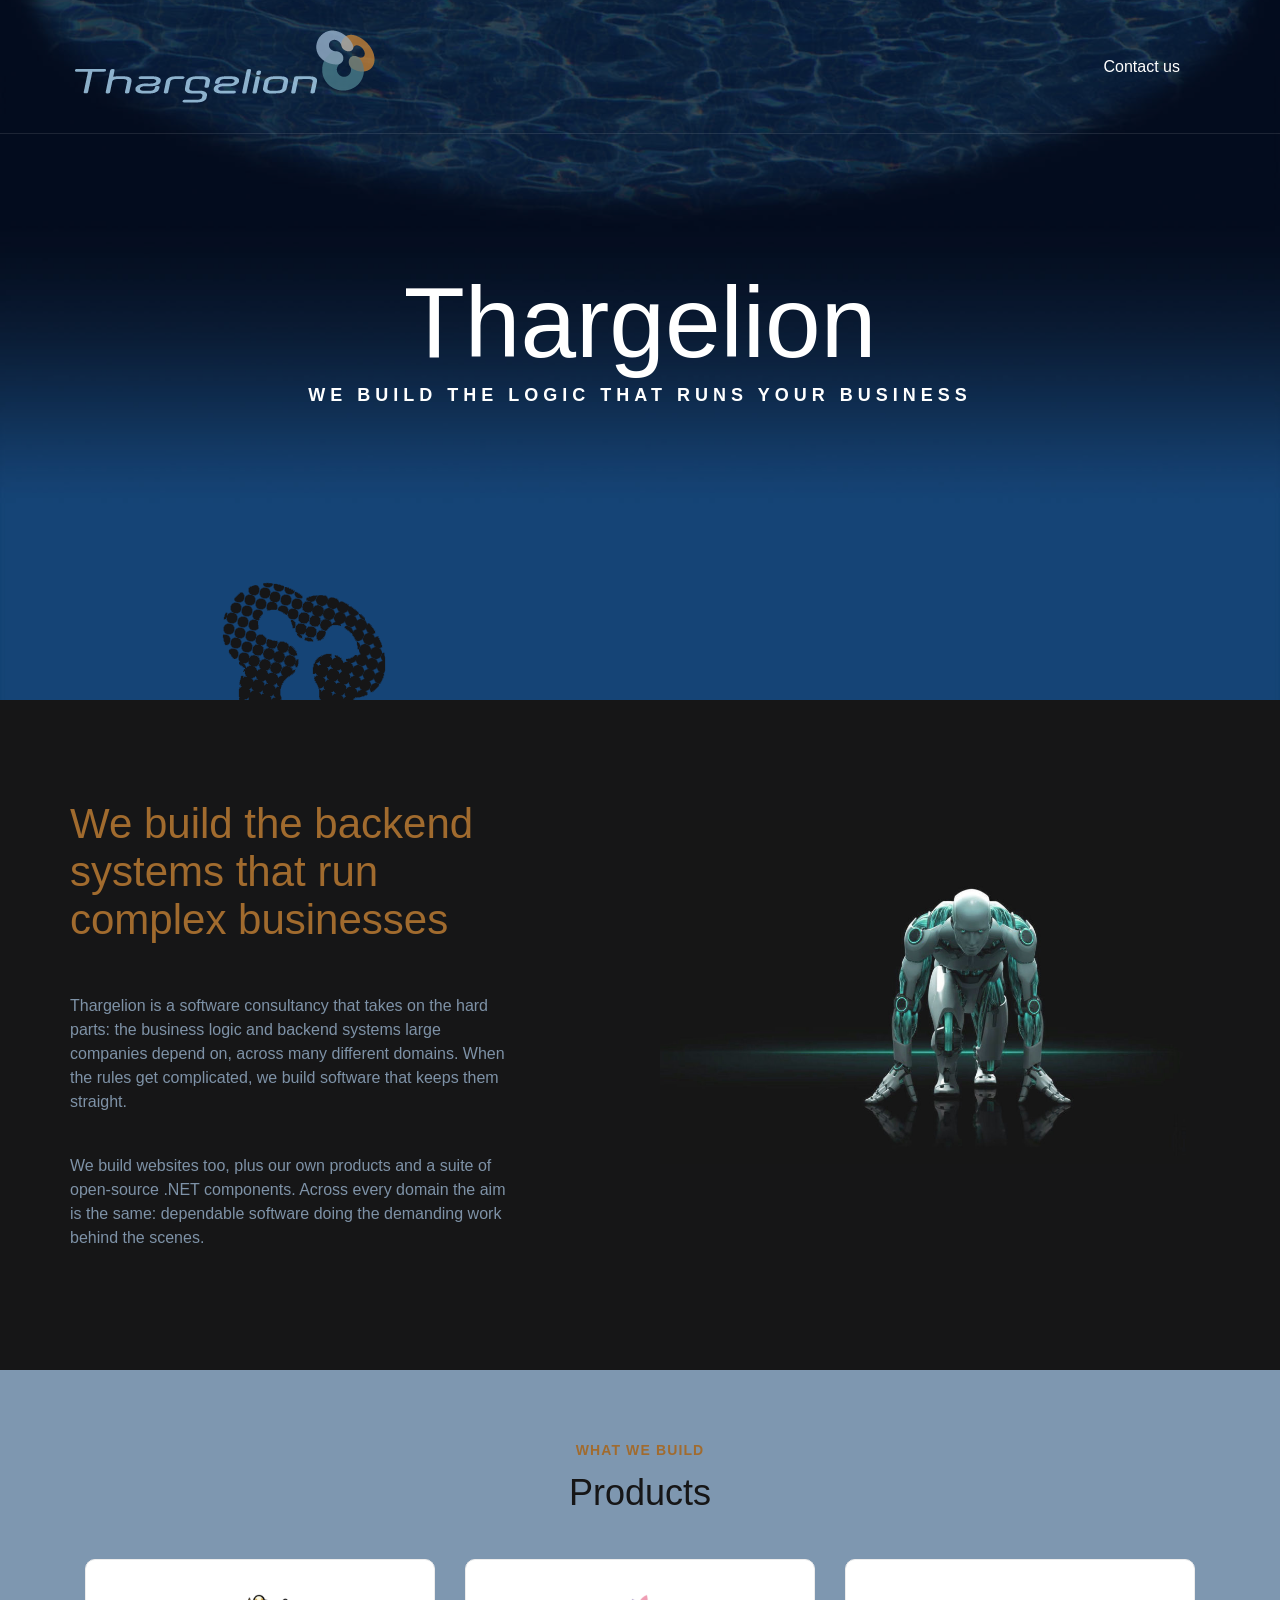
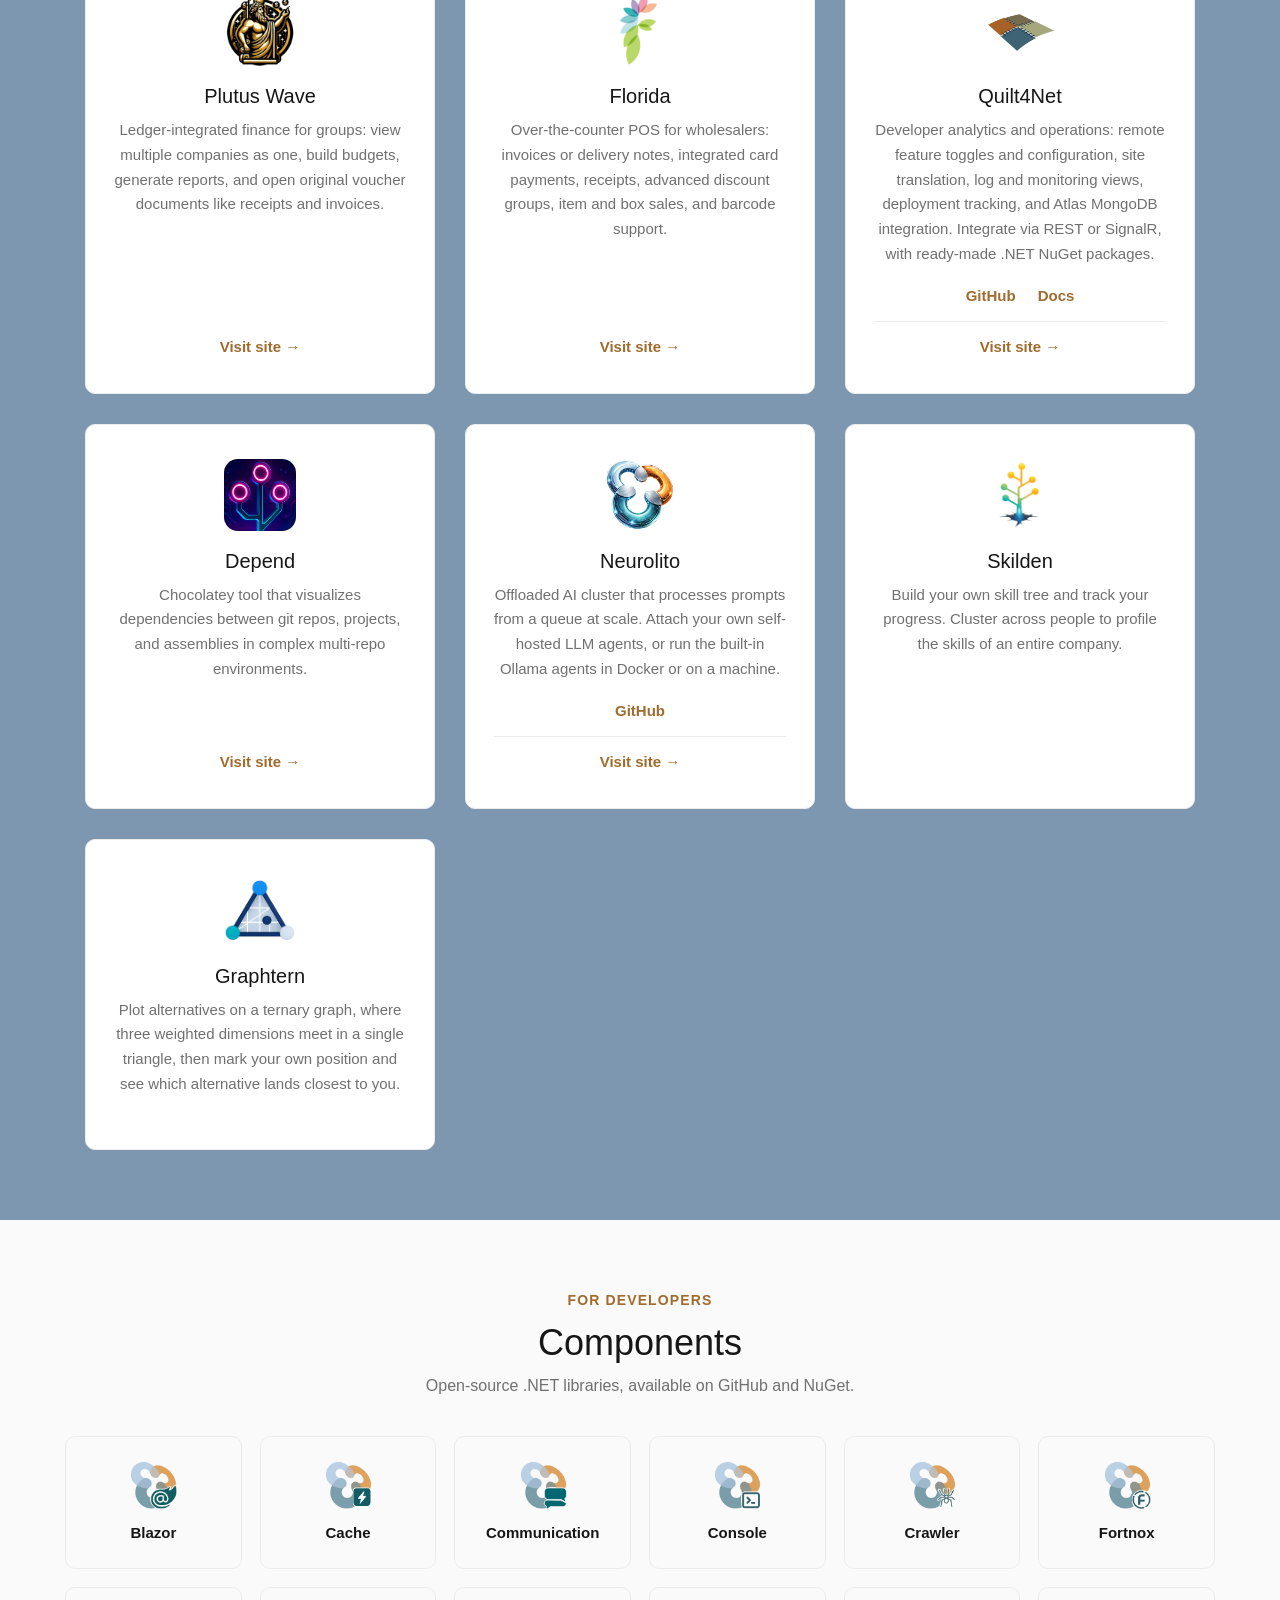
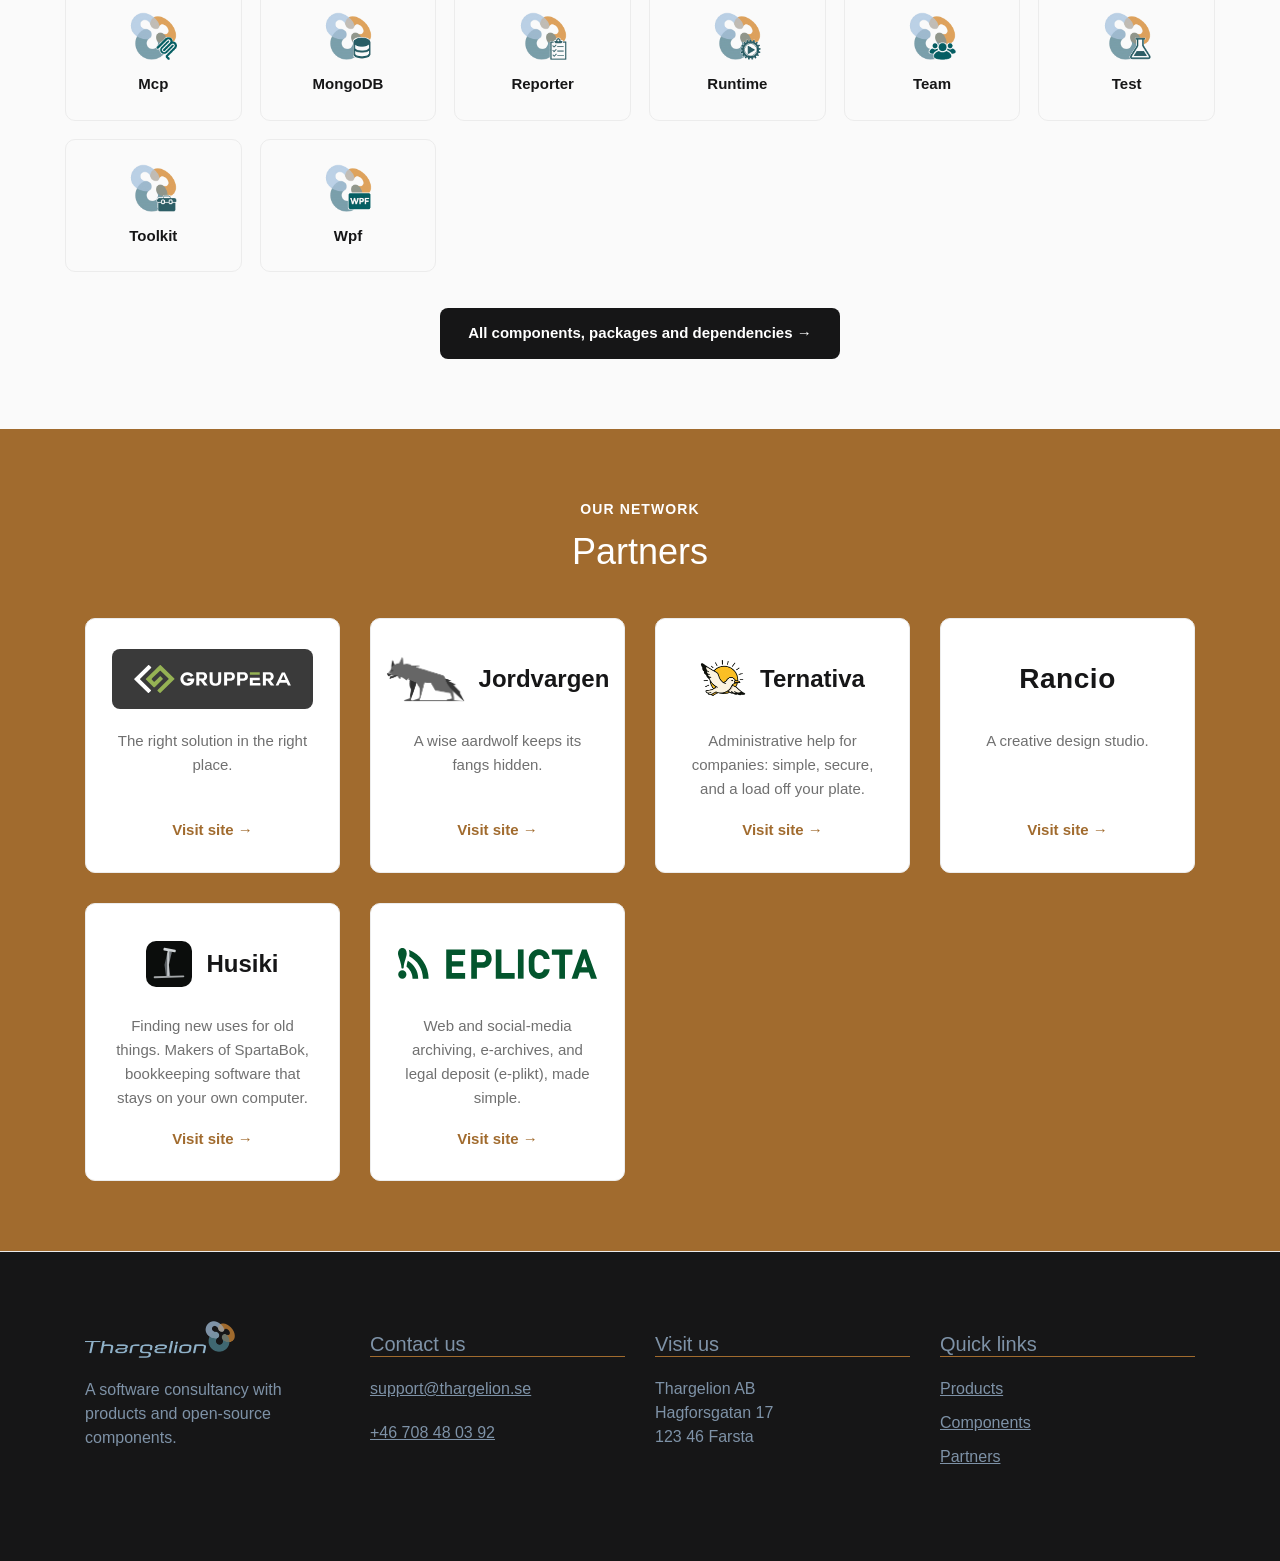
<file: index.html>
<!DOCTYPE html>
<html lang="en"><head><meta http-equiv="Content-Type" content="text/html; charset=UTF-8">
	
	<meta name="viewport" content="width=device-width, initial-scale=1">

	<meta name="robots" content="index, follow, max-image-preview:large, max-snippet:-1, max-video-preview:-1">

	<title>Thargelion - Software consultancy, products and open-source components</title>
	<meta name="description" content="A software consultancy building the backend systems and business logic large companies rely on - plus websites, products, and open-source .NET components.">
	<link rel="canonical" href="https://thargelion.se/">
	<meta property="og:type" content="website">
	<meta property="og:locale" content="en">
	<meta property="og:site_name" content="Thargelion">
	<meta property="og:title" content="Thargelion - Software consultancy, products and open-source components">
	<meta property="og:description" content="A software consultancy building the backend systems and business logic large companies rely on - plus websites, products, and open-source .NET components.">
	<meta property="og:url" content="https://thargelion.se/">
	<meta property="og:image" content="https://thargelion.se/assets/thargelion-logo.png">
	<meta name="twitter:card" content="summary">
	<meta name="twitter:title" content="Thargelion - Software consultancy, products and open-source components">
	<meta name="twitter:description" content="A software consultancy building the backend systems and business logic large companies rely on - plus websites, products, and open-source .NET components.">
	<meta name="twitter:image" content="https://thargelion.se/assets/thargelion-logo.png">
	<script type="application/ld+json">{"@context":"https://schema.org","@graph":[{"@type":"Organization","@id":"https://thargelion.se/#organization","name":"Thargelion","legalName":"Thargelion AB","url":"https://thargelion.se/","logo":"https://thargelion.se/assets/thargelion-logo.png","email":"support@thargelion.se","telephone":"+46708480392","description":"A software consultancy building backend systems and business logic for large companies, plus websites, products, and open-source .NET components.","address":{"@type":"PostalAddress","streetAddress":"Hagforsgatan 17","postalCode":"123 46","addressLocality":"Farsta","addressCountry":"SE"},"sameAs":["https://github.com/Tharga"]},{"@type":"WebSite","@id":"https://thargelion.se/#website","url":"https://thargelion.se/","name":"Thargelion","inLanguage":"en","publisher":{"@id":"https://thargelion.se/#organization"}}]}</script>
	<script type="application/ld+json">{"@context":"https://schema.org","@type":"ItemList","name":"Thargelion products","itemListElement":[{"@type":"ListItem","position":1,"item":{"@type":"SoftwareApplication","name":"Plutus Wave","url":"https://plutuswave.se/","applicationCategory":"FinanceApplication","operatingSystem":"Web","description":"Ledger-integrated finance for company groups: view multiple companies as one, build budgets, generate reports, and open original voucher documents."}},{"@type":"ListItem","position":2,"item":{"@type":"SoftwareApplication","name":"Florida","url":"https://floridakassa.se/","applicationCategory":"BusinessApplication","description":"Over-the-counter POS for wholesalers: invoices or delivery notes, integrated card payments, discount groups, and barcode support."}},{"@type":"ListItem","position":3,"item":{"@type":"SoftwareApplication","name":"Quilt4Net","url":"https://quilt4.com/","applicationCategory":"DeveloperApplication","description":"Developer analytics and operations: feature toggles, configuration, logging and monitoring, and Atlas MongoDB integration, with .NET client packages."}},{"@type":"ListItem","position":4,"item":{"@type":"SoftwareApplication","name":"Depend","url":"https://community.chocolatey.org/packages/depend","applicationCategory":"DeveloperApplication","description":"A Chocolatey tool that visualizes dependencies between git repos, projects, and assemblies in complex multi-repo environments."}},{"@type":"ListItem","position":5,"item":{"@type":"SoftwareApplication","name":"Neurolito","url":"https://neurolito.com/","applicationCategory":"BusinessApplication","description":"An offloaded AI cluster that processes prompts from a queue at scale, with self-hosted or built-in Ollama agents."}},{"@type":"ListItem","position":6,"item":{"@type":"SoftwareApplication","name":"Skilden","url":"http://skilden.com/","applicationCategory":"BusinessApplication","description":"Build a skill tree and track progress; cluster across people to profile the skills of an entire company."}},{"@type":"ListItem","position":7,"item":{"@type":"SoftwareApplication","name":"Graphtern","applicationCategory":"BusinessApplication","description":"Plot alternatives on a ternary graph and see which one sits closest to your own position, weighing three dimensions at once."}}]}</script>


		<script type="text/javascript">
			window._wpemojiSettings = {"baseUrl":"","ext":".png","svgUrl":"","svgExt":".svg","source":{"concatemoji":"./assets/wp-emoji-release.min.js.download"}};
			!function(e,a,t){var n,r,o,i=a.createElement("canvas"),p=i.getContext&&i.getContext("2d");function s(e,t){var a=String.fromCharCode;p.clearRect(0,0,i.width,i.height),p.fillText(a.apply(this,e),0,0);e=i.toDataURL();return p.clearRect(0,0,i.width,i.height),p.fillText(a.apply(this,t),0,0),e===i.toDataURL()}function c(e){var t=a.createElement("script");t.src=e,t.defer=t.type="text/javascript",a.getElementsByTagName("head")[0].appendChild(t)}for(o=Array("flag","emoji"),t.supports={everything:!0,everythingExceptFlag:!0},r=0;r<o.length;r++)t.supports[o[r]]=function(e){if(!p||!p.fillText)return!1;switch(p.textBaseline="top",p.font="600 32px Arial",e){case"flag":return s([127987,65039,8205,9895,65039],[127987,65039,8203,9895,65039])?!1:!s([55356,56826,55356,56819],[55356,56826,8203,55356,56819])&&!s([55356,57332,56128,56423,56128,56418,56128,56421,56128,56430,56128,56423,56128,56447],[55356,57332,8203,56128,56423,8203,56128,56418,8203,56128,56421,8203,56128,56430,8203,56128,56423,8203,56128,56447]);case"emoji":return!s([55357,56424,8205,55356,57212],[55357,56424,8203,55356,57212])}return!1}(o[r]),t.supports.everything=t.supports.everything&&t.supports[o[r]],"flag"!==o[r]&&(t.supports.everythingExceptFlag=t.supports.everythingExceptFlag&&t.supports[o[r]]);t.supports.everythingExceptFlag=t.supports.everythingExceptFlag&&!t.supports.flag,t.DOMReady=!1,t.readyCallback=function(){t.DOMReady=!0},t.supports.everything||(n=function(){t.readyCallback()},a.addEventListener?(a.addEventListener("DOMContentLoaded",n,!1),e.addEventListener("load",n,!1)):(e.attachEvent("onload",n),a.attachEvent("onreadystatechange",function(){"complete"===a.readyState&&t.readyCallback()})),(n=t.source||{}).concatemoji?c(n.concatemoji):n.wpemoji&&n.twemoji&&(c(n.twemoji),c(n.wpemoji)))}(window,document,window._wpemojiSettings);
		</script><script src="./assets/wp-emoji-release.min.js.download" type="text/javascript" defer=""></script>
		<style type="text/css">
img.wp-smiley,
img.emoji {
	display: inline !important;
	border: none !important;
	box-shadow: none !important;
	height: 1em !important;
	width: 1em !important;
	margin: 0 .07em !important;
	vertical-align: -0.1em !important;
	background: none !important;
	padding: 0 !important;
}
</style>
	<link rel="stylesheet" id="airi-bootstrap-css" href="./assets/bootstrap.min.css" type="text/css" media="all">
<link rel="stylesheet" id="wp-block-library-css" href="./assets/style.min.css" type="text/css" media="all">
<link rel="stylesheet" id="contact-form-7-css" href="./assets/styles.css" type="text/css" media="all">
<link rel="stylesheet" id="airi-style-css" href="./assets/style.css" type="text/css" media="all">
<style id="airi-style-inline-css" type="text/css">
h1,h2,h3,h4,h5,h6,.site-title{font-family:Exo 2;font-weight:;font-backup:;font-style:normal;}.editor-block-list__layout h1,.editor-block-list__layout h2,.editor-block-list__layout h3,.editor-block-list__layout h4,.editor-block-list__layout h5,.editor-block-list__layout h6,.editor-post-title__block .editor-post-title__input{font-family:Exo 2;font-weight:;font-backup:;font-style:normal;}body{font-family:Exo 2;font-weight:;font-backup:;font-style:normal;font-size:16px;}.editor-block-list__layout,.editor-block-list__layout .editor-block-list__block{font-family:Exo 2;font-weight:;font-backup:;font-style:normal;}.site-title{font-size:36px;}.site-description{font-size:16px;}.main-navigation ul ul li{font-size:13px;}.blog-loop .entry-title{font-size:px;}.single-post .entry-title{font-size:36px;color:#161617;}.widget-area .widget-title{font-size:24px;}.widget-area .widget{font-size:16px;}.sidebar-column .widget-title{font-size:20px;}.sidebar-column .widget{font-size:16px;}.site-info{font-size:13px;}.woocommerce div.product .woocommerce-tabs ul.tabs li.active a,.product div.entry-summary p.price, .product div.entry-summary span.price,.athemes-blog:not(.airi_athemes_blog_skin) .posted-on a,.athemes-blog:not(.airi_athemes_blog_skin) .byline a:hover,.testimonials-section.style1:before,.single-post .read-more-link .gt,.blog-loop .read-more-link .gt,.single-post .posted-on a,.blog-loop .posted-on a,.entry-title a:hover,.airi_recent_entries .post-date,.menuStyle3 .top-bar .contact-item .fa,.menuStyle4 .contact-area .contact-block .contact-icon,.widget_categories li:hover::before,.widget_categories li:hover a{color:#a16b2e;}.product .single_add_to_cart_button.button.alt,.menuStyle4 .contact-area .contact-block .contact-icon,button,.button,input[type="button"],input[type="reset"],input[type="submit"]{border-color:#a16b2e;}.woocommerce-checkout button.button.alt,.woocommerce-checkout button.button.alt:hover,.woocommerce-cart .cart-collaterals .cart_totals .button:hover,.woocommerce-cart .cart-collaterals .cart_totals .button,.product .single_add_to_cart_button.button.alt:hover,.product .single_add_to_cart_button.button.alt,.woocommerce ul.products li.product .button,.menuStyle2 .main-navigation a:hover:after, .menuStyle2 .main-navigation .current-menu-item:after,.comments-area .comment-reply-link:hover,.menuStyle4 .main-navigation .header-cta:before,.menuStyle4 .main-navigation .header-cta,button,.button,input[type="button"],input[type="reset"],input[type="submit"],.menuStyle3 .main-navigation a:hover:after,.menuStyle3 .main-navigation .current-menu-item:after{background-color:#a16b2e;}.menuStyle1 .site-title a{color:#ffffff;}.menuStyle1 .sticky-wrapper.is-sticky .site-title a{color:#161617;}.menuStyle1 .site-description{color:#ffffff;}.menuStyle1 .sticky-wrapper.is-sticky .site-description{color:#161617;}.menuStyle1 .main-navigation a, .menuStyle1 .fa-search{color:#ffffff;}.menuStyle1 .sticky-wrapper.is-sticky .main-navigation a, .menuStyle1 .sticky-wrapper.is-sticky .fa-search{color:#ffffff;}.menuStyle1 .site-header, .menuStyle1.page-template-template_page-builder .site-header{background-color:;}.menuStyle1 .is-sticky .site-header{background-color:#161617;}.menuStyle2 .site-title a{color:#191919;}.menuStyle2 .sticky-wrapper.is-sticky .site-title a{color:#191919;}.menuStyle2 .site-description{color:#707070;}.menuStyle2 .sticky-wrapper.is-sticky .site-description{color:#707070;}.menuStyle2 .main-navigation a{color:#191919;}.menuStyle2 .sticky-wrapper.is-sticky .main-navigation a{color:#191919;}.menuStyle2 .site-header{background-color:#fff;}.menuStyle2 .is-sticky .site-header{background-color:#ffffff;}.menuStyle3 .top-bar{background-color:#fff;}.menuStyle3 .top-bar a, .menuStyle3 .top-bar .contact-item.header-social .fa, .menuStyle3 .top-bar .contact-item.header-social a{color:#191919;}.menuStyle3 .site-title a{color:#ffffff;}.menuStyle3 .sticky-wrapper.is-sticky .site-title a{color:#191919;}.menuStyle3 .site-description{color:#ffffff;}.menuStyle3 .sticky-wrapper.is-sticky .site-description{color:#191919;}.menuStyle3 .main-navigation a{color:#ffffff;}.menuStyle3 .sticky-wrapper.is-sticky .main-navigation a{color:#191919;}.menuStyle3 .bottom-bar, .menuStyle3.page-template-template_page-builder .bottom-bar{background-color:transparent;}.menuStyle3 .is-sticky .bottom-bar{background-color:#ffffff;}.menuStyle4 .site-title a{color:#191919;}.menuStyle4 .site-description{color:#707070;}.menuStyle4 .main-navigation{background-color:#0e304e;}.menuStyle4 .main-navigation li a{color:#fff;}.menuStyle4 .site-header{background-color:#fff;}.menuStyle4 .contact-area .contact-block span:first-of-type{color:#595959;}.menuStyle4 .contact-area .contact-block span:last-of-type{color:#0e304e;}#site-navigation ul ul li a{color:#161617;}#site-navigation ul ul li{background-color:#f7f7f7;}.menuStyle1 .mobile-menu-toggle_lines, .menuStyle1 .mobile-menu-toggle_lines:before, .menuStyle1 .mobile-menu-toggle_lines:after,.menuStyle1 .mobile-menu-toggle_lines,.mobile-menu-toggle_lines:before, .mobile-menu-toggle_lines:after,.mobile-menu-toggle_lines,.menuStyle3 .mobile-menu-toggle_lines,.menuStyle3 .mobile-menu-toggle_lines:before, .menuStyle3 .mobile-menu-toggle_lines:after{background:;}.entry-title a{color:#161617;}.single-post .post-cat, .blog-loop .post-cat{background-color:#eff1f4;}.single-post .entry-meta, .blog-loop .entry-meta{color:#bfbfbf;}.single-post .entry-meta .byline a, .blog-loop .entry-meta .byline a{color:#595959;}.single-post .entry-content, .blog-loop .entry-content{color:#595959;}.widget .widget-title{color:#161617;}.widget{color:#707070;}.widget a{color:#595959;}
</style>
<link rel="stylesheet" id="airi-font-awesome-css" href="./assets/font-awesome.min.css" type="text/css" media="all">
<link rel="stylesheet" id="airi-fonts-css" href="./assets/css" type="text/css" media="all">
<link rel="stylesheet" id="4eb4d9f8e346099cedc574721953754b-css" href="./assets/css(1)" type="text/css" media="all">
<link rel="stylesheet" id="fb51115b5708607fcdc5758d30c7bc3e-css" href="./assets/css(2)" type="text/css" media="all">
<link rel="stylesheet" id="elementor-icons-css" href="./assets/elementor-icons.min.css" type="text/css" media="all">
<link rel="stylesheet" id="elementor-animations-css" href="./assets/animations.min.css" type="text/css" media="all">
<link rel="stylesheet" id="elementor-frontend-legacy-css" href="./assets/frontend-legacy.min.css" type="text/css" media="all">
<link rel="stylesheet" id="elementor-frontend-css" href="./assets/frontend.min.css" type="text/css" media="all">
<link rel="stylesheet" id="elementor-post-304-css" href="./assets/post-304.css" type="text/css" media="all">
<link rel="stylesheet" id="elementor-post-203-css" href="./assets/post-203.css" type="text/css" media="all">
<link rel="stylesheet" id="google-fonts-1-css" href="./assets/css(3)" type="text/css" media="all">
<script type="text/javascript" src="./assets/jquery.min.js.download" id="jquery-core-js"></script>
<script type="text/javascript" src="./assets/jquery-migrate.min.js.download" id="jquery-migrate-js"></script>
<style type="text/css">.recentcomments a{display:inline !important;padding:0 !important;margin:0 !important;}</style><link rel="icon" href="assets/cropped-thargelion-symbol-32x32.png" sizes="32x32">
<link rel="icon" href="assets/cropped-thargelion-symbol-192x192.png" sizes="192x192">
<link rel="apple-touch-icon" href="assets/cropped-thargelion-symbol-180x180.png">
<meta name="msapplication-TileImage" content="assets/cropped-thargelion-symbol-270x270.png">
		<style type="text/css" id="wp-custom-css">
			.atu-agency-video img {
	display: none !important;
}
.atu-agency-video .eicon-play {
	font-size: 62px;
}
.atu-agency-video .elementor-custom-embed-image-overlay {
	height: 60px;
}
.atu-agency-progress .elementor-progress-wrapper {
	height: 8px;
	line-height: 8px;
}
.atu-agency-progress .elementor-progress-percentage {
	position: relative;
	top: -16px;
	font-weight: 500;
	font-size: 14px;
}
.athemes-blog:not(.atu_athemes_blog_skin) .posted-on a {
	color: #df2176;
}
.atu-agency-testimonials .elementor-testimonial-meta::after {
	content: "f10e";
	font-family: Fontawesome;
	float: right;
	color: #ebebeb;
	font-size: 32px;
	position: relative;
	top: 5px;
}

/* Contact page map */
.contact-page-map #atu-map {
	height: 400px;
}
.contact-page-form label,
.contact-page-form input:not(.wpcf7-submit),
.contact-page-form select {
	width: 100%;
	max-width: 100%;
}
.contact-page-form select {
	padding: 17px 20px;
}
.contact-page-form .wpcf7-submit {
	width: auto;
	margin: 0 auto;
	display: table;
	border-radius: 30px;
	box-shadow: 0 5px 35px 0 rgba(51, 51, 51, 0.26);
}
.contact-page-form .row {
	margin-bottom: 10px;
}
.site-header {
	border-bottom: 1px solid rgba(255, 255, 255, 0.1); 
}
button, .button, input[type="button"], input[type="reset"], input[type="submit"] {
	border-radius: 30px;
}
.page-id-198 #masthead {
	background-color: #13151d;
}

/* Custom */
.is-sticky .site-header .custom-logo-link img {
    max-width: 180px;
}
.footer-widgets {
	background-color:#161617;
}
.footer-widgets .widget .widget-title {
	color:#7e92a7;
	font-weight:300;
	border-bottom: #a16b2e 1px solid;
	margin-bottom:20px;
}
.footer-widgets .widget {
	color:#7e92a7;
}
.footer-widgets .widget a {
	color:#7e92a7;
	text-decoration:underline;
}
.site-footer {
	display:none
}
.widget ul li {
	padding-bottom:10px;
}
#sidebar-footer #text-1 .textwidget {
    top: -11px;
    position: relative;
}
.elementor-element-4a419ec {
	height:0;
}

.elementor-element-629a329 img {
    top: -128px;
    position: relative;
	  left: -30%;
}		</style>
		</head>

<body class="home page-template page-template-page-templates page-template-template_page-builder page-template-page-templatestemplate_page-builder-php page page-id-203 wp-custom-logo menuStyle1 menuNotContained sticky-header elementor-default elementor-kit-304 elementor-page elementor-page-203 e--ua-blink e--ua-chrome e--ua-webkit" data-elementor-device-mode="desktop">

<div id="page" class="site">
	<a class="skip-link screen-reader-text" href="#content">Skip to content</a>

		
<div id="masthead-sticky-wrapper" class="sticky-wrapper" style="height: 104.797px; min-height: 134px;"><header id="masthead" class="site-header" style="">
	
	<div class="container-fluid">
		<div class="row">
		<div class="site-branding col-md-4 col-sm-6 col-9">
				<a href="/" class="custom-logo-link" rel="home" aria-current="page"><img width="300" height="73" src="./assets/thargelion-logo.png" class="custom-logo" alt="Thargelion"></a>			</div><!-- .site-branding -->

			<div class="header-mobile-menu col-md-8 col-sm-6 col-3">
				<button class="mobile-menu-toggle" aria-controls="primary-menu">
					<span class="mobile-menu-toggle_lines"></span>
					<span class="sr-only">Toggle mobile menu</span>
				</button>
			</div>			

			<nav id="site-navigation" class="main-navigation col-md-8" style="top: auto;">
				<div class="menu-menu-container"><ul id="primary-menu" class="menu"><li id="menu-item-contact" class="menu-item menu-item-type-custom menu-item-object-custom"><a href="#sidebar-footer">Contact us</a></li></ul></div>						
					</nav><!-- #site-navigation -->
		</div>
	</div>
	


</header></div><!-- #masthead -->
	<div id="content" class="site-content">

	
	<div id="primary" class="content-area">
		<main id="main" class="site-main" role="main">

									<div data-elementor-type="wp-post" data-elementor-id="203" class="elementor elementor-203" data-elementor-settings="[]">
						<div class="elementor-inner">
							<div class="elementor-section-wrap">
							<section class="elementor-section elementor-top-section elementor-element elementor-element-5cb8b6d elementor-section-height-min-height elementor-section-boxed elementor-section-height-default elementor-section-items-middle" data-id="5cb8b6d" data-element_type="section" data-settings="{&quot;background_background&quot;:&quot;classic&quot;}">
							<div class="elementor-background-overlay"></div>
							<div class="elementor-container elementor-column-gap-default">
							<div class="elementor-row">
					<div class="elementor-column elementor-col-100 elementor-top-column elementor-element elementor-element-b907772" data-id="b907772" data-element_type="column">
			<div class="elementor-column-wrap elementor-element-populated">
							<div class="elementor-widget-wrap">
						<div class="elementor-element elementor-element-6f6e030 animated-slow elementor-widget elementor-widget-heading animated fadeIn" data-id="6f6e030" data-element_type="widget" data-settings="{&quot;_animation&quot;:&quot;fadeIn&quot;}" data-widget_type="heading.default">
				<div class="elementor-widget-container">
			<h1 class="elementor-heading-title elementor-size-default">Thargelion</h1>		</div>
				</div>
				<div class="elementor-element elementor-element-b9bccaa animated-slow elementor-widget elementor-widget-text-editor animated zoomIn" data-id="b9bccaa" data-element_type="widget" data-settings="{&quot;_animation&quot;:&quot;zoomIn&quot;}" data-widget_type="text-editor.default">
				<div class="elementor-widget-container">
					<div class="elementor-text-editor elementor-clearfix"><p id="thg-tagline">The logic behind complex business</p></div>
				</div>
				</div>
				
						</div>
					</div>
		</div>
								</div>
					</div>
		</section>
				<section class="elementor-section elementor-top-section elementor-element elementor-element-4a419ec elementor-section-boxed elementor-section-height-default elementor-section-height-default" data-id="4a419ec" data-element_type="section" data-settings="{&quot;background_background&quot;:&quot;classic&quot;}">
						<div class="elementor-container elementor-column-gap-default">
							<div class="elementor-row">
					<div class="elementor-column elementor-col-100 elementor-top-column elementor-element elementor-element-61f7731" data-id="61f7731" data-element_type="column">
			<div class="elementor-column-wrap elementor-element-populated">
							<div class="elementor-widget-wrap">
						<div class="elementor-element elementor-element-629a329 elementor-widget elementor-widget-image" data-id="629a329" data-element_type="widget" data-widget_type="image.default">
				<div class="elementor-widget-container">
					<div class="elementor-image">
										<img width="164" height="118" src="./assets/tharga-t-crop.png" class="attachment-full size-full" alt="" loading="lazy">											</div>
				</div>
				</div>
						</div>
					</div>
		</div>
								</div>
					</div>
		</section>
				<section class="elementor-section elementor-top-section elementor-element elementor-element-fbc8976 elementor-section-boxed elementor-section-height-default elementor-section-height-default" data-id="fbc8976" data-element_type="section" data-settings="{&quot;background_background&quot;:&quot;classic&quot;}">
						<div class="elementor-container elementor-column-gap-wide">
							<div class="elementor-row">
					<div class="elementor-column elementor-col-50 elementor-top-column elementor-element elementor-element-f591a66 animated fadeInLeft" data-id="f591a66" data-element_type="column" data-settings="{&quot;animation&quot;:&quot;fadeInLeft&quot;}">
			<div class="elementor-column-wrap elementor-element-populated">
							<div class="elementor-widget-wrap">
						<div class="elementor-element elementor-element-00865d6 elementor-widget elementor-widget-heading" data-id="00865d6" data-element_type="widget" data-widget_type="heading.default">
				<div class="elementor-widget-container">
			<h2 id="thg-heading" class="elementor-heading-title elementor-size-default">We build the backend systems that run complex businesses</h2>		</div>
				</div>
				<div class="elementor-element elementor-element-5eb3b73 elementor-widget elementor-widget-text-editor" data-id="5eb3b73" data-element_type="widget" data-widget_type="text-editor.default">
				<div class="elementor-widget-container">
					<div class="elementor-text-editor elementor-clearfix"><p>Thargelion is a software consultancy that takes on the hard parts: the business logic and backend systems large companies depend on, across many different domains. When the rules get complicated, we build software that keeps them straight.</p></div>
				</div>
				</div>
				<div class="elementor-element elementor-element-6477d8a elementor-widget elementor-widget-text-editor" data-id="6477d8a" data-element_type="widget" data-widget_type="text-editor.default">
				<div class="elementor-widget-container">
					<div class="elementor-text-editor elementor-clearfix"><p>We build websites too, plus our own products and a suite of open-source .NET components. Across every domain the aim is the same: dependable software doing the demanding work behind the scenes.</p></div>
				</div>
				</div>
				
						</div>
					</div>
		</div>
				<div class="elementor-column elementor-col-50 elementor-top-column elementor-element elementor-element-3917de8" data-id="3917de8" data-element_type="column">
			<div class="elementor-column-wrap elementor-element-populated">
							<div class="elementor-widget-wrap">
						<div class="elementor-element elementor-element-b327377 elementor-widget elementor-widget-image animated fadeInRight" data-id="b327377" data-element_type="widget" data-settings="{&quot;_animation&quot;:&quot;fadeInRight&quot;}" data-widget_type="image.default">
				<div class="elementor-widget-container">
					<div class="elementor-image">
										<img width="1024" height="664" src="assets/humanoid-1024x664.jpg" class="attachment-large size-large" alt="" loading="lazy" srcset="assets/humanoid-1024x664.jpg 1024w, assets/humanoid-300x195.jpg 300w, assets/humanoid-768x498.jpg 768w, assets/humanoid-720x467.jpg 720w, assets/humanoid.jpg 1526w" sizes="(max-width: 1024px) 100vw, 1024px">											</div>
				</div>
				</div>
						</div>
					</div>
		</div>
								</div>
					</div>
		</section>
				<section id="products" class="thg-products">
<style>
.thg-products{padding:70px 0;background:#fafafa;}
.thg-products .thg-inner{max-width:1140px;margin:0 auto;padding:0 15px;}
.thg-products .thg-head{text-align:center;margin-bottom:45px;}
.thg-products .thg-eyebrow{color:#a16b2e;font-family:"Exo 2",sans-serif;font-weight:700;letter-spacing:.08em;text-transform:uppercase;font-size:14px;margin:0 0 10px;}
.thg-products .thg-title{font-family:"Exo 2",sans-serif;font-size:36px;color:#161617;margin:0;}
.thg-products .thg-grid{display:grid;grid-template-columns:repeat(3,1fr);gap:30px;}
.thg-products .thg-card{display:flex;flex-direction:column;background:#fff;border:1px solid #ececec;border-radius:10px;padding:34px 28px;text-align:center;transition:box-shadow .2s ease,transform .2s ease;}
.thg-products .thg-card:hover{box-shadow:0 12px 34px rgba(0,0,0,.08);transform:translateY(-4px);}
.thg-products .thg-card img{width:72px;height:72px;object-fit:contain;margin:0 auto;border-radius:14px;}
.thg-products .thg-card h3{font-family:"Exo 2",sans-serif;font-size:20px;color:#161617;margin:18px 0 10px;}
.thg-products .thg-card p{color:#707070;font-size:15px;line-height:1.65;margin:0 0 18px;flex:1 1 auto;}
.thg-products .thg-cardlinks{display:flex;flex-wrap:wrap;justify-content:center;gap:22px;}
.thg-products .thg-link{color:#a16b2e;font-weight:600;text-decoration:none;font-size:15px;}
.thg-products .thg-link:hover{text-decoration:underline;}
.thg-products .thg-visit{display:block;color:#a16b2e;font-weight:600;text-decoration:none;font-size:15px;}
.thg-products .thg-visit:hover{text-decoration:underline;}
.thg-products .thg-cardlinks + .thg-visit{margin-top:14px;padding-top:14px;border-top:1px solid #ececec;}
@media(max-width:1024px){.thg-products .thg-grid{grid-template-columns:repeat(2,1fr);}}
@media(max-width:600px){.thg-products .thg-grid{grid-template-columns:1fr;}}
</style>
<div class="thg-inner">
<div class="thg-head"><p class="thg-eyebrow">What we build</p><h2 class="thg-title">Products</h2></div>
<div class="thg-grid">
<div class="thg-card"><img src="assets/product-plutuswave.png" alt="Plutus Wave" width="72" height="72"><h3>Plutus Wave</h3><p>Ledger-integrated finance for groups: view multiple companies as one, build budgets, generate reports, and open original voucher documents like receipts and invoices.</p><a class="thg-visit" href="https://plutuswave.se/" target="_blank" rel="noopener">Visit site &rarr;</a></div>
<div class="thg-card"><img src="assets/product-florida.png" alt="Florida" width="72" height="72"><h3>Florida</h3><p>Over-the-counter POS for wholesalers: invoices or delivery notes, integrated card payments, receipts, advanced discount groups, item and box sales, and barcode support.</p><a class="thg-visit" href="https://floridakassa.se/" target="_blank" rel="noopener">Visit site &rarr;</a></div>
<div class="thg-card"><img src="assets/product-quilt4net.png" alt="Quilt4Net" width="72" height="72"><h3>Quilt4Net</h3><p>Developer analytics and operations: remote feature toggles and configuration, site translation, log and monitoring views, deployment tracking, and Atlas MongoDB integration. Integrate via REST or SignalR, with ready-made .NET NuGet packages.</p><div class="thg-cardlinks"><a class="thg-link" href="https://github.com/Quilt4" target="_blank" rel="noopener">GitHub</a><a class="thg-link" href="https://quilt4.github.io/Quilt4Net.Toolkit/" target="_blank" rel="noopener">Docs</a></div><a class="thg-visit" href="https://quilt4.com/" target="_blank" rel="noopener">Visit site &rarr;</a></div>
<div class="thg-card"><img src="assets/product-depend.png" alt="Depend" width="72" height="72"><h3>Depend</h3><p>Chocolatey tool that visualizes dependencies between git repos, projects, and assemblies in complex multi-repo environments.</p><a class="thg-visit" href="https://community.chocolatey.org/packages/depend" target="_blank" rel="noopener">Visit site &rarr;</a></div>
<div class="thg-card"><img src="assets/product-neurolito.png" alt="Neurolito" width="72" height="72"><h3>Neurolito</h3><p>Offloaded AI cluster that processes prompts from a queue at scale. Attach your own self-hosted LLM agents, or run the built-in Ollama agents in Docker or on a machine.</p><div class="thg-cardlinks"><a class="thg-link" href="https://github.com/Neurolito" target="_blank" rel="noopener">GitHub</a></div><a class="thg-visit" href="https://neurolito.com/" target="_blank" rel="noopener">Visit site &rarr;</a></div>
<div class="thg-card"><img src="assets/product-skilden.png" alt="Skilden" width="72" height="72"><h3>Skilden</h3><p>Build your own skill tree and track your progress. Cluster across people to profile the skills of an entire company.</p></div>
<div class="thg-card"><img src="assets/product-graphtern.png" alt="Graphtern" width="72" height="72"><h3>Graphtern</h3><p>Plot alternatives on a ternary graph, where three weighted dimensions meet in a single triangle, then mark your own position and see which alternative lands closest to you.</p></div>
</div>
</div>
</section>
				<section id="components" class="thg-components">
<style>
.thg-components{padding:70px 0;background:#fff;}
.thg-components .thgc-inner{max-width:1180px;margin:0 auto;padding:0 15px;}
.thg-components .thgc-head{text-align:center;margin-bottom:38px;}
.thg-components .thgc-eyebrow{color:#a16b2e;font-family:"Exo 2",sans-serif;font-weight:700;letter-spacing:.08em;text-transform:uppercase;font-size:14px;margin:0 0 10px;}
.thg-components .thgc-title{font-family:"Exo 2",sans-serif;font-size:36px;color:#161617;margin:0 0 10px;}
.thg-components .thgc-sub{color:#707070;font-size:16px;margin:0;}
.thg-components .thgc-grid{display:grid;grid-template-columns:repeat(auto-fill,minmax(158px,1fr));gap:18px;}
.thg-components .thg-ctile{display:flex;flex-direction:column;align-items:center;gap:13px;background:#fafafa;border:1px solid #ececec;border-radius:10px;padding:24px 14px;text-align:center;}
.thg-components .thg-ctile img{width:48px;height:48px;object-fit:contain;}
.thg-components .thg-ctile span{font-family:"Exo 2",sans-serif;font-weight:600;font-size:15px;color:#161617;}
.thg-components .thgc-cta{text-align:center;margin-top:36px;}
.thg-components .thgc-more{display:inline-block;background:#161617;color:#fff;font-family:"Exo 2",sans-serif;font-weight:700;font-size:15px;text-decoration:none;padding:14px 28px;border-radius:8px;transition:background .2s ease,transform .2s ease;}
.thg-components .thgc-more:hover{background:#2f2f31;transform:translateY(-2px);}
@media(max-width:600px){.thg-components .thgc-grid{grid-template-columns:repeat(auto-fill,minmax(132px,1fr));gap:14px;}}
</style>
<div class="thgc-inner">
<div class="thgc-head"><p class="thgc-eyebrow">For developers</p><h2 class="thgc-title">Components</h2><p class="thgc-sub">Open-source .NET libraries, available on GitHub and NuGet.</p></div>
<div class="thgc-grid">
<div class="thg-ctile"><img src="assets/component-blazor.png" alt="" width="48" height="48"><span>Blazor</span></div>
<div class="thg-ctile"><img src="assets/component-cache.png" alt="" width="48" height="48"><span>Cache</span></div>
<div class="thg-ctile"><img src="assets/component-communication.png" alt="" width="48" height="48"><span>Communication</span></div>
<div class="thg-ctile"><img src="assets/component-console.png" alt="" width="48" height="48"><span>Console</span></div>
<div class="thg-ctile"><img src="assets/component-crawler.png" alt="" width="48" height="48"><span>Crawler</span></div>
<div class="thg-ctile"><img src="assets/component-fortnox.png" alt="" width="48" height="48"><span>Fortnox</span></div>
<div class="thg-ctile"><img src="assets/component-mcp.png" alt="" width="48" height="48"><span>Mcp</span></div>
<div class="thg-ctile"><img src="assets/component-mongodb.png" alt="" width="48" height="48"><span>MongoDB</span></div>
<div class="thg-ctile"><img src="assets/component-reporter.png" alt="" width="48" height="48"><span>Reporter</span></div>
<div class="thg-ctile"><img src="assets/component-runtime.png" alt="" width="48" height="48"><span>Runtime</span></div>
<div class="thg-ctile"><img src="assets/component-team.png" alt="" width="48" height="48"><span>Team</span></div>
<div class="thg-ctile"><img src="assets/component-test.png" alt="" width="48" height="48"><span>Test</span></div>
<div class="thg-ctile"><img src="assets/component-toolkit.png" alt="" width="48" height="48"><span>Toolkit</span></div>
<div class="thg-ctile"><img src="assets/component-wpf.png" alt="" width="48" height="48"><span>Wpf</span></div>
</div>
<div class="thgc-cta"><a class="thgc-more" href="https://tharga.net/" target="_blank" rel="noopener">All components, packages and dependencies &rarr;</a></div>
</div>
</section>
<section id="partners" class="thg-partners">
<style>
.thg-partners{padding:70px 0;background:#fafafa;}
.thg-partners .thgp-inner{max-width:1140px;margin:0 auto;padding:0 15px;}
.thg-partners .thgp-head{text-align:center;margin-bottom:45px;}
.thg-partners .thgp-eyebrow{color:#a16b2e;font-family:"Exo 2",sans-serif;font-weight:700;letter-spacing:.08em;text-transform:uppercase;font-size:14px;margin:0 0 10px;}
.thg-partners .thgp-title{font-family:"Exo 2",sans-serif;font-size:36px;color:#161617;margin:0;}
.thg-partners .thgp-grid{display:grid;grid-template-columns:repeat(auto-fit,minmax(230px,1fr));gap:30px;}
.thg-partners .thg-pcard{display:flex;flex-direction:column;align-items:center;text-align:center;background:#fff;border:1px solid #ececec;border-radius:10px;padding:30px 26px;transition:box-shadow .2s ease,transform .2s ease;}
.thg-partners .thg-pcard:hover{box-shadow:0 12px 34px rgba(0,0,0,.08);transform:translateY(-4px);}
.thg-partners .thg-plogo{height:60px;display:flex;align-items:center;justify-content:center;margin-bottom:20px;}
.thg-partners .thg-plogo img{max-height:50px;max-width:100%;object-fit:contain;}
.thg-partners .thg-plogo.named{gap:14px;}
.thg-partners .thg-plogo.named img{max-height:46px;}
.thg-partners .thg-plogo.dark{background:#3a3a3a;border-radius:8px;padding:10px 22px;}
.thg-partners .thg-pname,.thg-partners .thg-wordmark{font-family:"Exo 2",sans-serif;font-weight:700;color:#161617;}
.thg-partners .thg-pname{font-size:24px;}
.thg-partners .thg-wordmark{font-size:28px;letter-spacing:.02em;}
.thg-partners .thg-pcard p{color:#707070;font-size:15px;line-height:1.6;margin:0 0 18px;flex:1 1 auto;}
.thg-partners .thg-pvisit{color:#a16b2e;font-weight:600;text-decoration:none;font-size:15px;}
.thg-partners .thg-pvisit:hover{text-decoration:underline;}
</style>
<div class="thgp-inner">
<div class="thgp-head"><p class="thgp-eyebrow">Our network</p><h2 class="thgp-title">Partners</h2></div>
<div class="thgp-grid">
<div class="thg-pcard"><div class="thg-plogo dark"><img src="assets/partner-gruppera.svg" alt="Gruppera"></div><p>The right solution in the right place.</p><a class="thg-pvisit" href="https://gruppera.se/" target="_blank" rel="noopener">Visit site &rarr;</a></div>
<div class="thg-pcard"><div class="thg-plogo"><img src="assets/partner-eplicta.svg" alt="Eplicta"></div><p>Web and social-media archiving, e-archives, and legal deposit (e-plikt), made simple.</p><a class="thg-pvisit" href="https://eplicta.se/" target="_blank" rel="noopener">Visit site &rarr;</a></div>
<div class="thg-pcard"><div class="thg-plogo named"><img src="assets/partner-jordvargen.png" alt="Jordvargen"><span class="thg-pname">Jordvargen</span></div><p>A wise aardwolf keeps its fangs hidden.</p><a class="thg-pvisit" href="https://jordvargen.se/" target="_blank" rel="noopener">Visit site &rarr;</a></div>
<div class="thg-pcard"><div class="thg-plogo"><span class="thg-wordmark">Rancio</span></div><p>A creative design studio.</p><a class="thg-pvisit" href="http://rancio.com/" target="_blank" rel="noopener">Visit site &rarr;</a></div>
<div class="thg-pcard"><div class="thg-plogo named"><img src="assets/partner-ternativa.png" alt="Ternativa"><span class="thg-pname">Ternativa</span></div><p>Administrative help for companies: simple, secure, and a load off your plate.</p><a class="thg-pvisit" href="https://ternativa.se/" target="_blank" rel="noopener">Visit site &rarr;</a></div>
<div class="thg-pcard"><div class="thg-plogo named"><img src="assets/partner-husiki.svg" alt="Husiki" width="46" height="46"><span class="thg-pname">Husiki</span></div><p>Finding new uses for old things. Makers of SpartaBok, bookkeeping software that stays on your own computer.</p><a class="thg-pvisit" href="https://husiki.se/" target="_blank" rel="noopener">Visit site &rarr;</a></div>
</div>
</div>
</section>
						</div>
						</div>
					</div>
					
		</main><!-- #main -->
	</div><!-- #primary -->


	</div><!-- #content -->

	
	
	
	
	<div id="sidebar-footer" class="footer-widgets" role="complementary">
		<div class="container">
			<div class="row">
							<div class="sidebar-column col-md-3">
					<section id="text-1" class="widget widget_text">			<div class="textwidget"><p><a href="/"><img loading="lazy" class="size-medium wp-image-240 alignnone" src="./assets/thargelion-logo.png" alt="Thargelion" width="150" height="37"></a></p>
<p>A software consultancy with products and open-source components.</p>
</div>
		</section>				</div>
				
							<div class="sidebar-column col-md-3">
					<section id="text-2" class="widget widget_text"><h3 class="widget-title">Contact us</h3>			<div class="textwidget"><p><a href="mailto:support@thargelion.se">support@thargelion.se</a></p>
<p><a href="tel:+46708480392">+46 708 48 03 92</a></p>
</div>
		</section>				</div>
				
							<div class="sidebar-column col-md-3">
					<section id="text-3" class="widget widget_text"><h3 class="widget-title">Visit us</h3>			<div class="textwidget"><p>Thargelion AB<br>
Hagforsgatan 17<br>
123 46 Farsta</p></div></section>				</div>
										<div class="sidebar-column col-md-3">
					<section id="nav_menu-1" class="widget widget_nav_menu"><h3 class="widget-title">Quick links</h3><div class="menu-quick-links-container"><ul id="menu-quick-links" class="menu"><li class="menu-item menu-item-type-custom"><a href="#products">Products</a></li>
<li class="menu-item menu-item-type-custom"><a href="#components">Components</a></li>
<li class="menu-item menu-item-type-custom"><a href="#partners">Partners</a></li>
</ul></div></section>				</div>
					
			</div>	
		</div>	
	</div>
	<footer id="colophon" class="site-footer">
		<div class="container">
			<div class="row">
					
	<div class="site-info col-md-12">
			<p>&copy; 2026 Thargelion AB <span class="sep"> | </span> Layout and design inspired by <a href="http://www.rancio.com/" target="_blank" rel="noopener">Rancio</a>, the flavor of creative design</p>
								</div><!-- .site-info -->
	
				</div>
		</div>
	</footer><!-- #colophon -->
</div><!-- #page -->

<script type="text/javascript" src="./assets/slick.min.js.download" id="jquery-slick-js"></script>
<script type="text/javascript" src="./assets/imagesloaded.min.js.download" id="imagesloaded-js"></script>
<script type="text/javascript" src="./assets/navigation.js.download" id="airi-navigation-js"></script>
<script type="text/javascript" src="./assets/wp-polyfill.min.js.download" id="wp-polyfill-js"></script>
<script type="text/javascript" id="wp-polyfill-js-after">
( 'fetch' in window ) || document.write( '<script src="scripts/wp-polyfill-fetch.min.js"></scr' + 'ipt>' );( document.contains ) || document.write( '<script src="scripts/wp-polyfill-node-contains.min.js"></scr' + 'ipt>' );( window.DOMRect ) || document.write( '<script src="scripts/wp-polyfill-dom-rect.min.js"></scr' + 'ipt>' );( window.URL && window.URL.prototype && window.URLSearchParams ) || document.write( '<script src="scripts/wp-polyfill-url.min.js"></scr' + 'ipt>' );( window.FormData && window.FormData.prototype.keys ) || document.write( '<script src="scripts/wp-polyfill-formdata.min.js"></scr' + 'ipt>' );( Element.prototype.matches && Element.prototype.closest ) || document.write( '<script src="scripts/wp-polyfill-element-closest.min.js"></scr' + 'ipt>' );( 'objectFit' in document.documentElement.style ) || document.write( '<script src="scripts/wp-polyfill-object-fit.min.js"></scr' + 'ipt>' );
</script>
<script type="text/javascript" src="./assets/hooks.min.js.download" id="wp-hooks-js"></script>
<script type="text/javascript" src="./assets/i18n.min.js.download" id="wp-i18n-js"></script>
<script type="text/javascript" id="wp-i18n-js-after">
wp.i18n.setLocaleData( { 'text direction\u0004ltr': [ 'ltr' ] } );
</script>
<script type="text/javascript" src="./assets/lodash.min.js.download" id="lodash-js"></script>
<script type="text/javascript" id="lodash-js-after">
window.lodash = _.noConflict();
</script>
<script type="text/javascript" src="./assets/url.min.js.download" id="wp-url-js"></script>
<script type="text/javascript" id="wp-api-fetch-js-translations">
( function( domain, translations ) {
	var localeData = translations.locale_data[ domain ] || translations.locale_data.messages;
	localeData[""].domain = domain;
	wp.i18n.setLocaleData( localeData, domain );
} )( "default", {"translation-revision-date":"2021-03-10 16:32:35+0000","generator":"GlotPress\/3.0.0-alpha.2","domain":"messages","locale_data":{"messages":{"":{"domain":"messages","plural-forms":"nplurals=2; plural=n != 1;","lang":"en"}}},"comment":{"reference":"wp-includes\/js\/dist\/api-fetch.js"}} );
</script>
<script type="text/javascript" src="./assets/api-fetch.min.js.download" id="wp-api-fetch-js"></script>
<script type="text/javascript" id="wp-api-fetch-js-after">
wp.apiFetch.nonceMiddleware = wp.apiFetch.createNonceMiddleware( "1f600ca2b7" );
wp.apiFetch.use( wp.apiFetch.nonceMiddleware );
wp.apiFetch.use( wp.apiFetch.mediaUploadMiddleware );
</script>
<script type="text/javascript" id="contact-form-7-js-extra">
/* <![CDATA[ */
var wpcf7 = [];
/* ]]> */
</script>
<script type="text/javascript" src="./assets/index.js.download" id="contact-form-7-js"></script>
<script type="text/javascript" src="./assets/skip-link-focus-fix.js.download" id="airi-skip-link-focus-fix-js"></script>
<script type="text/javascript" src="./assets/scripts.js.download" id="airi-scripts-js"></script>
<script type="text/javascript" src="./assets/custom.min.js.download" id="airi-main-js"></script>
<script type="text/javascript" src="./assets/wp-embed.min.js.download" id="wp-embed-js"></script>
<script type="text/javascript" src="./assets/webpack.runtime.min.js.download" id="elementor-webpack-runtime-js"></script>
<script type="text/javascript" src="./assets/frontend-modules.min.js.download" id="elementor-frontend-modules-js"></script>
<script type="text/javascript" src="./assets/core.min.js.download" id="jquery-ui-core-js"></script>
<script type="text/javascript" src="./assets/dialog.min.js.download" id="elementor-dialog-js"></script>
<script type="text/javascript" src="./assets/waypoints.min.js.download" id="elementor-waypoints-js"></script>
<script type="text/javascript" src="./assets/share-link.min.js.download" id="share-link-js"></script>
<script type="text/javascript" src="./assets/swiper.min.js.download" id="swiper-js"></script>
<script type="text/javascript" id="elementor-frontend-js-before">
var elementorFrontendConfig = {"environmentMode":{"edit":false,"wpPreview":false,"isScriptDebug":false,"isImprovedAssetsLoading":false},"i18n":{"shareOnFacebook":"Share on Facebook","shareOnTwitter":"Share on Twitter","pinIt":"Pin it","download":"Download","downloadImage":"Download image","fullscreen":"Fullscreen","zoom":"Zoom","share":"Share","playVideo":"Play video","previous":"Previous","next":"Next","close":"Close"},"is_rtl":false,"breakpoints":{"xs":0,"sm":480,"md":768,"lg":1025,"xl":1440,"xxl":1600},"version":"3.1.4","is_static":false,"experimentalFeatures":[],"urls":{"assets":"./"},"settings":{"page":[],"editorPreferences":[]},"kit":{"global_image_lightbox":"yes","lightbox_enable_counter":"yes","lightbox_enable_fullscreen":"yes","lightbox_enable_zoom":"yes","lightbox_enable_share":"yes","lightbox_title_src":"title","lightbox_description_src":"description"},"post":{"id":203,"title":"Thargelion","excerpt":"","featuredImage":false}};
</script>
<script type="text/javascript" src="./assets/frontend.min.js.download" id="elementor-frontend-js"></script><span id="elementor-device-mode" class="elementor-screen-only"></span>
<script type="text/javascript" src="./assets/preloaded-elements-handlers.min.js.download" id="preloaded-elements-handlers-js"></script>



<style id="thg-dynamic-style">
#products.thg-on-dark .thg-eyebrow,#products.thg-on-dark .thg-title,#components.thg-on-dark .thgc-eyebrow,#components.thg-on-dark .thgc-title,#partners.thg-on-dark .thgp-eyebrow,#partners.thg-on-dark .thgp-title{color:#fff;}
#components.thg-on-dark .thgc-sub{color:rgba(255,255,255,.85);}
</style>
<script id="thg-dynamic">
(function(){
  function ready(fn){ if(document.readyState!=='loading'){ fn(); } else { document.addEventListener('DOMContentLoaded', fn); } }
  function shuffle(a){ for(var i=a.length-1;i>0;i--){ var j=Math.floor(Math.random()*(i+1)); var t=a[i]; a[i]=a[j]; a[j]=t; } return a; }
  ready(function(){
    var pg=document.querySelector('#partners .thgp-grid');
    if(pg){ shuffle(Array.prototype.slice.call(pg.children)).forEach(function(c){ pg.appendChild(c); }); }

    var palette=['#46627d','#7e97b0','#a16b2e','#fafafa']; // slate blue, steel blue, copper, off-white
    var pick=shuffle(palette.slice()).slice(0,3);
    ['products','components','partners'].forEach(function(id,k){
      var s=document.getElementById(id); if(!s){ return; }
      var c=pick[k]; s.style.backgroundColor=c;
      var r=parseInt(c.substr(1,2),16), g=parseInt(c.substr(3,2),16), b=parseInt(c.substr(5,2),16);
      if((0.2126*r + 0.7152*g + 0.0722*b) < 125){ s.classList.add('thg-on-dark'); } else { s.classList.remove('thg-on-dark'); }
    });

    var taglines=['The logic behind complex business','Software for the hard parts of business','We build the logic that runs your business','Backend depth, across business domains','Serious software for complex businesses'];
    var headings=['We build the backend systems that run complex businesses'/*,'Heavy-duty backend and business logic for large organisations','The complex business logic behind large organisations, and the websites around it','Robust software for demanding business domains'*/];
    var tEl=document.getElementById('thg-tagline'), hEl=document.getElementById('thg-heading');
    var ti=Math.floor(Math.random()*taglines.length), hi=Math.floor(Math.random()*headings.length);
    function fadeSwap(el,txt){ if(!el){ return; } el.style.transition='opacity .35s ease'; el.style.opacity='0'; setTimeout(function(){ el.textContent=txt; el.style.opacity='1'; }, 350); }
    if(tEl){ tEl.textContent=taglines[ti]; }
    if(hEl){ hEl.textContent=headings[hi]; }
    if(tEl||hEl){ setInterval(function(){ ti=(ti+1)%taglines.length; hi=(hi+1)%headings.length; fadeSwap(tEl,taglines[ti]); fadeSwap(hEl,headings[hi]); }, 12000); }
  });
})();
</script>
</body></html>
</file>
<file: assets/styles.css>
.wpcf7 .screen-reader-response {
	position: absolute;
	overflow: hidden;
	clip: rect(1px, 1px, 1px, 1px);
	height: 1px;
	width: 1px;
	margin: 0;
	padding: 0;
	border: 0;
}

.wpcf7 form .wpcf7-response-output {
	margin: 2em 0.5em 1em;
	padding: 0.2em 1em;
	border: 2px solid #00a0d2; /* Blue */
}

.wpcf7 form.init .wpcf7-response-output,
.wpcf7 form.resetting .wpcf7-response-output,
.wpcf7 form.submitting .wpcf7-response-output {
	display: none;
}

.wpcf7 form.sent .wpcf7-response-output {
	border-color: #46b450; /* Green */
}

.wpcf7 form.failed .wpcf7-response-output,
.wpcf7 form.aborted .wpcf7-response-output {
	border-color: #dc3232; /* Red */
}

.wpcf7 form.spam .wpcf7-response-output {
	border-color: #f56e28; /* Orange */
}

.wpcf7 form.invalid .wpcf7-response-output,
.wpcf7 form.unaccepted .wpcf7-response-output {
	border-color: #ffb900; /* Yellow */
}

.wpcf7-form-control-wrap {
	position: relative;
}

.wpcf7-not-valid-tip {
	color: #dc3232;
	font-size: 1em;
	font-weight: normal;
	display: block;
}

.use-floating-validation-tip .wpcf7-not-valid-tip {
	position: relative;
	top: -2ex;
	left: 1em;
	z-index: 100;
	border: 1px solid #dc3232;
	background: #fff;
	padding: .2em .8em;
	width: 24em;
}

.wpcf7-list-item {
	display: inline-block;
	margin: 0 0 0 1em;
}

.wpcf7-list-item-label::before,
.wpcf7-list-item-label::after {
	content: " ";
}

.wpcf7 .ajax-loader {
	visibility: hidden;
	display: inline-block;
	background-color: #23282d; /* Dark Gray 800 */
	opacity: 0.75;
	width: 24px;
	height: 24px;
	border: none;
	border-radius: 100%;
	padding: 0;
	margin: 0 24px;
	position: relative;
}

.wpcf7 form.submitting .ajax-loader {
	visibility: visible;
}

.wpcf7 .ajax-loader::before {
	content: '';
	position: absolute;
	background-color: #fbfbfc; /* Light Gray 100 */
	top: 4px;
	left: 4px;
	width: 6px;
	height: 6px;
	border: none;
	border-radius: 100%;
	transform-origin: 8px 8px;
	animation-name: spin;
	animation-duration: 1000ms;
	animation-timing-function: linear;
	animation-iteration-count: infinite;
}

@media (prefers-reduced-motion: reduce) {
	.wpcf7 .ajax-loader::before {
		animation-name: blink;
		animation-duration: 2000ms;
	}
}

@keyframes spin {
	from {
		transform: rotate(0deg);
	}

	to {
		transform: rotate(360deg);
	}
}

@keyframes blink {
	from {
		opacity: 0;
	}

	50% {
		opacity: 1;
	}

	to {
		opacity: 0;
	}
}

.wpcf7 input[type="file"] {
	cursor: pointer;
}

.wpcf7 input[type="file"]:disabled {
	cursor: default;
}

.wpcf7 .wpcf7-submit:disabled {
	cursor: not-allowed;
}

.wpcf7 input[type="url"],
.wpcf7 input[type="email"],
.wpcf7 input[type="tel"] {
	direction: ltr;
}
</file>
<file: assets/style.css>
@charset "UTF-8";
/*!
Theme Name: Airi
Theme URI: https://athemes.com/theme/airi
Author: aThemes
Author URI: https://athemes.com
Description: Airi is a powerful yet lightweight and flexible theme for any organization or freelancer. With the Elementor integration, you can create a great-looking website with all necessary functionalities, without any hassle. Thanks to a wealth of customization options, you easily create a site for your business that fits your style and needs. Start from scratch, or go for one of the pre-made Elementor layouts. Looking for a theme that suits your e-commerce business? Look no further: Airi offers full WooCommerce support, so you can easily sell your products. Happy building!
Version: 1.0.15
License: GNU General Public License v2 or later
License URI: http://www.gnu.org/licenses/gpl-2.0.html
Tested up to: 5.4
Requires PHP: 5.6
Text Domain: airi
Tags: custom-background, right-sidebar, custom-colors, custom-logo, custom-menu, featured-images, threaded-comments, translation-ready, full-width-template

This theme, like WordPress, is licensed under the GPL.
Use it to make something cool, have fun, and share what you've learned with others.
Airi is based on Underscores https://underscores.me/, (C) 2012-2017 Automattic, Inc.
Underscores is distributed under the terms of the GNU GPL v2 or later.

*/
/*--------------------------------------------------------------
>>> TABLE OF CONTENTS:
----------------------------------------------------------------
# Typography
# Elements
# Forms
# Navigation
	## Links
	## Menus
# Accessibility
# Alignments
# Clearings
# Widgets
# Content
	## Posts and pages
	## Comments
# Infinite scroll
# Media
	## Captions
	## Galleries
--------------------------------------------------------------*/
.mb30 {
  margin-bottom: 30px;
}

/*--------------------------------------------------------------
# Typography
--------------------------------------------------------------*/
body {
  font-family: 'Work Sans', sans-serif;
  font-size: 16px;
}

body,
button,
input,
select,
optgroup,
textarea {
  color: #595959;
  line-height: 1.5;
}

h1, h2, h3, h4, h5, h6 {
  clear: both;
  font-family: 'Work Sans', sans-serif;
  color: #191919;
  font-weight: 500;
}

p {
  margin-bottom: 20px;
}

dfn, cite, em, i {
  font-style: italic;
}

blockquote {
  margin: 0 1.5em;
}

address {
  margin: 0 0 1.5em;
}

pre {
  background: #eee;
  font-family: "Courier 10 Pitch", Courier, monospace;
  font-size: 15px;
  font-size: 0.9375rem;
  line-height: 1.6;
  margin-bottom: 1.6em;
  max-width: 100%;
  overflow: auto;
  padding: 1.6em;
}

code, kbd, tt, var {
  font-family: Monaco, Consolas, "Andale Mono", "DejaVu Sans Mono", monospace;
  font-size: 15px;
  font-size: 0.9375rem;
}

abbr, acronym {
  border-bottom: 1px dotted #666;
  cursor: help;
}

mark, ins {
  background: #fff9c0;
  text-decoration: none;
}

big {
  font-size: 125%;
}

/*--------------------------------------------------------------
# Elements
--------------------------------------------------------------*/
html {
  -webkit-box-sizing: border-box;
          box-sizing: border-box;
}

*,
*:before,
*:after {
  /* Inherit box-sizing to make it easier to change the property for components that leverage other behavior; see https://css-tricks.com/inheriting-box-sizing-probably-slightly-better-best-practice/ */
  -webkit-box-sizing: inherit;
          box-sizing: inherit;
}

body {
  background: #fff;
  /* Fallback for when there is no custom background color defined. */
}

hr {
  background-color: #ccc;
  border: 0;
  height: 1px;
  margin-bottom: 1.5em;
}

ul, ol {
  margin: 0 0 15px 15px;
  padding-left: 20px;
}

ul {
  list-style: disc;
}

ol {
  list-style: decimal;
}

li > ul,
li > ol {
  margin-bottom: 0;
  margin-left: 15px;
}

dt {
  font-weight: bold;
}

dd {
  margin: 0 1.5em 1.5em;
}

img {
  height: auto;
  /* Make sure images are scaled correctly. */
  max-width: 100%;
  /* Adhere to container width. */
}

figure {
  margin: 1em 0;
  /* Extra wide images within figure tags don't overflow the content area. */
}

table {
  margin: 0 0 1.5em;
  width: 100%;
}

th, td {
  border: 1px solid #ebebeb;
  padding: 15px;
  text-align: center;
}

blockquote {
  background-color: #f7f7f7;
  padding: 25px;
  margin-bottom: 10px;
  border-left: 2px solid #cbd1dc;
}

/*--------------------------------------------------------------
# Forms
--------------------------------------------------------------*/
button,
.button,
input[type="button"],
input[type="reset"],
input[type="submit"],
.learnpress-page .lp-button {
  color: #fff;
  font-size: 13px;
  font-weight: 600;
  text-transform: uppercase;
  letter-spacing: 1px;
  border: 2px solid #f0437e;
  background-color: #f0437e;
  padding: 14px 30px;
  border-radius: 2px;
  -webkit-transition: all 0.3s;
  transition: all 0.3s;
  cursor: pointer;
  border-radius: 30px;
}
.menuStyle3 .top-bar button, .menuStyle3 .top-bar
.button, .menuStyle3 .top-bar
input[type="button"], .menuStyle3 .top-bar
input[type="reset"], .menuStyle3 .top-bar
input[type="submit"], .menuStyle3 .top-bar
.learnpress-page .lp-button {
  color: #fff;
}
button:hover,
.button:hover,
input[type="button"]:hover,
input[type="reset"]:hover,
input[type="submit"]:hover,
.learnpress-page .lp-button:hover {
  background-color: transparent;
  color: #000;
}
.menuStyle3 .top-bar button:hover, .menuStyle3 .top-bar
.button:hover, .menuStyle3 .top-bar
input[type="button"]:hover, .menuStyle3 .top-bar
input[type="reset"]:hover, .menuStyle3 .top-bar
input[type="submit"]:hover, .menuStyle3 .top-bar
.learnpress-page .lp-button:hover {
  background-color: transparent;
  color: #000;
}

input[type="text"],
input[type="email"],
input[type="url"],
input[type="password"],
input[type="search"],
input[type="number"],
input[type="tel"],
input[type="range"],
input[type="date"],
input[type="month"],
input[type="week"],
input[type="time"],
input[type="datetime"],
input[type="datetime-local"],
input[type="color"],
textarea,
select {
  color: #666;
  border: 1px solid #ebebeb;
  border-radius: 0;
  padding: 15px 20px;
}
input[type="text"]:focus,
input[type="email"]:focus,
input[type="url"]:focus,
input[type="password"]:focus,
input[type="search"]:focus,
input[type="number"]:focus,
input[type="tel"]:focus,
input[type="range"]:focus,
input[type="date"]:focus,
input[type="month"]:focus,
input[type="week"]:focus,
input[type="time"]:focus,
input[type="datetime"]:focus,
input[type="datetime-local"]:focus,
input[type="color"]:focus,
textarea:focus,
select:focus {
  color: #111;
}

textarea {
  width: 100%;
}

/*--------------------------------------------------------------
# Navigation
--------------------------------------------------------------*/
/*--------------------------------------------------------------
## Links
--------------------------------------------------------------*/
a {
  -webkit-transition: all 0.3s;
  transition: all 0.3s;
  color: royalblue;
}
a:hover, a:focus, a:active {
  text-decoration: none;
}
a:focus {
  outline: thin dotted;
}
a:hover, a:active {
  outline: 0;
}

/*--------------------------------------------------------------
## Menus
--------------------------------------------------------------*/
/* Menu styles */
.menuStyle1 .site-header > div > .row,
.menuStyle2 .site-header > div > .row {
  -webkit-box-align: center;
      -ms-flex-align: center;
          align-items: center;
}

.menuStyle2 .site-header {
  background-color: #fff;
}
@media (max-width: 1199px) {
  .menuStyle2 .header-search {
    display: none;
  }
  .menuStyle6 .site-header .main-navigation > div > ul > li + li {
    margin-left: 0 !important;
  }
}
@media (max-width: 1199px) {
  .menuStyle2 .header-search-cart,
  .menuStyle2 .header-cart-link {
    margin: 0;
  }
}
.menuStyle2 .main-navigation a:hover:after,
.menuStyle2 .main-navigation .current-menu-item:after {
  content: '';
  width: 5px;
  height: 5px;
  background-color: #f0437e;
  border-radius: 50%;
  position: absolute;
  left: 50%;
  bottom: -8px;
  margin-left: -2px;
}

.menuStyle1.page-template-template_page-builder .sticky-wrapper {
  position: absolute;
}
.menuStyle1.page-template-template_page-builder .site-header {
  background-color: transparent;
}
@media (max-width: 1199px) {
  .menuStyle1.page-template-template_page-builder .site-header {
    background-color: #13151d;
  }
}
.menuStyle1.page-template-template_page-builder.static-header .site-header {
  position: absolute;
}
@media (max-width: 1199px) {
  .menuStyle1 .header-search {
    display: none;
  }
}
@media (max-width: 1199px) {
  .menuStyle1 .header-search-cart,
  .menuStyle1 .header-cart-link {
    margin: 0;
  }
}
.menuStyle1 .fa-search {
  color: #fff;
}
.menuStyle1 .sticky-wrapper {
  position: static;
  width: 100%;
  top: 0;
  left: 0;
  z-index: 999;
}
.menuStyle1 .sticky-wrapper.is-sticky a {
  color: #191919;
}
.menuStyle1 .site-header {
  position: static;
  background-color: #13151d;
  width: 100%;
  top: 0;
  left: 0;
  z-index: 999;
}
.menuStyle1.admin-bar .sticky-wrapper,
.menuStyle1.admin-bar .site-header {
  top: 32px;
}
.menuStyle1 .site-title a,
.menuStyle1 .main-navigation a {
  color: #fff;
}
.menuStyle1 .site-description {
  color: #fff;
}
@media (max-width: 1199px) {
  .menuStyle1 .main-navigation {
    background-color: #13151d;
  }
}
.menuStyle1 .main-navigation ul ul a {
  color: #1c1c1c;
}
@media (max-width: 1199px) {
  .menuStyle1 .mobile-menu-toggle_lines {
    background-color: #fff;
  }
}
@media (max-width: 1199px) {
  .menuStyle1 .mobile-menu-toggle_lines:before, .menuStyle1 .mobile-menu-toggle_lines:after {
    background: #fff;
  }
}

.menuStyle3.page-template-template_page-builder .sticky-wrapper {
  position: absolute;
  width: 100%;
}
.menuStyle3.page-template-template_page-builder .bottom-bar {
  background-color: rgba(255, 255, 255, 0.3);
}
.menuStyle3.page-template-template_page-builder.static-header .bottom-bar {
  position: absolute;
  z-index: 11;
}
@media (max-width: 1199px) {
  .menuStyle3.page-template-template_page-builder .site-header {
    background-color: #13151d;
  }
}
@media (max-width: 767px) {
  .menuStyle3 .top-bar .row > div {
    width: 50%;
    padding: 5px;
  }
}
@media (max-width: 600px) {
  .menuStyle3 .top-bar .row > div {
    width: 100%;
  }
}
.menuStyle3 .contact-item.header-cta {
  -webkit-box-pack: center;
      -ms-flex-pack: center;
          justify-content: center;
}
.menuStyle3:not(.page-template-template_page-builder) .bottom-bar {
  background-color: #13151d;
}
.menuStyle3 .main-navigation {
  padding: 30px 0;
  width: 100%;
}
.menuStyle3 .main-navigation a {
  color: #fff;
  text-transform: uppercase;
  font-weight: 500;
}
.menuStyle3 .main-navigation a:hover:after,
.menuStyle3 .main-navigation .current-menu-item:after {
  content: '';
  width: 5px;
  height: 5px;
  background-color: #f0437e;
  border-radius: 50%;
  position: absolute;
  left: 50%;
  bottom: -8px;
  margin-left: -2px;
}
@media (max-width: 1199px) {
  .menuStyle3 .main-navigation {
    background-color: #13151d;
  }
}
.menuStyle3 .top-bar {
  background-color: #fff;
}
.menuStyle3 .top-bar .contact-item {
  display: -webkit-box;
  display: -ms-flexbox;
  display: flex;
  -webkit-box-align: center;
      -ms-flex-align: center;
          align-items: center;
  -webkit-box-pack: center;
      -ms-flex-pack: center;
          justify-content: center;
  padding-top: 10px;
  padding-bottom: 10px;
  line-height: 1;
  padding: 0 30px;
}
.menuStyle3 .top-bar .contact-item:first-of-type {
  padding-left: 0;
}
.menuStyle3 .top-bar .contact-item.header-cta {
  border: 0;
  -webkit-box-flex: 1;
      -ms-flex: 1;
          flex: 1;
  -webkit-box-pack: end;
      -ms-flex-pack: end;
          justify-content: flex-end;
  padding-right: 0;
}
.menuStyle3 .top-bar .header-social.contact-item {
  border: 0;
}
.menuStyle3 .top-bar .header-social.contact-item .fa {
  margin: 10px;
}
.menuStyle3 .top-bar .contact-item {
  font-weight: 500;
  border-right: 1px solid #ebebeb;
}
.menuStyle3 .top-bar .contact-item .fa {
  color: #f0437e;
  margin-right: 15px;
}
.menuStyle3 .top-bar .contact-item.header-social .fa,
.menuStyle3 .top-bar .contact-item.header-social a {
  color: #28293a;
}
.menuStyle3 .top-bar a {
  color: #191919;
}
.menuStyle3 .bottom-bar {
  width: 100%;
  position: relative;
}
.menuStyle3 .bottom-bar .row {
  -webkit-box-align: center;
      -ms-flex-align: center;
          align-items: center;
}
.menuStyle3 .site-header {
  padding: 0;
}
.menuStyle3 .branding-area {
  padding: 15px;
}
.menuStyle3 .branding-area .site-branding {
  position: relative;
  z-index: 99;
}
.menuStyle3 .branding-area .container {
  height: 100%;
}
.menuStyle3 .branding-area .container .site-branding {
  height: 100%;
  display: -webkit-box;
  display: -ms-flexbox;
  display: flex;
  background-color: #fff;
  -webkit-box-align: center;
      -ms-flex-align: center;
          align-items: center;
  -ms-flex-line-pack: center;
      align-content: center;
  -ms-flex-wrap: wrap;
      flex-wrap: wrap;
  -webkit-box-pack: center;
      -ms-flex-pack: center;
          justify-content: center;
  -webkit-box-shadow: 0px 11px 24px 0px rgba(51, 71, 86, 0.15);
          box-shadow: 0px 11px 24px 0px rgba(51, 71, 86, 0.15);
}
.menuStyle3 .site-title a,
.menuStyle3 .site-description {
  color: #fff;
}
.menuStyle3 .is-sticky .bottom-bar {
  background-color: #fff;
}
.menuStyle3 .is-sticky .site-title a,
.menuStyle3 .is-sticky .main-navigation a {
  color: #191919;
}
.menuStyle3 .is-sticky .site-description {
  color: #191919;
}
.menuStyle3 .sticky-wrapper {
  position: relative;
  z-index: 11;
}
@media (max-width: 1199px) {
  .menuStyle3 .mobile-menu-toggle_lines {
    background-color: #fff;
  }
}
@media (max-width: 1199px) {
  .menuStyle3 .mobile-menu-toggle_lines:before, .menuStyle3 .mobile-menu-toggle_lines:after {
    background: #fff;
  }
}

.menuStyle4 #site-navigation-sticky-wrapper {
  margin-bottom: -68px;
}
.menuStyle4 .contact-area {
  display: -webkit-box;
  display: -ms-flexbox;
  display: flex;
  -webkit-box-pack: end;
      -ms-flex-pack: end;
          justify-content: flex-end;
}
@media (max-width: 1199px) {
  .menuStyle4 .contact-area {
    display: block;
    width: 100%;
    max-width: 100%;
    -webkit-box-flex: 0;
        -ms-flex: 0 0 100%;
            flex: 0 0 100%;
    margin-top: 30px;
    text-align: left;
  }
}
.menuStyle4 .contact-area .contact-block {
  text-align: left;
  display: -webkit-box;
  display: -ms-flexbox;
  display: flex;
  -webkit-box-align: center;
      -ms-flex-align: center;
          align-items: center;
  padding: 0 25px;
}
.menuStyle4 .contact-area .contact-block:first-of-type {
  padding-left: 0;
}
@media (max-width: 1199px) {
  .menuStyle4 .contact-area .contact-block:first-of-type {
    display: inline-block;
    padding: 5px;
  }
}
.menuStyle4 .contact-area .contact-block:last-of-type {
  padding-right: 0;
}
@media (max-width: 1199px) {
  .menuStyle4 .contact-area .contact-block:last-of-type {
    display: inline-block;
    padding: 5px;
  }
}
@media (max-width: 1199px) {
  .menuStyle4 .contact-area .contact-block {
    display: inline-block;
    padding: 5px;
  }
}
.menuStyle4 .contact-area .contact-block .contact-icon,
.menuStyle4 .contact-area .contact-block .contact-text {
  display: inline-block;
}
.menuStyle4 .contact-area .contact-block .contact-icon {
  font-size: 24px;
  color: #f0437e;
  width: 45px;
  height: 45px;
  line-height: 45px;
  border: 1px solid #f0437e;
  border-radius: 50%;
  text-align: center;
  margin-right: 25px;
}
.menuStyle4 .contact-area .contact-block span {
  display: block;
}
.menuStyle4 .contact-area .contact-block span:first-of-type {
  color: #595959;
}
.menuStyle4 .contact-area .contact-block span:last-of-type {
  font-weight: 500;
  color: #0e304e;
}
.menuStyle4 .main-navigation {
  text-align: left;
  background-color: #0e304e;
  padding: 0 240px 0 35px;
  margin-top: 35px;
  margin-bottom: -68px;
  position: relative;
  z-index: 999;
  -webkit-box-pack: justify;
      -ms-flex-pack: justify;
          justify-content: space-between;
}
.menuStyle4 .main-navigation .header-search-cart {
  padding-right: 15px;
  top: 100%;
}
.menuStyle4 .main-navigation > div {
  line-height: 1;
}
.menuStyle4 .main-navigation li {
  text-transform: uppercase;
  font-weight: 500;
  padding-top: 30px;
  padding-bottom: 30px;
}
.menuStyle4 .main-navigation li a {
  color: #fff;
}
.menuStyle4 .main-navigation .header-cta {
  display: -webkit-box;
  display: -ms-flexbox;
  display: flex;
  -webkit-box-align: center;
      -ms-flex-align: center;
          align-items: center;
  -webkit-box-pack: center;
      -ms-flex-pack: center;
          justify-content: center;
  background-color: #f0437e;
  position: absolute;
  right: 0;
  top: 0;
  height: 100%;
  min-width: 200px;
}
.menuStyle4 .main-navigation .header-cta:before {
  content: '';
  position: absolute;
  height: 100%;
  width: 40px;
  top: 0;
  left: -15px;
  background: #f0437e;
  -webkit-transform: skewX(20deg);
          transform: skewX(20deg);
}
.menuStyle4 .main-navigation .header-cta a {
  color: #fff;
  font-weight: 600;
  text-transform: uppercase;
  font-size: 18px;
  height: 100%;
  width: 100%;
  display: -webkit-box;
  display: -ms-flexbox;
  display: flex;
  -webkit-box-align: center;
      -ms-flex-align: center;
          align-items: center;
  -webkit-box-pack: center;
      -ms-flex-pack: center;
          justify-content: center;
}
.menuStyle4.sticky-header .site-header {
  position: relative;
}
.menuStyle4.sticky-header .is-sticky .main-navigation {
  -webkit-box-shadow: 0 0 15px 0 rgba(0, 0, 0, 0.3);
          box-shadow: 0 0 15px 0 rgba(0, 0, 0, 0.3);
}

.menuStyle5.page-template-template_page-builder .sticky-wrapper {
  position: absolute;
  width: 100%;
  z-index: 99;
}
.menuStyle5.page-template-template_page-builder .site-header {
  background-color: rgba(0, 0, 0, 0.3);
}
@media (max-width: 1199px) {
  .menuStyle5.page-template-template_page-builder .site-header {
    background-color: #61a0ce;
  }
}
.menuStyle5.page-template-template_page-builder.static-header .site-header {
  position: absolute;
}
.menuStyle5 .site-header {
  background-color: #61a0ce;
  border: none;
  color: #fff;
  padding-top: 34px;
  padding-bottom: 33px;
}
.menuStyle5 .site-header .main-navigation {
  -webkit-box-pack: start;
      -ms-flex-pack: start;
          justify-content: flex-start;
}
.menuStyle5 .site-header .main-navigation ul li a {
  color: #fff;
  text-transform: uppercase;
  font-weight: 500;
  -webkit-transition: all .3s;
  transition: all .3s;
}
.menuStyle5 .site-header .main-navigation ul li a:hover {
  border-bottom: 2px solid #fff;
}
.menuStyle5 .site-header .main-navigation ul li.current-menu-item > a {
  border-bottom: 2px solid #fff;
}
.menuStyle5 .site-header .contact-us span {
  font-size: 22px;
}
.menuStyle5 .site-header .socials a {
  color: #fff;
}
.menuStyle5 .site-header .socials a + a {
  margin-left: 20px;
}
.menuStyle5 .is-sticky .site-header {
  background-color: #61a0ce;
  z-index: 9999 !important;
}

.menuStyle6 .site-header {
  background-color: #181b33;
  padding-top: 0;
  padding-bottom: 0;
}
.menuStyle6 .site-header .mobile-menu-toggle_lines {
  background: #fff;
  cursor: pointer;
}
.menuStyle6 .site-header .mobile-menu-toggle_lines:before, .menuStyle6 .site-header .mobile-menu-toggle_lines:after {
  background: #fff;
}
.menuStyle6 .site-header .top-section {
  color: #fff;
  font-size: 16px;
  font-weight: 400;
  border-bottom: 1px solid #303248;
  padding-bottom: 13px;
  padding-top: 12px;
}
.menuStyle6 .site-header .top-section i {
  color: #948b3e;
  font-size: 15px;
  margin-right: 19px;
}
.menuStyle6 .site-header .top-section .location i {
  margin-right: 13px;
}
.menuStyle6 .site-header .top-section ul {
  list-style: none;
  margin: 0;
  padding: 0;
  display: -webkit-box;
  display: -ms-flexbox;
  display: flex;
  -webkit-box-pack: end;
      -ms-flex-pack: end;
          justify-content: flex-end;
}
.menuStyle6 .site-header .top-section ul li {
  position: relative;
}
.menuStyle6 .site-header .top-section ul li + li {
  margin-left: 28px;
  padding-left: 31px;
}
.menuStyle6 .site-header .top-section ul li + li:before {
  background-color: #303248;
  content: '';
  position: absolute;
  top: 0;
  bottom: 0;
  left: 0;
  width: 1px;
}
.menuStyle6 .site-header .bottom-section {
  padding-top: 27px;
  padding-bottom: 24px;
}
.menuStyle6 .site-header .main-navigation > div > ul > li {
  padding: 0;
}
.menuStyle6 .site-header .main-navigation ul li a {
  color: #fff;
  display: inline-block;
  padding-bottom: 3px;
  position: relative;
}
.menuStyle6 .site-header .main-navigation ul li a:after {
  content: '';
  position: absolute;
  bottom: 0;
  right: 0;
  width: 0;
  background-color: #948b3e;
  height: 2px;
  -webkit-transition: all .3s;
  transition: all .3s;
}
.menuStyle6 .site-header .main-navigation ul li a:hover:after {
  left: 0;
  width: 100%;
}
.menuStyle6 .site-header .main-navigation > div > ul > li + li {
  margin-left: 33px;
}
.menuStyle6 .site-header .group-actions {
  margin-left: 61px;
}
.menuStyle6 .site-header .group-actions .search-form {
  position: relative;
}
.menuStyle6 .site-header .group-actions .search-form .header-search-form {
  top: auto;
}
.menuStyle6 .site-header .header-search-cart {
  list-style: none;
  margin: 0;
  padding: 0;
}
.menuStyle6 .site-header .header-search-cart li {
  color: #fff;
}
.menuStyle6 .site-header .btn {
  border: 2px solid #948b3e;
  color: #fff;
  font-size: 13px;
  text-transform: uppercase;
  font-weight: 500;
  letter-spacing: 1px;
  padding: 12px 15px 15px;
  margin-left: 42px;
}

.site-header {
  padding: 30px 0;
  /* Sticky header */
}
.site-header .container-fluid {
  padding: 0 75px;
}
@media (max-width: 767px) {
  .site-header .container-fluid {
    padding-left: 15px;
    padding-right: 15px;
  }
}
.sticky-header .site-header {
  width: 100%;
  top: 0;
  left: 0;
  z-index: 99 !important;
  -webkit-transition: all 0.4s;
  transition: all 0.4s;
}
.is-sticky .site-header {
  z-index: 99 !important;
  -webkit-box-shadow: 0 0 15px 0 rgba(0, 0, 0, 0.1);
          box-shadow: 0 0 15px 0 rgba(0, 0, 0, 0.1);
  background-color: #fff;
}
.is-sticky .site-header .custom-logo-link img {
  max-width: 80px;
}

.admin-bar.sticky-header:not(.menuStyle4) .site-header,
.admin-bar:not(.menuStyle4) .is-sticky .site-header {
  top: 32px !important;
}

/* Menus */
.main-navigation {
  text-align: right;
  display: block;
  float: left;
}
.main-navigation ul {
  display: none;
  list-style: none;
  margin: 0;
  padding-left: 0;
}
.main-navigation ul ul {
  float: left;
  position: absolute;
  padding-top: 15px;
  top: 100%;
  left: -999em;
  text-align: left;
  z-index: 99999;
}
.main-navigation ul ul ul {
  left: -999em;
  top: -1px;
  padding-top: 0;
}
.main-navigation ul ul li {
  font-size: 13px;
  text-transform: uppercase;
  padding: 15px;
  background-color: #f7f7f7;
  border: 1px solid #ebebeb;
}
.main-navigation ul ul li:hover > ul, .main-navigation ul ul li.focus > ul {
  left: 100%;
}
.main-navigation ul ul a {
  width: 200px;
}
.main-navigation ul li:hover > ul,
.main-navigation ul li.focus > ul {
  left: auto;
}
.main-navigation li {
  display: inline-block;
  position: relative;
  padding: 0 25px;
  font-weight: 500;
}
.main-navigation li:first-of-type {
  padding-left: 15px;
}
.main-navigation a {
  color: #191919;
  display: block;
  text-decoration: none;
}

/* Small menu. */
.menu-toggle,
.main-navigation.toggled ul {
  display: block;
}

@media screen and (min-width: 37.5em) {
  .menu-toggle {
    display: none;
  }

  .main-navigation ul {
    display: block;
  }
}
.comment-navigation a,
.posts-navigation a,
.post-navigation a {
  color: #8c8d90;
}
.site-main .comment-navigation,
.site-main .posts-navigation,
.site-main .post-navigation {
  margin: 0 0 1.5em;
  overflow: hidden;
}
.comment-navigation .nav-previous, .posts-navigation .nav-previous, .post-navigation .nav-previous {
  float: left;
  width: 50%;
}
.comment-navigation .nav-next, .posts-navigation .nav-next, .post-navigation .nav-next {
  float: right;
  text-align: right;
  width: 50%;
}

.header-mobile-menu {
  display: none;
}

@media (max-width: 1199px) {
  .menuStyle4 #site-navigation-sticky-wrapper {
    margin: 0 !important;
  }

  .menuStyle4 .main-navigation {
    position: fixed;
    padding: 0;
    margin: 0 !important;
    width: 100%;
    max-width: 100%;
  }
  .menuStyle4 .main-navigation li {
    padding-top: 15px;
    padding-bottom: 15px;
  }
  .menuStyle4 .main-navigation li a {
    padding: 0;
  }
  .menuStyle4 .main-navigation .header-cta {
    display: block;
    position: static;
    height: auto;
  }
  .menuStyle4 .main-navigation .header-cta:before {
    display: none;
  }
  .menuStyle4 .main-navigation .header-search {
    display: none;
  }
  .menuStyle4 .main-navigation .header-search-cart,
  .menuStyle4 .main-navigation .header-cart-link {
    margin: 0;
  }

  /* Styling desktop navigation for mobile screens */
  .ca-header-shadow--mobile {
    -webkit-box-shadow: 0px 4px 7px 0px rgba(0, 0, 0, 0.1);
            box-shadow: 0px 4px 7px 0px rgba(0, 0, 0, 0.1);
    background-color: #fff;
    position: relative;
    z-index: 100;
  }

  .header-mobile-menu {
    text-align: right;
    display: block;
  }

  body.mobile-menu-active {
    overflow-y: hidden;
  }

  .main-navigation {
    display: block;
    background-color: #fff;
    padding: 30px 15px 30px;
    position: fixed;
    width: 100%;
    max-width: 100%;
    overflow-y: auto;
    z-index: 99;
    -webkit-transition: opacity .2s 0s ease, visibility 0s .2s linear, -webkit-transform 0.2s 0s ease;
    transition: opacity .2s 0s ease, visibility 0s .2s linear, -webkit-transform 0.2s 0s ease;
    transition: transform 0.2s 0s ease, opacity .2s 0s ease, visibility 0s .2s linear;
    transition: transform 0.2s 0s ease, opacity .2s 0s ease, visibility 0s .2s linear, -webkit-transform 0.2s 0s ease;
    /* delay the visibility so the transition can be observed */
    top: 0px;
    bottom: 0;
    left: 0;
    margin: 0;
    opacity: 0;
    visibility: hidden;
    pointer-events: none;
    -webkit-transform: scale(0.95);
            transform: scale(0.95);
  }
  .main-navigation ul {
    display: block;
  }

  .mobile-menu-active .main-navigation {
    display: block;
    opacity: 1;
    visibility: visible;
    pointer-events: initial;
    -webkit-transform: scale(1);
            transform: scale(1);
    -webkit-transition: opacity .2s 0s ease, visibility 0s 0s linear, -webkit-transform 0.2s 0s ease;
    transition: opacity .2s 0s ease, visibility 0s 0s linear, -webkit-transform 0.2s 0s ease;
    transition: transform 0.2s 0s ease, opacity .2s 0s ease, visibility 0s 0s linear;
    transition: transform 0.2s 0s ease, opacity .2s 0s ease, visibility 0s 0s linear, -webkit-transform 0.2s 0s ease;
  }

  .main-navigation {
    padding: 0;
  }

  .main-navigation ul ul {
    position: static;
    float: none;
    padding: 0;
  }
  .main-navigation ul ul a {
    width: 100%;
  }

  .main-navigation li {
    display: block;
    position: relative;
    border-bottom: 1px solid rgba(25, 25, 25, 0.1);
    text-align: center;
  }
  .main-navigation li:first-of-type {
    padding-left: 25px;
  }

  .main-navigation a {
    font-size: 15px;
    line-height: 2;
    padding: 15px 30px;
  }

  .main-navigation ul .sub-menu,
  .main-navigation ul .children {
    display: none;
    background: rgba(0, 0, 0, 0.05);
  }

  .main-navigation ul .sub-menu.open,
  .main-navigation ul .children.open {
    display: block;
  }

  .main-navigation ul .sub-menu li,
  .main-navigation ul .children li {
    border-bottom: none;
  }

  .main-navigation ul .sub-menu li a,
  .main-navigation ul .children li a {
    font-size: 13px;
    line-height: 2;
    padding: 0;
  }

  .main-navigation ul .sub-menu li a:hover,
  .main-navigation ul .sub-menu li a:focus,
  .main-navigation ul .children li a:hover,
  .main-navigation ul .children li a:focus {
    color: #fb397d;
  }

  .main-navigation ul .subnav-toggle {
    height: 60px;
    width: 30px;
    position: absolute;
    top: 0;
    right: 0;
    text-align: center;
    display: block;
    cursor: pointer;
  }

  .main-navigation ul .sub-menu .subnav-toggle,
  .main-navigation ul .children .subnav-toggle {
    height: 50px;
  }

  .main-navigation ul .subnav-toggle:before {
    content: "+";
    display: inline-block;
    color: inherit;
    font-size: 20px;
    font-weight: 900;
    line-height: 60px;
    speak: none;
    -webkit-transform: rotate(0deg);
            transform: rotate(0deg);
    -webkit-transition: all 0.2s ease;
    transition: all 0.2s ease;
  }

  .main-navigation ul .subnav-toggle.open:before {
    -webkit-transform: rotate(-180deg);
            transform: rotate(-180deg);
    /* negative value so it will rotate counterclockwise */
  }

  .main-navigation ul .sub-menu .subnav-toggle:before,
  .main-navigation ul .children .subnav-toggle:before {
    line-height: 50px;
  }

  .main-navigation li.menu-item-has-children > .subnav-toggle,
  .main-navigation li.page_item_has_children > .subnav-toggle {
    color: #191919;
  }

  /* When hovering the sibiling menu link -> change dropdown color */
  .main-navigation li.menu-item-has-children > a:hover + .subnav-toggle,
  .main-navigation li.menu-item-has-children > a:focus + .subnav-toggle,
  .main-navigation li.page_item_has_children > a:hover + .subnav-toggle,
  .main-navigation li.page_item_has_children > a:focus + .subnav-toggle,
  .main-navigation ul .subnav-toggle:hover {
    color: #fb397d;
  }

  .main-navigation ul li a:hover,
  .main-navigation ul li.current_page_item > a,
  .main-navigation ul li.current-menu-item > a,
  .main-navigation ul li.current_page_ancestor > a,
  .main-navigation ul li.current-menu-ancestor > a {
    color: #fb397d;
    text-decoration: none;
  }

  /* End of navigation mobile styles */
}
.mobile-menu-toggle {
  position: relative;
  background: transparent;
  border: 0;
  padding: 15px 20px;
}

.mobile-menu-toggle_lines {
  display: block;
  position: absolute;
  top: 16px;
  left: 0;
  right: 0;
  height: 3px;
  background: #191919;
  -webkit-transition: background-color 0.2s;
  transition: background-color 0.2s;
}

.mobile-menu-toggle_lines:before,
.mobile-menu-toggle_lines:after {
  position: absolute;
  display: block;
  left: 0;
  width: 100%;
  height: 3px;
  background: #191919;
  content: "";
  -webkit-transition-duration: 0.2s, 0.2s;
  transition-duration: 0.2s, 0.2s;
}

.mobile-menu-toggle_lines:before {
  top: -10px;
  -webkit-transition-property: top, -webkit-transform;
  transition-property: top, -webkit-transform;
  transition-property: top, transform;
  transition-property: top, transform, -webkit-transform;
}

.mobile-menu-toggle_lines:after {
  bottom: -10px;
  -webkit-transition-property: bottom, -webkit-transform;
  transition-property: bottom, -webkit-transform;
  transition-property: bottom, transform;
  transition-property: bottom, transform, -webkit-transform;
}

.mobile-menu-toggle:hover .mobile-menu-toggle_lines:before,
.mobile-menu-toggle:focus .mobile-menu-toggle_lines:before {
  top: -12px;
}

.mobile-menu-toggle:hover .mobile-menu-toggle_lines:after,
.mobile-menu-toggle:focus .mobile-menu-toggle_lines:after {
  bottom: -12px;
}

.mobile-menu-active .mobile-menu-toggle .mobile-menu-toggle_lines {
  background: rgba(25, 25, 25, 0);
}

.mobile-menu-active .mobile-menu-toggle .mobile-menu-toggle_lines:before {
  top: 0;
  -webkit-transform: rotate3d(0, 0, 1, 45deg);
          transform: rotate3d(0, 0, 1, 45deg);
}

.mobile-menu-active .mobile-menu-toggle .mobile-menu-toggle_lines:after {
  bottom: 0;
  -webkit-transform: rotate3d(0, 0, 1, -45deg);
          transform: rotate3d(0, 0, 1, -45deg);
}

/* Header search and cart */
.header-search {
  position: relative;
}

.header-search-form {
  display: none;
  position: absolute;
  right: 0;
  z-index: 14;
}
.header-search-form .search-submit {
  display: none;
}

.main-navigation {
  display: -webkit-box;
  display: -ms-flexbox;
  display: flex;
  -webkit-box-pack: end;
      -ms-flex-pack: end;
          justify-content: flex-end;
}

ul.header-search-cart {
  margin-left: 85px;
}
ul.header-search-cart li {
  padding: 0;
}
ul.header-search-cart .header-search-toggle {
  cursor: pointer;
}
ul.header-search-cart .header-cart-link {
  margin-left: 25px;
}
ul.header-search-cart .header-cart-link .count {
  font-size: 12px;
  position: relative;
  top: -8px;
  left: 2px;
}

@media (max-width: 1199px) {
  .menuStyle5 .site-header .last-block,
  .menuStyle5 .site-header .contact-us {
    margin-top: 10px;
  }
  .menuStyle5 .site-header .last-block .socials {
    padding-top: 6px;
  }
  .menuStyle5 .site-header .main-navigation ul li a,
  .menuStyle5 .main-navigation ul li a:hover,
  .menuStyle5 .main-navigation ul li.current_page_item > a,
  .menuStyle5 .main-navigation ul li.current-menu-item > a,
  .menuStyle5 .main-navigation ul li.current_page_ancestor > a,
  .menuStyle5 .main-navigation ul li.current-menu-ancestor > a {
    color: #61a0ce;
  }
  .menuStyle5 .site-header .main-navigation ul li a,
  .menuStyle5 .site-header .main-navigation ul li a:hover {
    border-bottom: none;
  }

  .menuStyle6 .site-header .right-content {
    margin-top: 20px;
  }
  .menuStyle6 .site-header .main-navigation ul li a {
    color: #191919;
  }
  .menuStyle6 .site-header .main-navigation ul li + li {
    margin-left: 0;
  }
}
@media (max-width: 991px) {
  .menuStyle5 .last-block .socials {
    -webkit-box-pack: center !important;
        -ms-flex-pack: center !important;
            justify-content: center !important;
  }

  .menuStyle6 .site-header .top-section ul li + li {
    margin-left: 10px;
    padding-left: 10px;
  }
}
/*--------------------------------------------------------------
## Branding
--------------------------------------------------------------*/
.site-title {
  font-size: 36px;
  margin: 0;
  font-weight: 600;
}
.site-title a {
  color: #191919;
}

.site-description {
  margin: 0;
  color: #707070;
}
.site-description:empty {
  margin: 0;
}

/*--------------------------------------------------------------
# Woocommerce
--------------------------------------------------------------*/
@media (min-width: 769px) {
  .woocommerce ul.products li.first, .woocommerce-page ul.products li.first {
    clear: none;
  }

  .woocommerce ul.products.columns-5 li.product,
  .woocommerce-product-loop ul.products.columns-5 li.product {
    width: 33.33333%;
    margin: 0;
    padding: 0 15px 60px 15px;
  }
  .woocommerce ul.products.columns-5 li.product:nth-of-type(3n+1),
  .woocommerce-product-loop ul.products.columns-5 li.product:nth-of-type(3n+1) {
    clear: left;
  }

  .woocommerce-product-loop:not(.single) .site-content > .container {
    padding-left: 30px;
    padding-right: 30px;
  }
}
@media (max-width: 400px) {
  .woocommerce ul.products.columns-5 li.product,
  .woocommerce-product-loop ul.products.columns-5 li.product {
    width: 100%;
    padding: 15px;
  }

  .woocommerce-product-loop:not(.single) .site-content > .container {
    padding-left: 30px;
    padding-right: 30px;
  }
}
@media (min-width: 1024px) {
  .woocommerce ul.products.columns-5 li.product,
  .woocommerce-product-loop ul.products.columns-5 li.product {
    width: 20%;
    margin: 0;
    padding: 0 15px 60px 15px;
  }
  .woocommerce ul.products.columns-5 li.product:nth-of-type(3n+1),
  .woocommerce-product-loop ul.products.columns-5 li.product:nth-of-type(3n+1) {
    clear: none;
  }

  .woocommerce-product-loop:not(.single) .site-content > .container {
    padding-left: 90px;
    padding-right: 90px;
  }

  .woocommerce ul.products li.first, .woocommerce-page ul.products li.first {
    clear: left;
  }
}
.woocommerce-loop-product__title {
  font-size: 16px;
}

.woocommerce ul.products li.product .price {
  font-size: 16px;
  color: #707070;
}

.woocommerce ul.products li.product a img {
  margin-bottom: 30px;
}

.woocommerce ul.products li.product .button {
  opacity: 0;
  position: absolute;
  top: 10px;
  right: 25px;
  background-color: #f0437e;
  color: #fff;
  border-radius: 50%;
  width: 40px;
  height: 40px;
  text-align: center;
  line-height: 40px;
  padding: 0;
  margin: 0;
}

.woocommerce ul.products li.product a.added_to_cart {
  display: block;
  text-align: center;
  color: #191919;
  font-size: 14px;
  text-transform: uppercase;
}
.woocommerce ul.products li.product .onsale {
  left: 25px;
  top: 10px;
  right: auto;
  background-color: #333;
  margin: 0;
  width: 40px;
  height: 40px;
  text-align: center;
  line-height: 40px;
  font-size: 12px;
  font-weight: 400;
  padding: 0;
  text-transform: uppercase;
}
.woocommerce ul.products li.product:hover .button {
  opacity: 1;
}

.woocommerce-product-loop .products.columns-5 {
  margin-left: -15px;
  margin-right: -15px;
}

.woocommerce .woocommerce-ordering {
  margin-bottom: 50px;
}

.woocommerce .woocommerce-breadcrumb {
  color: #bfbfbf;
  font-size: 18px;
  font-weight: 600;
  text-transform: uppercase;
  margin-bottom: 50px;
}

.woocommerce .woocommerce-result-count {
  margin: 15px 0 0;
  text-transform: uppercase;
}

.woocommerce-product-loop:not(.single) .site-content > .container {
  width: 100%;
  max-width: 100%;
  padding: 0 90px;
}

.woocommerce-product-loop .site-main {
  padding: 0;
}

/* Single product */
.woocommerce div.product .product_title {
  font-size: 30px;
}

.product .woocommerce-product-gallery {
  padding-right: 100px;
}
.product .woocommerce-product-gallery__trigger {
  right: 120px !important;
}
.product span.onsale {
  left: 15px;
  top: 15px;
  right: auto;
  background-color: #333;
  margin: 0;
  width: 40px;
  height: 40px;
  text-align: center;
  line-height: 40px;
  font-size: 12px;
  font-weight: 400;
  padding: 0;
  text-transform: uppercase;
}
.product .quantity .qty {
  padding: 9px 15px;
  margin-right: 5px;
}
.product .single_add_to_cart_button.button.alt {
  color: #fff;
  font-size: 13px;
  font-weight: 500;
  text-transform: uppercase;
  letter-spacing: 1px;
  border: 2px solid #f0437e;
  background-color: #f0437e;
  padding: 14px 30px;
  border-radius: 2px;
  -webkit-transition: all 0.3s;
  transition: all 0.3s;
  cursor: pointer;
}
.product .single_add_to_cart_button.button.alt:hover {
  background-color: #f0437e;
}
.product div.entry-summary p.price,
.product div.entry-summary span.price {
  color: #f0437e;
}
.product .woocommerce-tabs.wc-tabs-wrapper {
  border-top: 1px solid #d7d7d7;
  border-bottom: 1px solid #d7d7d7;
  padding: 60px 0;
  margin: 60px 0;
}

@media (max-width: 768px) {
  .woocommerce .product .woocommerce-product-gallery {
    padding-right: 0;
  }

  .product .woocommerce-product-gallery__trigger {
    right: 15px !important;
  }
}
.woocommerce div.product .woocommerce-tabs ul.tabs {
  text-align: center;
}
.woocommerce div.product .woocommerce-tabs ul.tabs li {
  border: 0;
  background-color: transparent;
  border-radius: 0;
  padding: 0 30px;
  border-right: 2px solid #d2d2d2;
  border-color: #d2d2d2;
  margin: 0 -5px;
}
.woocommerce div.product .woocommerce-tabs ul.tabs li:last-of-type {
  border-right: 0;
}
.woocommerce div.product .woocommerce-tabs ul.tabs li a {
  padding: 0;
  font-size: 18px;
  font-weight: 500;
}
.woocommerce div.product .woocommerce-tabs ul.tabs li.active {
  background: transparent;
}
.woocommerce div.product .woocommerce-tabs ul.tabs li.active a {
  color: #f0437e;
}
.woocommerce div.product .woocommerce-tabs ul.tabs li::after, .woocommerce div.product .woocommerce-tabs ul.tabs li::before {
  border: 0;
  -webkit-box-shadow: none;
          box-shadow: none;
}
.woocommerce div.product .woocommerce-tabs ul.tabs:before {
  border: 0;
}

.woocommerce-Tabs-panel {
  color: #707070;
}

.related.products h2 {
  text-align: center;
  margin-bottom: 50px;
  font-size: 30px;
}

/* Cart */
.product-remove a.remove {
  color: #d35050 !important;
  border: 1px solid #e1e1e1;
  border-radius: 0;
  width: 40px;
  height: 40px;
  text-align: center;
  line-height: 40px;
  margin: 0 auto;
}
.product-remove a.remove:hover {
  background-color: #d35050;
}

.woocommerce-cart table.cart img, .woocommerce-checkout table.cart img {
  width: 100%;
  max-width: 100px;
}

.woocommerce table.shop_table {
  color: #191919;
  border-left: 0;
  border-right: 0;
  border-color: #d7d7d7;
  border-width: 1px;
  border-collapse: collapse;
}
.woocommerce table.shop_table a {
  color: #191919;
}
.woocommerce table.shop_table .quantity .qty {
  width: 3.631em;
  text-align: center;
  padding: 15px;
  width: auto;
  max-width: 100px;
}
.woocommerce table.shop_table thead th {
  font-size: 16px;
  text-transform: uppercase;
  color: #191919;
  font-weight: 500;
  padding-top: 20px;
  padding-bottom: 20px;
}
.woocommerce table.shop_table td {
  padding-top: 35px;
  padding-bottom: 35px;
}
.woocommerce table.shop_table th, .woocommerce table.shop_table td {
  border-left: 0;
  border-right: 0;
  border-color: #d7d7d7;
  border-width: 1px;
}

.woocommerce table.cart td.actions .input-text, .woocommerce-page #content table.cart td.actions .input-text, .woocommerce-page table.cart td.actions .input-text {
  width: 100%;
  max-width: 150px;
}

.woocommerce-cart .cart-collaterals .cart_totals {
  margin-top: 70px;
}
.woocommerce-cart .cart-collaterals .cart_totals table {
  border-bottom: 0;
  border-collapse: collapse;
}
.woocommerce-cart .cart-collaterals .cart_totals table tr:last-of-type {
  border-bottom: 0;
}
.woocommerce-cart .cart-collaterals .cart_totals h2 {
  font-size: 18px;
  text-transform: uppercase;
  margin-bottom: 30px;
}
.woocommerce-cart .cart-collaterals .cart_totals td {
  font-weight: 600 !important;
}
.woocommerce-cart .cart-collaterals .cart_totals .button {
  background-color: #f0437e;
  font-size: 14px;
  font-weight: 500;
  display: table;
  float: right;
  padding: 18px 50px;
}
.woocommerce-cart .cart-collaterals .cart_totals .button:hover {
  background-color: #f0437e;
}

#add_payment_method .cart-collaterals .cart_totals table th, .woocommerce-cart .cart-collaterals .cart_totals table td, .woocommerce-cart .cart-collaterals .cart_totals table th, .woocommerce-checkout .cart-collaterals .cart_totals table th {
  vertical-align: middle;
  font-weight: 400;
}

/* Checkout */
.woocommerce .col2-set .col-2,
.woocommerce-page .col2-set .col-2,
.woocommerce .col2-set .col-1,
.woocommerce-page .col2-set .col-1 {
  max-width: 100%;
}

.woocommerce-checkout #customer_details .woocommerce-input-wrapper {
  width: 100%;
}
.woocommerce-checkout .select2-container--default .select2-selection--single {
  border-color: #ebebeb;
  padding: 10px;
  border-radius: 0;
  height: auto;
}
.woocommerce-checkout #order_review_heading {
  text-align: center;
  margin: 50px 0 15px;
}
.woocommerce-checkout button.button.alt {
  background-color: #f0437e;
  color: #fff;
}
.woocommerce-checkout button.button.alt:hover {
  background-color: #f0437e;
  color: #fff;
}

/* Page numbers */
.woocommerce nav.woocommerce-pagination ul {
  border: 0;
}
.woocommerce nav.woocommerce-pagination ul li {
  margin: 5px;
  border: 0;
}
.woocommerce nav.woocommerce-pagination ul li .page-numbers {
  width: 40px;
  height: 40px;
  text-align: center;
  line-height: 40px;
  padding: 0;
  border: 1px solid #ebebeb;
  border-radius: 50%;
}
.woocommerce nav.woocommerce-pagination ul li .page-numbers.prev, .woocommerce nav.woocommerce-pagination ul li .page-numbers.next {
  border: 0;
}

/*--------------------------------------------------------------
# Accessibility
--------------------------------------------------------------*/
/* Text meant only for screen readers. */
.screen-reader-text {
  border: 0;
  clip: rect(1px, 1px, 1px, 1px);
  -webkit-clip-path: inset(50%);
          clip-path: inset(50%);
  height: 1px;
  margin: -1px;
  overflow: hidden;
  padding: 0;
  position: absolute !important;
  width: 1px;
  word-wrap: normal !important;
  /* Many screen reader and browser combinations announce broken words as they would appear visually. */
}
.screen-reader-text:focus {
  background-color: #f1f1f1;
  border-radius: 3px;
  -webkit-box-shadow: 0 0 2px 2px rgba(0, 0, 0, 0.6);
          box-shadow: 0 0 2px 2px rgba(0, 0, 0, 0.6);
  clip: auto !important;
  -webkit-clip-path: none;
          clip-path: none;
  color: #21759b;
  display: block;
  font-size: 14px;
  font-size: 0.875rem;
  font-weight: bold;
  height: auto;
  left: 5px;
  line-height: normal;
  padding: 15px 23px 14px;
  text-decoration: none;
  top: 5px;
  width: auto;
  z-index: 100000;
  /* Above WP toolbar. */
}

/* Do not show the outline on the skip link target. */
#content[tabindex="-1"]:focus {
  outline: 0;
}

/*--------------------------------------------------------------
# Alignments
--------------------------------------------------------------*/
.alignleft {
  display: inline;
  float: left;
  margin-right: 1.5em;
}

.alignright {
  display: inline;
  float: right;
  margin-left: 1.5em;
}

.aligncenter {
  clear: both;
  display: block;
  margin-left: auto;
  margin-right: auto;
}

/*--------------------------------------------------------------
# Clearings
--------------------------------------------------------------*/
.clear:before,
.clear:after,
.entry-content:before,
.entry-content:after,
.comment-content:before,
.comment-content:after,
.site-header:before,
.site-header:after,
.site-content:before,
.site-content:after,
.site-footer:before,
.site-footer:after {
  content: "";
  display: table;
  table-layout: fixed;
}

.clear:after,
.entry-content:after,
.comment-content:after,
.site-header:after,
.site-content:after,
.site-footer:after {
  clear: both;
}

/*--------------------------------------------------------------
# Widgets
--------------------------------------------------------------*/
.widget-area {
  padding: 30px;
  border: 1px solid #ebebeb;
  -ms-flex-item-align: start;
      align-self: flex-start;
}

.widget {
  margin: 0 0 50px;
  color: #707070;
  /* Make sure select elements fit in widgets. */
}
.widget .widget-title {
  font-size: 24px;
  margin: 0 0 30px;
}
.widget a {
  color: #595959;
}
.widget ul {
  padding-left: 0;
  list-style: none;
  margin: 0;
}
.widget ul li {
  padding-bottom: 20px;
}
.widget ul li:last-of-type {
  padding-bottom: 0;
}
.widget ul li > ul,
.widget ul .children {
  padding-left: 20px;
}
.widget select {
  max-width: 100%;
}

/* Default widgets */
.widget_categories li {
  padding-bottom: 30px;
  text-align: right;
  overflow: hidden;
}
.widget_categories li a {
  float: left;
}
.widget_categories li::before {
  margin-right: 15px;
  content: '\003e\003e';
  -webkit-transition: all 0.3s;
  transition: all 0.3s;
  float: left;
}
.widget_categories li:hover::before,
.widget_categories li:hover a {
  color: #f0437e;
}

/* Tagcloud */
.tagcloud a {
  line-height: 1;
  padding: 10px 20px;
  text-transform: uppercase;
  color: #595959;
  border: 1px solid rgba(0, 0, 0, 0.1);
  display: inline-block;
  margin: 5px;
}

/* Search widget */
.widget_search .search-field {
  background-color: #f7f7f7;
  vertical-align: top;
  padding-top: 13px;
  padding-bottom: 13px;
  margin-right: -5px;
  width: 100%;
}
.widget_search .search-submit {
  display: none;
}
.widget_search .search-form label {
  width: 100%;
}

/* Custom recent posts widget */
.airi_recent_entries .post-date {
  color: #f0437e;
  font-size: 12px;
  font-weight: 500;
  letter-spacing: 2px;
  text-transform: uppercase;
  margin-bottom: 15px;
  display: table;
}
.airi_recent_entries h5 {
  font-size: 16px;
}

/*--------------------------------------------------------------
Social
--------------------------------------------------------------*/
.social-widget li a::before,
.social-media-list a:before {
  font-family: FontAwesome;
  color: inherit;
}

ul.social-media-list {
  margin: -5px;
}
ul.social-media-list li {
  float: left;
  padding: 0;
  margin: 5px;
}

.social-media-list li a,
.social-widget a {
  -webkit-backface-visibility: visible;
  backface-visibility: visible;
  display: inline-block;
}
.social-media-list li a::before,
.social-widget a::before {
  display: block;
  font-size: 18px;
  text-align: center;
  color: #ffffff;
  width: 50px;
  line-height: 50px;
  border-radius: 50%;
}

.social-media-list a[href*="twitter.com"]::before {
  content: "\f099";
  background: #1da1f2;
}

.social-media-list a[href*="facebook.com"]::before {
  content: "\f09a";
  background: #3b5998;
}

.social-media-list a[href*="plus.google.com"]::before {
  content: '\f0d5';
  background: #ea4335;
}

.social-media-list a[href*="google.com/+"]::before {
  background: #ea4335;
}

.social-media-list a[href*="dribbble.com"]::before {
  content: '\f17d';
  background: #ea4c89;
}

.social-media-list a[href*="pinterest.com"]::before {
  content: '\f231';
  background: #bd081c;
}

.social-media-list a[href*="youtube.com"]::before {
  content: '\f167';
  background: #ff0000;
}

.social-media-list a[href*="vimeo.com"]::before {
  content: '\f27d';
  background: #1ab7ea;
}

.social-media-list a[href*="instagram.com"]::before {
  content: '\f16d';
  background: #c32aa3;
}

.social-media-list a[href*="linkedin.com"]::before {
  content: '\f0e1';
  background: #007bb5;
}

.social-media-list a[href*="foursquare.com"]::before {
  content: '\f180';
  background: #f94877;
}

.social-media-list a[href*="tumblr.com"]::before {
  content: '\f173';
  background: #2c4762;
}

.social-media-list a[href*="deviantart.com"]::before {
  content: '\f1bd';
  background: #05cc47;
}

.social-media-list a[href*="weibo.com"]::before {
  content: '\f18a';
  background: #030104;
}

.social-media-list a[href*="xing.com"]::before {
  content: '\f168';
  background: #015C5D;
}

.social-media-list a[href*="trello.com"]::before {
  content: '\f181';
  background: #0079BF;
}

.social-media-list a[href*="mailto"]::before {
  content: '\f0e0';
  background: #EDA57F;
}

.layout-list-2 .widget {
  margin-bottom: 30px;
}
.layout-list-2 .widget ul li {
  padding-bottom: 18px;
}
.layout-list-2 .widget ul li a {
  font-size: 16px;
}
.layout-list-2 .widget_search .search-field {
  border-radius: 24.5px;
}
.layout-list-2 .widget_categories li:before {
  display: none;
}

.layout-two-columns .widget-area {
  border: none;
  padding: 0 15px;
}
.layout-two-columns .widget-area .widget .widget-title {
  margin-bottom: 23px;
}
.layout-two-columns .widget-area .widget ul li {
  padding-bottom: 13px;
}
.layout-two-columns .widget-area .widget.widget_tag_cloud .tagcloud a {
  border-color: #ebebeb;
  text-transform: initial;
  font-size: 14px;
  padding: 8px 14px 10px;
  margin-right: 4px;
  margin-bottom: 9px;
  margin-left: 0;
  margin-top: 0;
}
.layout-two-columns .widget-area .widget.widget_tag_cloud .tagcloud a:hover {
  border-color: #948b3e;
  background-color: #948b3e;
  color: #fff;
}

/*--------------------------------------------------------------
# Content
--------------------------------------------------------------*/
/*--------------------------------------------------------------
## Posts and pages
--------------------------------------------------------------*/
.site-content {
  padding: 100px 0;
}
.page-template-template_page-builder .site-content {
  padding: 0;
}

.sticky {
  display: block;
}

.site-main {
  padding-right: 30px;
}
.page-template-template_page-builder .site-main {
  padding: 0;
}
@media (max-width: 991px) {
  .site-main {
    padding-right: 0;
  }
}

.updated:not(.published) {
  display: none;
}

.page-content,
.entry-content,
.entry-summary {
  margin: 1.5em 0 0;
}

.page-links {
  clear: both;
  margin: 0 0 1.5em;
}

.entry-title a {
  color: #191919;
}
.entry-title a:hover {
  color: #f0437e;
}

/* Loop posts */
.single-post .hentry,
.blog-loop .hentry {
  border-bottom: 1px solid #ebebeb;
  margin-bottom: 60px;
  padding-bottom: 60px;
}
.single-post .entry-header,
.blog-loop .entry-header {
  margin-bottom: 30px;
}
.single-post .entry-title,
.blog-loop .entry-title {
  margin: 20px 0 25px;
  font-size: 36px;
}
.single-post .post-thumbnail,
.blog-loop .post-thumbnail {
  display: block;
  margin-bottom: 35px;
}
.single-post .entry-content p:last-of-type,
.blog-loop .entry-content p:last-of-type {
  margin: 0;
}
.single-post .posted-on,
.blog-loop .posted-on {
  display: table;
}
.single-post .posted-on a,
.blog-loop .posted-on a {
  color: #f0437e;
  font-size: 14px;
  font-weight: 500;
  letter-spacing: 2px;
  text-transform: uppercase;
}
.single-post .entry-meta,
.blog-loop .entry-meta {
  color: #bfbfbf;
}
.single-post .entry-meta span,
.blog-loop .entry-meta span {
  margin-right: 15px;
}
.single-post .entry-meta span:last-of-type,
.blog-loop .entry-meta span:last-of-type {
  margin-right: 0;
}
.single-post .entry-meta .byline,
.blog-loop .entry-meta .byline {
  font-size: 14px;
}
.single-post .entry-meta .byline a,
.blog-loop .entry-meta .byline a {
  color: #595959;
}
.single-post .entry-meta .comments-number,
.blog-loop .entry-meta .comments-number {
  font-size: 12px;
  text-transform: uppercase;
}
.single-post .read-more-link,
.blog-loop .read-more-link {
  display: table;
  font-size: 13px;
  font-weight: 600;
  color: #191919;
  text-transform: uppercase;
  margin-top: 30px;
}
.single-post .read-more-link .gt,
.blog-loop .read-more-link .gt {
  margin-left: 10px;
  color: #f0437e;
}

.layout-masonry .entry-title,
.layout-grid .entry-title,
.layout-list .entry-title {
  font-size: 24px;
  margin-bottom: 20px;
}
.layout-masonry .post-inner,
.layout-grid .post-inner,
.layout-list .post-inner {
  width: 100%;
}

.layout-masonry .hentry,
.layout-grid .hentry {
  display: -webkit-box;
  display: -ms-flexbox;
  display: flex;
  padding-bottom: 0;
  margin: 0;
  border: 0;
}
.layout-masonry .post-thumbnail,
.layout-grid .post-thumbnail {
  margin-bottom: 30px;
  margin: 0 -15px 30px;
}
.layout-masonry .entry-title,
.layout-grid .entry-title {
  margin-top: 15px;
}
.layout-masonry .site-main,
.layout-grid .site-main {
  padding: 0;
}
.layout-masonry .post-inner,
.layout-grid .post-inner {
  -webkit-box-shadow: 0px 23px 49px 0px rgba(61, 82, 96, 0.15);
          box-shadow: 0px 23px 49px 0px rgba(61, 82, 96, 0.15);
  margin: 0 0 50px;
}
.layout-masonry .post-info,
.layout-grid .post-info {
  padding: 0 30px 30px;
}
@media (max-width: 767px) {
  .layout-masonry .post-info,
  .layout-grid .post-info {
    padding: 0 15px 15px;
  }
}
.layout-masonry .entry-header,
.layout-grid .entry-header {
  margin-bottom: 0;
}

.layout-list .post-thumbnail {
  margin: 0;
}
@media (max-width: 767px) {
  .layout-list .post-thumbnail {
    margin-bottom: 30px;
  }
}
.layout-list .flex {
  display: -webkit-box;
  display: -ms-flexbox;
  display: flex;
}
@media (max-width: 767px) {
  .layout-list .flex {
    display: block;
  }
}

.grid-sizer {
  width: 33.333333%;
}
@media (max-width: 991px) {
  .grid-sizer {
    width: 50%;
    max-width: 50%;
    -webkit-box-flex: 0;
        -ms-flex: 0 0 50%;
            flex: 0 0 50%;
  }
}
.content-area:not(.layout-masonry) .grid-sizer {
  display: none;
}

.layout-masonry .row {
  margin: 0;
}
.layout-masonry .site-main {
  padding: 0;
}
.layout-masonry .hentry {
  display: block;
}
.layout-masonry .hentry:first-of-type {
  width: 66.666667%;
  max-width: 66.666667%;
}
@media (max-width: 991px) {
  .layout-masonry .hentry:first-of-type {
    width: 50%;
    max-width: 50%;
  }
}
@media (max-width: 767px) {
  .layout-masonry .hentry:first-of-type {
    width: 100%;
    max-width: 100%;
    -webkit-box-flex: 0;
        -ms-flex: 0 0 100%;
            flex: 0 0 100%;
  }
}

.layout-list-2 .site-content {
  padding-bottom: 0;
}
.layout-list-2 .content-area article {
  border-bottom: none;
  padding-right: 20px;
  width: 100%;
  margin-bottom: 0;
  padding-bottom: 52px;
}
.layout-list-2 .content-area article .post-inner {
  padding-right: 20px;
  padding-bottom: 51px;
  border-bottom: 1px solid #ebebeb;
}
.layout-list-2 .content-area article .entry-header {
  margin-bottom: 24px;
}
.layout-list-2 .content-area article .entry-header .entry-title {
  line-height: 46px;
  margin-top: 15px;
  margin-bottom: 32px;
}
.layout-list-2 .content-area article .thumbnail {
  position: relative;
}
.layout-list-2 .content-area article .thumbnail .post-thumbnail {
  margin-bottom: 0;
}
.layout-list-2 .content-area article .thumbnail .post-thumbnail img {
  border-radius: 5px;
}
.layout-list-2 .content-area article .thumbnail .post-cat,
.layout-list-2 .content-area article .thumbnail .cat-links a {
  background: #0a8ae6;
  color: #fff;
  border-radius: 2px;
  position: absolute;
  left: 20px;
  bottom: 20px;
  padding: 7px 15px;
}
.layout-list-2 .content-area article .entry-meta {
  line-height: 18px;
}
.layout-list-2 .content-area article .entry-meta .byline {
  font-size: 16px;
}
.layout-list-2 .content-area article .entry-meta .byline a {
  color: #191919;
}
.layout-list-2 .content-area article .entry-content {
  margin-top: 26px;
}
.layout-list-2 .content-area article .entry-footer .read-more-link {
  font-size: 18px;
  font-weight: 500;
  margin-top: 21px;
  text-transform: capitalize;
}
.layout-list-2 .content-area article:last-child {
  padding-bottom: 0;
}
.layout-list-2 .content-area article:last-child .post-inner {
  border-bottom: none;
}
.layout-list-2 .widget-area {
  padding: 0;
  border: none;
}
.layout-list-2.single-post .site-content {
  padding-bottom: 39px;
}
.layout-list-2.single-post .content-area article .thumbnail .cat-links {
  font-size: 12px;
  line-height: 12px;
  text-transform: uppercase;
}

.layout-two-columns .site-content .content-area .site-main {
  padding-right: 40px;
}
.layout-two-columns .site-content .content-area .blog-loop > .row {
  margin-left: -25px;
  margin-right: -25px;
}
.layout-two-columns .site-content .content-area .blog-loop > .row article {
  padding-left: 25px;
  padding-right: 25px;
}
.layout-two-columns .site-content .content-area article {
  padding-bottom: 0;
  margin-bottom: 18px;
  border-bottom: none;
}
.layout-two-columns .site-content .content-area article .entry-header {
  margin-bottom: 0;
  position: relative;
}
.layout-two-columns .site-content .content-area article .entry-header .post-thumbnail {
  margin-bottom: 24px;
}
.layout-two-columns .site-content .content-area article .entry-header .first-cat {
  background-color: #948b3e;
  border-radius: 2px;
  color: #fff;
  font-size: 12px;
  text-transform: initial;
  padding: 7px 9px 8px 11px;
  position: absolute;
  bottom: 20px;
  left: 20px;
}
.layout-two-columns .site-content .content-area article .entry-meta i {
  color: #948b3e;
  margin-right: -2px;
}
.layout-two-columns .site-content .content-area article .entry-meta span {
  margin-right: 0;
}
.layout-two-columns .site-content .content-area article .entry-meta span.separator {
  margin-left: 3px;
  margin-right: 3px;
}
.layout-two-columns .site-content .content-area article .entry-meta .posted-on {
  display: inline-block;
}
.layout-two-columns .site-content .content-area article .entry-meta .posted-on a {
  text-transform: initial;
  letter-spacing: 0;
}
.layout-two-columns .site-content .content-area article .entry-title {
  line-height: 30px;
  margin-top: 19px;
}
.layout-two-columns .site-content .content-area article .entry-title a:hover {
  color: #948b3e;
}

/* 404 */
.error404 .site-content {
  background-color: #f7f7f7;
  padding: 120px 0;
}
.error404 .page-title {
  font-size: 160px;
  font-weight: 600;
}
.error404 .content-area {
  width: 100%;
}
.error404 .site-main {
  padding: 0;
  text-align: center;
}

/* Search */
.search-results .page-header span {
  color: #b3b3b3;
}

/* Single - full width layout */
.content-area.layout-full {
  background-color: #fff;
  border: 1px solid #ebebeb;
  padding: 100px 200px;
  -webkit-box-shadow: 0px 33px 49px 0px rgba(86, 115, 121, 0.15);
          box-shadow: 0px 33px 49px 0px rgba(86, 115, 121, 0.15);
}
@media (max-width: 991px) {
  .content-area.layout-full {
    padding: 30px;
  }
}

.single-post.layout-two-columns .site-content {
  padding-bottom: 50px;
}
.single-post.layout-two-columns .site-content .content-area.layout-full {
  border: none;
  -webkit-box-shadow: none;
          box-shadow: none;
  padding: 0 100px;
}
@media (max-width: 991px) {
  .single-post.layout-two-columns .site-content .content-area.layout-full {
    padding: 30px;
  }
}
.single-post.layout-two-columns .site-content .content-area.layout-full .site-main {
  padding-right: 0;
}
.single-post.layout-two-columns .site-content .content-area article .entry-header {
  margin-bottom: 44px;
  text-align: center;
}
.single-post.layout-two-columns .site-content .content-area article .entry-header .entry-title {
  line-height: 59px;
  margin-top: 34px;
  margin-bottom: 14px;
}
.single-post.layout-two-columns .site-content .content-area article .entry-header .cat-links {
  background-color: #948b3e;
  border-radius: 2px;
  font-size: 12px;
  text-transform: initial;
  padding: 7px 9px 8px 11px;
}
.single-post.layout-two-columns .site-content .content-area article .entry-header .cat-links a {
  color: #fff;
}
.single-post.layout-two-columns .site-content .content-area article .entry-meta {
  margin-bottom: 42px;
}
.single-post.layout-two-columns .site-content .content-area article .entry-meta .byline {
  color: #948b3e;
}
.single-post.layout-two-columns .site-content .content-area article .entry-meta .byline a {
  color: #948b3e;
}
.single-post.layout-two-columns .site-content .content-area article .entry-meta .separator {
  color: #948b3e;
}
.single-post.layout-two-columns .site-content .content-area article .entry-meta .posted-on a {
  color: #948b3e;
}
.single-post.layout-two-columns .site-content .content-area article .entry-footer {
  margin-top: 30px;
}
.single-post.layout-two-columns .site-content .content-area .post-navigation {
  display: none;
}
.single-post.layout-two-columns .comment-respond {
  border-top: none;
  padding-top: 0;
  margin-top: 47px;
}

/* Woocommerce pages */
.woocommerce .content-area {
  width: 100%;
}

/*--------------------------------------------------------------
## Comments
--------------------------------------------------------------*/
.comment-content a {
  word-wrap: break-word;
}

.bypostauthor {
  display: block;
}

.comment-author img {
  border-radius: 50%;
}

.comments-area .comment-body {
  margin-bottom: 35px;
}
.comments-area .comments-title {
  margin: 0 0 40px;
  font-size: 24px;
}
.comments-area .comment-author-name {
  margin-bottom: 15px;
}
.comments-area .comment-time {
  color: #bfbfbf;
  font-size: 12px;
  text-transform: uppercase;
  letter-spacing: 1px;
  margin-bottom: 10px;
}
.comments-area ol {
  margin: 0;
  padding: 0;
}
.comments-area ol ol {
  padding-left: 30px;
  margin-left: 100px;
  border-left: 1px solid rgba(37, 37, 37, 0.1);
  margin-bottom: 50px;
}
.comments-area ol ol .comment-text {
  border-left: 0;
}
.comments-area ol ol ol {
  padding-left: 0;
  margin-left: 0;
  border-left: 0;
}
.comments-area .comment-content p {
  margin-bottom: 15px;
}
.comments-area .comment {
  position: relative;
}
.comments-area .comment-avatar {
  position: absolute;
  margin: 0;
}
.comments-area .comment-text {
  margin-left: 100px;
  padding-left: 30px;
  border-left: 1px solid rgba(37, 37, 37, 0.1);
}
.comments-area .comment-reply-link {
  border: 1px solid rgba(30, 30, 39, 0.2);
  border-radius: 25px;
  padding: 10px 30px;
  line-height: 1;
  font-size: 12px;
  display: inline-block;
}
.comments-area .comment-reply-link:hover {
  background-color: #f0437e;
  color: #fff;
}
.comments-area .comment-reply-link,
.comments-area .comment-edit-link {
  font-weight: 500;
  text-transform: uppercase;
  color: #242d2e;
  font-size: 12px;
}

.comment-respond {
  border-top: 1px solid #ebebeb;
  padding-top: 50px;
  margin-top: 50px;
  margin-bottom: 50px;
}

.comment-form input:not(.submit):not([type=checkbox]) {
  width: 100%;
}
.comment-form .comment-form-cookies-consent input {
  margin-right: 5px;
}
.comment-form .comment-reply-title {
  font-size: 24px;
}
.comment-form.layout-2 {
  margin-top: 35px;
}
.comment-form.layout-2 .form-group {
  margin-bottom: 19px;
}
.comment-form.layout-2 input,
.comment-form.layout-2 textarea {
  border-color: #ebebeb;
  border-radius: 5px;
  outline: none;
  -webkit-box-shadow: none;
          box-shadow: none;
}
.comment-form.layout-2 .form-submit {
  margin-top: 40px;
  text-align: left;
}
.comment-form.layout-2 .form-submit .btn-main {
  display: inline-block;
  width: auto;
  border-width: 0;
  border-radius: 2px;
  padding: 13px 33px;
}
.comment-form.layout-2 .form-submit .btn-main:hover {
  background-color: #0a8ae6;
  color: #fff;
}
.comment-form.layout-3 {
  margin-top: 35px;
}
.comment-form.layout-3 .form-group {
  margin-bottom: 19px;
}
.comment-form.layout-3 input,
.comment-form.layout-3 textarea {
  border-color: #e5e5e5;
  outline: none;
  -webkit-box-shadow: none;
          box-shadow: none;
  padding-top: 12px;
  padding-bottom: 12px;
}
.comment-form.layout-3 input:focus,
.comment-form.layout-3 textarea:focus {
  border-color: #948b3e;
}
.comment-form.layout-3 .form-submit {
  margin-top: 40px;
  text-align: left;
}
.comment-form.layout-3 .form-submit .btn-main {
  display: inline-block;
  width: auto;
  border-width: 0;
  border-radius: 2px;
  padding: 13px 33px;
  background-color: #948b3e;
  color: #fff;
  font-weight: 500;
  margin-bottom: 0;
}

/*--------------------------------------------------------------
## Elementor
--------------------------------------------------------------*/
/*--------------------------------------------------------------
## Custom styling for existing blocks
--------------------------------------------------------------*/
/* Startup demo */
.startup-services .elementor-icon .fa {
  color: #9884e7 !important;
  background: -webkit-gradient(linear, left top, right top, from(#62e8be), to(#c952eb));
  background: linear-gradient(to right, #62e8be 0%, #c952eb 100%);
  -webkit-background-clip: text;
  -webkit-text-fill-color: transparent;
  background-clip: text;
  text-fill-color: transparent;
}

.startup-services .elementor-icon .fa::before {
  position: static;
}

.business-video .elementor-widget-video .elementor-custom-embed-image-overlay img,
.startup-video .elementor-widget-video .elementor-custom-embed-image-overlay img {
  display: none;
}

.business-video .elementor-widget-video .elementor-custom-embed-image-overlay .elementor-custom-embed-play,
.startup-video .elementor-widget-video .elementor-custom-embed-image-overlay .elementor-custom-embed-play {
  position: static;
  -webkit-transform: none;
          transform: none;
}

.startup-video .elementor-widget-video .elementor-custom-embed-image-overlay i {
  background-color: #fff;
  text-shadow: none;
  color: #35d7a4;
  border-radius: 50%;
  width: 70px;
  height: 70px;
  text-align: center;
}

.startup-video .elementor-widget-video .elementor-custom-embed-image-overlay i::before {
  font-size: 24px;
  line-height: 70px;
  font-family: 'Fontawesome';
  content: '\f04b';
  display: block;
  position: absolute;
  top: 0;
  left: 50%;
  -webkit-transform: translateX(-50%);
          transform: translateX(-50%);
  line-height: 70px;
}

.startup-toggle i {
  background-color: #f5efec;
  width: 30px;
  height: 30px;
  font-size: 12px;
  text-align: center;
  line-height: 30px;
}

.startup-subscribe {
  display: -webkit-box;
  display: -ms-flexbox;
  display: flex;
}
.startup-subscribe-bottom .startup-subscribe {
  display: table;
  margin: 0 auto;
}
.startup-subscribe input[type="email"] {
  font-size: 14px;
  min-width: 250px;
  padding-top: 11px;
  padding-bottom: 11px;
}
.startup-subscribe input[type="submit"] {
  background-color: #000;
  border-color: #000;
  padding-top: 11px;
  padding-bottom: 11px;
}
.startup-subscribe input[type="submit"]:hover {
  background-color: transparent;
}

.startup-testimonials .testimonials-section {
  max-width: 500px;
}
.startup-testimonials .testimonials-section.style1::before {
  display: none;
}
.startup-testimonials .title-wrapper {
  position: relative;
}
.startup-testimonials .title-wrapper h3 {
  float: left;
}
.startup-testimonials .title-wrapper::after {
  display: block;
  content: '\f10e';
  font-family: 'Fontawesome';
  color: #191919;
  opacity: 0.1;
  font-size: 35px;
  margin-bottom: 45px;
  line-height: 1;
  text-align: right;
}
.startup-testimonials .athemes-slick-slider {
  clear: left;
}
.startup-testimonials p {
  margin-bottom: 40px;
}

/* Beauty demo */
.beauty-overlapped {
  -ms-flex-item-align: center;
      align-self: center;
}

.beauty-gallery .gallery-item:hover img {
  opacity: 0.4;
}
.beauty-gallery .gallery-item img {
  -webkit-transition: opacity 0.3s;
  transition: opacity 0.3s;
}

.beauty-contact p.contact-name, .beauty-contact p.contact-date {
  padding-right: 15px;
}
.beauty-contact p:not(.contact-button) {
  width: 50%;
  float: left;
}
.beauty-contact p:not(.contact-button) input,
.beauty-contact p:not(.contact-button) select {
  width: 100%;
}
.beauty-contact p.contact-button {
  clear: left;
  margin-top: 30px;
  float: left;
}
.beauty-contact p.contact-button input {
  background-color: #fc9a92;
  border-color: #fc9a92;
  border-radius: 25px 25px 25px 25px;
}
.beauty-contact p.contact-button input:hover {
  background-color: transparent;
  color: #fc9a92;
}
.beauty-contact p select {
  padding: 17px 20px;
}

.hover-white-style:hover .elementor-icon-box-wrapper .elementor-icon-box-icon i {
  color: #fff;
}
.hover-white-style:hover .elementor-icon-box-wrapper .elementor-icon-box-content .elementor-icon-box-title {
  color: #fff !important;
}
.hover-white-style:hover .elementor-icon-box-wrapper .elementor-icon-box-description {
  color: #fff !important;
}

.counter-layout .elementor-icon-box-wrapper {
  position: relative;
}
.counter-layout .elementor-icon-box-wrapper .elementor-icon-box-icon {
  position: absolute;
  margin: 0;
  right: 0;
}
.counter-layout .elementor-icon-box-wrapper .elementor-icon-box-content {
  display: -webkit-box;
  display: -ms-flexbox;
  display: flex;
  -webkit-box-align: center;
      -ms-flex-align: center;
          align-items: center;
  -webkit-box-pack: center;
      -ms-flex-pack: center;
          justify-content: center;
}
.counter-layout .elementor-icon-box-wrapper .elementor-icon-box-title {
  margin-right: 16px;
  margin-bottom: 0;
}

.hover-slide-up {
  -webkit-transition: all .3s;
  transition: all .3s;
}
.hover-slide-up:hover {
  -webkit-transform: translateY(-10px);
          transform: translateY(-10px);
}

/*--------------------------------------------------------------
## Styling for theme blocks
--------------------------------------------------------------*/
/* Pricing */
.pricing-section {
  text-align: center;
}

.plan-icon {
  color: #e64e4e;
  font-size: 32px;
  line-height: 1;
}

.plan-price {
  color: #333;
  font-size: 42px;
  font-weight: 700;
  line-height: 1;
  margin-bottom: 30px;
  position: relative;
  z-index: 11;
}

.plan-price span {
  color: #bfbfbf;
  font-size: 16px;
  margin: 0 2px;
  font-weight: 400;
}

.plan-price .currency {
  color: #35d7a4;
  font-size: 24px;
}

.plan-feature {
  padding: 10px;
  color: #595959;
}
.plan-feature i {
  margin-right: 5px;
  color: #35d7a4;
}

.plan-item {
  padding: 30px;
  margin: 15px;
  background-color: #fff;
  -webkit-transition: all 0.4s;
  transition: all 0.4s;
}

.plan-btn {
  margin-top: 30px;
}

.pricing-section {
  background-color: #fff;
}

.pricing-section .plan-header {
  margin-bottom: 30px;
}

.pricing-section .plan-header-inner {
  border-bottom: 1px solid #ebebeb;
}

.pricing-section h4 {
  margin: 0 0 5px;
  color: #191919;
  font-size: 18px;
}

.pricing-section .plan-price {
  margin-bottom: 15px;
  color: #35d7a4;
  font-weight: 600;
  font-size: 48px;
}

.pricing-section .plan-price span:first-of-type {
  vertical-align: top;
  margin-top: 5px;
  display: inline-block;
}

.pricing-section .plan-item.featured-plan .plan-header {
  background-color: #e64e4e;
}

.pricing-section .elementor-button {
  font-size: 13px;
  text-transform: uppercase;
  color: #191919;
  border: 2px solid transparent;
}
.startup-pricing .pricing-section .elementor-button {
  -o-border-image: linear-gradient(45deg, #62e8be 0%, #c952eb 100%);
     border-image: linear-gradient(45deg, #62e8be 0%, #c952eb 100%);
  border-image-slice: 1;
  font-weight: 600;
  background-color: transparent;
}
.pricing-section .elementor-button:visited, .pricing-section .elementor-button:focus {
  color: #191919;
}
.startup-pricing .pricing-section .elementor-button:hover {
  background: linear-gradient(45deg, #62e8be 0%, #c952eb 100%);
  color: #fff;
}

.pricing-section .plan-item .roll-button:hover {
  color: #47425d;
  background-color: transparent;
}

.pricing-section .plan-item-inner {
  border: 1px solid #ebebeb;
  padding: 30px;
}
.beauty-pricing .pricing-section .plan-item-inner {
  padding-bottom: 50px;
}

.pricing-section .plan-item {
  padding: 0;
  margin-top: 0;
}

.pricing-section .featured-plan .plan-item-inner {
  -webkit-box-shadow: 0 20px 32px -8px rgba(0, 0, 0, 0.1);
          box-shadow: 0 20px 32px -8px rgba(0, 0, 0, 0.1);
}

/* Employees */
.employee .team-inner {
  background-color: #fff;
  position: relative;
  text-align: center;
}

.employee .team-item .team-pop .name {
  font-size: 16px;
  font-weight: 600;
  color: #fff;
  padding: 10px 0;
}

.employee .team-item .team-pop .pos {
  font-style: italic;
}

.employee .team-item .team-pop .team-info {
  top: 30%;
  position: relative;
  width: 100%;
}

.employee .team-item .pop-overlay {
  position: absolute;
  left: 0;
  top: 0;
  width: 100%;
  height: 100%;
  padding: 10px;
  z-index: 10;
  -ms-filter: "progid:DXImageTransform.Microsoft.Alpha(Opacity=0)";
  filter: alpha(opacity=0);
  opacity: 0;
  -webkit-transition: all 1s;
  transition: all 1s;
}

.employee .team-item .team-social {
  text-align: center;
  padding: 17px 0 0;
  margin: 0;
}

.employee .team-item .team-social li {
  display: inline-block;
}

.employee .team-social li a {
  font-size: 16px;
  display: block;
  margin-left: 5px;
  border-radius: 50%;
  -webkit-transition: all 0.3s;
  transition: all 0.3s;
  color: #fff;
  background-color: rgba(255, 255, 255, 0.2);
  width: 40px;
  height: 40px;
  line-height: 40px;
}

.employee .team-item .team-social li:first-child a {
  margin-left: 0;
}

.employee .team-item .team-pop {
  color: #fff;
  z-index: 20;
  width: 100%;
  height: 100%;
  padding: 0 10px;
  cursor: pointer;
  -ms-filter: "progid:DXImageTransform.Microsoft.Alpha(Opacity=0)";
  filter: alpha(opacity=0);
  opacity: 0;
  -webkit-transition: all 0.3s;
  transition: all 0.3s;
}

.employee .team-item:hover > .team-inner .team-pop {
  -ms-filter: "progid:DXImageTransform.Microsoft.Alpha(Opacity=100)";
  filter: alpha(opacity=100);
  opacity: 1;
  -webkit-animation: pop-scale 0.5s 1 cubic-bezier(0.15, 0.85, 0.35, 1.2);
          animation: pop-scale 0.5s 1 cubic-bezier(0.15, 0.85, 0.35, 1.2);
}

.employee .team-item:hover > .team-inner .pop-overlay {
  -ms-filter: "progid:DXImageTransform.Microsoft.Alpha(Opacity=100)";
  filter: alpha(opacity=100);
  opacity: 1;
}

.employee .team-content {
  text-align: center;
  padding: 30px 15px;
  background-color: #fff;
  -webkit-box-shadow: 0 20px 35px -10px rgba(0, 0, 0, 0.15);
          box-shadow: 0 20px 35px -10px rgba(0, 0, 0, 0.15);
}
.employee .team-content .name {
  font-size: 20px;
  font-weight: 500;
  color: #191919;
}
.employee .team-content .pos {
  color: #62e8be;
}

.employee .avatar::after {
  content: '';
  position: absolute;
  top: 0;
  left: 0;
  width: 100%;
  height: 100%;
  background: linear-gradient(45deg, #62e8be 0%, #c952eb 100%);
  opacity: 0;
  -webkit-transition: all 0.1s;
  transition: all 0.1s;
}

.employee .team-item:hover .avatar::after {
  -webkit-animation: pop-scale 0.5s 1 cubic-bezier(0.15, 0.85, 0.35, 1.2);
          animation: pop-scale 0.5s 1 cubic-bezier(0.15, 0.85, 0.35, 1.2);
  opacity: 0.9;
}

.employee .team-social {
  opacity: 0;
  position: absolute;
  -webkit-transition: all 0.5s;
  -webkit-transition: 0.5s all 0.2s;
  transition: 0.5s all 0.2s;
  width: 100%;
  top: 50%;
  -webkit-transform: translateY(-50%);
          transform: translateY(-50%);
  left: 0;
}

.employee .team-item:hover .team-social {
  opacity: 1;
}

.employee .team-item .team-social li:hover a {
  background-color: #fff;
  color: #62e8be;
}

/* Testimonial */
.athemes-slick-slider {
  padding: 0;
  margin: 0;
}

.testimonials-section {
  position: relative;
}
.testimonials-section.style1:before {
  display: block;
  content: '\f10e';
  font-family: 'Fontawesome';
  color: #f0437e;
  font-size: 35px;
  margin-bottom: 45px;
  line-height: 1;
}
.testimonials-section.style2 {
  text-align: center;
  margin-bottom: 50px;
}
.testimonials-section.style2 .testimonials-arrows {
  display: none;
}
.testimonials-section.style2 .athemes-testimonials-carousel {
  max-width: 1000px;
  margin: 0 auto;
}
.testimonials-section.style2 p {
  font-size: 24px;
}
.testimonials-section.style3 .testimonial-image-wrapper {
  width: 30%;
  float: left;
}
.testimonials-section.style3 .testimonial-image-wrapper img {
  border-radius: 50%;
}
.testimonials-section.style3 .testimonial-content-wrapper {
  width: 70%;
  float: left;
}
.testimonials-section.style3 .testimonial-content-wrapper:before {
  display: block;
  content: '\f10e';
  font-family: 'Fontawesome';
  color: #fc9a92;
  font-size: 35px;
  margin-bottom: 30px;
  line-height: 1;
}
.testimonials-section.style3 .testimonial-content-wrapper h4 {
  margin-top: 0;
}
.testimonials-section.style3 .testimonial-name-wrapper {
  margin-left: 0;
  padding-left: 0;
}
.testimonials-section.style3 .title-wrapper {
  margin-bottom: 30px;
  text-align: center;
}
.testimonials-section.style3 p {
  margin-bottom: 25px;
}

.testimonial-info .testimonial-image-wrapper {
  max-width: 80px;
  float: left;
}
.testimonial-info .testimonial-image-wrapper img {
  border-radius: 50%;
}
.testimonial-info .testimonial-name-wrapper {
  width: 100%;
  margin-left: -90px;
  padding-left: 120px;
  float: left;
}
.testimonial-info .testimonial-name-wrapper h4 {
  font-size: 22px;
  margin: 15px 0 10px;
  line-height: 1;
}
.testimonial-info .testimonial-name-wrapper .testimonial-position {
  color: #bfbfbf;
  font-size: 14px;
  line-height: 1;
}

.business-testimonials {
  max-width: 500px;
}

.testimonials-arrows {
  position: absolute;
  bottom: 30px;
  right: 0;
  font-size: 30px;
}
.testimonials-arrows div {
  width: 50%;
  float: left;
  color: #bfbfbf;
  cursor: pointer;
  -webkit-transition: color 0.3s;
  transition: color 0.3s;
}
.testimonials-arrows div:hover {
  color: #191919;
}
.testimonials-arrows div:first-of-type {
  padding-right: 20px;
}

.athemes-testimonials-carousel-nav {
  max-width: 700px;
  margin: 0 auto;
}
.athemes-testimonials-carousel-nav .testimonial-info > div {
  float: none;
  padding: 0;
  margin: 0;
  text-align: center;
  margin: 0 auto;
}
.athemes-testimonials-carousel-nav .testimonial-info .testimonial-image-wrapper {
  max-width: 50px;
}
.athemes-testimonials-carousel-nav .testimonial-info .testimonial-name-wrapper {
  text-transform: uppercase;
  font-weight: 500;
}
.athemes-testimonials-carousel-nav .testimonial-info .testimonial-name-wrapper h4 {
  font-size: 11px;
}
.athemes-testimonials-carousel-nav .slick-current .testimonial-image-wrapper {
  max-width: 80px;
}
.athemes-testimonials-carousel-nav .slick-current .testimonial-name-wrapper h4 {
  font-size: 14px;
}

/* REGROUP - Learnpress recent courses widget */
.airi-course .course-entry {
  margin-top: 20px;
}
.airi-course .course-entry:hover .course-entry-inner {
  -webkit-box-shadow: 0px 21px 51.3px 5.7px rgba(23, 31, 44, 0.15);
          box-shadow: 0px 21px 51.3px 5.7px rgba(23, 31, 44, 0.15);
}
.airi-course .course-entry:hover .course-cover {
  margin: -20px -20px 20px;
}
.airi-course .course-entry .course-entry-inner {
  border: 1px solid #ebebeb;
  padding: 20px;
  border-radius: 20px;
  -webkit-transition: all 0.3s;
  transition: all 0.3s;
}
.airi-course .course-entry h3 {
  font-size: 24px;
}
.airi-course .course-entry h3 a {
  color: #191919;
}
.airi-course .course-entry .course-cover {
  margin: -40px 0 20px;
  -webkit-transition: all 0.3s;
  transition: all 0.3s;
}
.airi-course .course-entry .fa {
  color: #bfbfbf;
  font-size: 14px;
  margin-right: 5px;
}
.airi-course .course-entry .course-meta-data {
  border-top: 1px solid rgba(0, 0, 0, 0.1);
  padding-top: 20px;
  margin-top: 25px;
}
.airi-course .course-entry .course-meta-data div {
  display: inline-block;
}
.airi-course .course-entry .course-meta-data .course-lesson-number,
.airi-course .course-entry .course-meta-data .course-student-number {
  float: right;
}
.airi-course .course-entry .course-meta-data .course-lesson-number {
  margin-right: 20px;
}
.airi-course .course-entry img {
  border-radius: 20px;
}
.airi-course .course-instructor {
  color: #bfbfbf;
}
.airi-course .course-instructor a {
  color: #bfbfbf;
}
.airi-course .free-course-label {
  color: #1eaf12;
  text-transform: uppercase;
  font-weight: 500;
}
.airi-course .paid-course-label {
  color: #ed1c24;
  font-weight: 500;
}
.airi-course .review-stars.filled {
  position: relative;
  display: table;
  letter-spacing: 4px;
}
.airi-course .review-stars.filled div::before {
  content: '\f005\f005\f005\f005\f005';
  font-family: 'Fontawesome';
  color: #1eaf12;
  overflow: hidden;
  position: absolute;
  top: 0;
  left: 0;
  width: 100%;
}
.airi-course .review-stars.filled div {
  position: absolute;
  top: 0;
  left: 0;
}
.airi-course .review-stars.filled::before {
  content: '\f006\f006\f006\f006\f006';
  font-family: 'Fontawesome';
  color: #1eaf12;
}

/* Image and icon box */
.elementor-widget-athemes-image-icon-box {
  /* Skin */
}
.elementor-widget-athemes-image-icon-box figure {
  position: relative;
}
.elementor-widget-athemes-image-icon-box p:last-of-type {
  margin-bottom: 0;
}
.elementor-widget-athemes-image-icon-box .elementor-image-box-content {
  margin-top: 30px;
}
.elementor-widget-athemes-image-icon-box .elementor-image-box-content h3 {
  margin-bottom: 20px;
}
.elementor-widget-athemes-image-icon-box .icon-wrapper {
  position: absolute;
  bottom: 0;
  left: 0;
  background-color: #f7f7f7;
  text-align: center;
  height: 82px;
  width: 100px;
  line-height: 100px;
  -webkit-transition: all 0.3s;
  transition: all 0.3s;
}
.elementor-widget-athemes-image-icon-box .icon-wrapper::after {
  content: '';
  position: absolute;
  right: -100%;
  width: 100%;
  height: 0;
  border-top: 82px solid transparent;
  border-left: 25px solid #f7f7f7;
  -webkit-transition: all 0.3s;
  transition: all 0.3s;
}
.elementor-widget-athemes-image-icon-box .icon-wrapper i {
  font-size: 30px;
  color: #f89121;
}
.elementor-widget-athemes-image-icon-box:hover .icon-wrapper {
  background-color: #f89121;
}
.elementor-widget-athemes-image-icon-box:hover .icon-wrapper::after {
  border-left: 25px solid #f89121;
}
.elementor-widget-athemes-image-icon-box:hover .icon-wrapper i {
  color: #fff;
}
.elementor-widget-athemes-image-icon-box .feature-link {
  display: table;
  text-transform: uppercase;
  color: #bfbfbf;
  font-size: 13px;
  margin-top: 20px;
  letter-spacing: 1px;
}
.elementor-widget-athemes-image-icon-box .feature-link:hover {
  color: #f89121;
}
.elementor-widget-athemes-image-icon-box[data-element_type*="athemes-image-icon-box.airi_image_icon_skin"] .elementor-image-box-wrapper {
  padding: 30px;
  display: -webkit-box;
  display: -ms-flexbox;
  display: flex;
  -webkit-box-align: center;
      -ms-flex-align: center;
          align-items: center;
  border: 1px solid #ebebeb;
  background-size: cover;
  background-position: center;
  background-repeat: no-repeat;
  background-color: #fff;
  -webkit-transition: -webkit-box-shadow 0.3s;
  transition: -webkit-box-shadow 0.3s;
  transition: box-shadow 0.3s;
  transition: box-shadow 0.3s, -webkit-box-shadow 0.3s;
}
.elementor-widget-athemes-image-icon-box[data-element_type*="athemes-image-icon-box.airi_image_icon_skin"] .elementor-image-box-wrapper:hover {
  -webkit-box-shadow: 0 25px 40px -15px rgba(0, 0, 0, 0.1);
          box-shadow: 0 25px 40px -15px rgba(0, 0, 0, 0.1);
  border-color: transparent;
}
.elementor-widget-athemes-image-icon-box[data-element_type*="athemes-image-icon-box.airi_image_icon_skin"] .icon-wrapper {
  position: relative;
  left: -50px;
  width: 150px;
  -webkit-box-flex: 0;
      -ms-flex: 0 0 125px;
          flex: 0 0 125px;
}
.elementor-widget-athemes-image-icon-box[data-element_type*="athemes-image-icon-box.airi_image_icon_skin"] .icon-wrapper i {
  font-size: 48px;
}
.elementor-widget-athemes-image-icon-box[data-element_type*="athemes-image-icon-box.airi_image_icon_skin"] .elementor-image-box-content {
  width: 100%;
  display: inline-block;
  padding-left: 25px;
  margin-top: 0;
}

/* Portfolio */
.athemes-project-wrap .loading-notice {
  display: none;
  text-align: center;
  font-size: 36px;
  color: #bfbfbf;
}
.athemes-project-wrap .roll-project.loading .loading-notice {
  display: block;
}
.athemes-project-wrap .roll-project.loading .isotope-container {
  display: none;
}
.athemes-project-wrap .project-filter {
  margin: 0 auto 45px;
  padding: 0;
  list-style: none;
  display: table;
}
.athemes-project-wrap .project-filter li {
  float: left;
}
.athemes-project-wrap .project-filter li a {
  display: block;
  padding: 15px 30px;
  border: 1px solid #ebebeb;
  border-right: 0;
  line-height: 1;
  color: #bfbfbf;
}
.athemes-project-wrap .project-filter li a:hover, .athemes-project-wrap .project-filter li a.active {
  color: #fff;
  background-color: #35d7a4;
}
.athemes-project-wrap .project-filter li:first-of-type a {
  border-top-left-radius: 30px;
  border-bottom-left-radius: 30px;
}
.athemes-project-wrap .project-filter li:last-of-type a {
  border-right: 1px solid #ebebeb;
  border-top-right-radius: 30px;
  border-bottom-right-radius: 30px;
}
.athemes-project-wrap .project-item {
  width: 33.333333%;
  padding: 15px;
}
@media (max-width: 767px) {
  .athemes-project-wrap .project-item {
    width: 50%;
    padding: 5px;
  }
}
.athemes-project-wrap .project-item .project-inner {
  position: relative;
  display: -webkit-box;
  display: -ms-flexbox;
  display: flex;
  -webkit-box-align: center;
      -ms-flex-align: center;
          align-items: center;
}
.athemes-project-wrap .project-item .project-info {
  position: absolute;
  width: 100%;
  text-align: center;
  opacity: 0;
  z-index: 11;
  -webkit-transition: all 0.3s;
  transition: all 0.3s;
}
.athemes-project-wrap .project-item .project-info h3 {
  font-size: 36px;
  color: #191919;
}
.athemes-project-wrap .project-item .project-info h3 a {
  color: #191919;
}
.athemes-project-wrap .project-item .project-info span {
  font-size: 14px;
}
.athemes-project-wrap .project-item::after {
  content: '';
  position: absolute;
  top: 0;
  left: 0;
  width: 100%;
  height: 100%;
  opacity: 0;
  background-color: rgba(255, 255, 255, 0.9);
  -webkit-transition: all 0.3s;
  transition: all 0.3s;
  z-index: 0;
}
.athemes-project-wrap .project-item:hover .project-info {
  opacity: 1;
}
.athemes-project-wrap .project-item:hover::after {
  opacity: 1;
}

/* Shop categories grid */
.shop-cats-grid {
  height: 1200px;
  max-width: 1770px;
  margin: 0 auto;
  display: grid;
  grid-template-columns: repeat(3, 1fr);
  grid-template-rows: repeat(3, 1fr);
  grid-gap: 30px;
}
@media (max-width: 767px) {
  .shop-cats-grid {
    height: auto;
    display: block;
  }
}
.shop-cats-grid .cats-grid-item {
  padding: 30px;
  background-size: cover;
  background-repeat: no-repeat;
  background-position: center;
  min-width: 0;
}
.shop-cats-grid .cats-grid-item.item1 {
  grid-column: 1 / span 2;
  grid-row: 1 / span 1;
}
.shop-cats-grid .cats-grid-item.item2 {
  grid-column: 3 / span 1;
  grid-row: 1 / span 2;
}
.shop-cats-grid .cats-grid-item.item3 {
  grid-column: 1 / span 1;
  grid-row: 2 / span 2;
}
.shop-cats-grid .cats-grid-item.item4 {
  grid-column: 2 / span 1;
  grid-row: 2 / span 1;
  display: -webkit-box;
  display: -ms-flexbox;
  display: flex;
  -webkit-box-align: center;
      -ms-flex-align: center;
          align-items: center;
  -webkit-box-pack: center;
      -ms-flex-pack: center;
          justify-content: center;
  text-align: center;
  border: 2px solid #e55454;
}
.shop-cats-grid .cats-grid-item.item5 {
  grid-column: 2 / span 2;
  grid-row: 3 / span 1;
}
.shop-cats-grid .cats-grid-item .grid-item-label {
  display: inline-block;
  padding: 18px 35px;
  background-color: #fff;
  border-radius: 30px;
  text-transform: uppercase;
  font-size: 18px;
  color: #191919;
  line-height: 1;
  font-weight: 500;
  min-width: 150px;
  text-align: center;
}
.shop-cats-grid .cats-grid-item .grid-item-inner h4 {
  font-size: 42px;
  color: #e55454;
}
.shop-cats-grid .cats-grid-item .grid-item-inner h5 {
  font-size: 18px;
  color: #191919;
  letter-spacing: 3px;
  text-transform: uppercase;
  margin: 0;
}
.shop-cats-grid .cats-grid-item .elementor-button {
  background-color: #e55454;
  text-transform: uppercase;
  font-weight: 400;
  font-size: 14px;
  letter-spacing: 1px;
  border-radius: 25px;
  margin-top: 40px;
  padding-left: 30px;
  padding-right: 30px;
}
@media (max-width: 767px) {
  .shop-cats-grid .cats-grid-item {
    min-height: 130px;
    margin-bottom: 15px;
  }
}

/* Blog */
.single-post .entry-meta .cat-links a,
.post-cat {
  background-color: #eff1f4;
  color: #bfbfbf;
  text-transform: uppercase;
  font-size: 12px;
  font-weight: 500;
  padding: 9px 15px;
  line-height: 1;
  border-radius: 15px;
  display: inline-block;
}
.single-post .entry-meta .cat-links a:hover,
.post-cat:hover {
  color: #1c1c1c;
}

.athemes-blog:not(.airi_athemes_blog_skin) .post-item {
  -webkit-box-shadow: 0px 23px 49px 0px rgba(61, 82, 96, 0.15);
          box-shadow: 0px 23px 49px 0px rgba(61, 82, 96, 0.15);
  margin-bottom: 15px;
}
.athemes-blog:not(.airi_athemes_blog_skin) .post-content {
  padding: 30px;
  background-color: #fff;
}
.athemes-blog:not(.airi_athemes_blog_skin) .byline {
  float: right;
  color: #bfbfbf;
  font-size: 14px;
  font-weight: 500;
}
.athemes-blog:not(.airi_athemes_blog_skin) .byline a {
  color: #595959;
}
.athemes-blog:not(.airi_athemes_blog_skin) .byline a:hover {
  color: #f0437e;
}
.athemes-blog:not(.airi_athemes_blog_skin) .posted-on {
  margin-bottom: 15px;
  display: table;
}
.athemes-blog:not(.airi_athemes_blog_skin) .posted-on a {
  color: #f0437e;
  font-size: 14px;
  font-weight: 500;
  letter-spacing: 2px;
  text-transform: uppercase;
}
.athemes-blog:not(.airi_athemes_blog_skin) .entry-title {
  font-size: 24px;
  font-weight: 500;
  margin: 0 0 25px;
}
.athemes-blog:not(.airi_athemes_blog_skin) .entry-title a {
  color: #191919;
}

.airi_athemes_blog_skin .post-item {
  margin-bottom: 45px;
}
.airi_athemes_blog_skin .post-item:last-of-type {
  margin-bottom: 0;
}
@media (max-width: 767px) {
  .airi_athemes_blog_skin .post-item img {
    margin-bottom: 30px;
  }
}
.airi_athemes_blog_skin .post-item .read-more {
  text-transform: uppercase;
  font-weight: 600;
  color: #bfbfbf;
  font-size: 13px;
  display: block;
  margin-top: 15px;
  letter-spacing: 1px;
}
.airi_athemes_blog_skin .post-item .read-more:hover {
  color: #f89121;
}
.airi_athemes_blog_skin .post-item .entry-title {
  font-size: 18px;
  margin: 0 0 12px;
  text-transform: uppercase;
}
.airi_athemes_blog_skin .post-item .entry-title a {
  color: #0e304e;
}
.airi_athemes_blog_skin .post-item.large-post {
  margin-bottom: 0;
}
@media (max-width: 767px) {
  .airi_athemes_blog_skin .post-item.large-post {
    margin-bottom: 30px;
  }
}
@media (max-width: 767px) {
  .airi_athemes_blog_skin .post-item.large-post img {
    margin-bottom: 0;
  }
}
.airi_athemes_blog_skin .post-item.large-post .entry-title {
  font-size: 24px;
}
.airi_athemes_blog_skin .post-item.large-post .entry-thumb {
  margin-bottom: 30px;
}
.airi_athemes_blog_skin .post-item .posted-on {
  display: block;
  margin-bottom: 15px;
}
.airi_athemes_blog_skin .post-item .posted-on a {
  color: #bfbfbf;
  font-size: 14px;
}

/* Style 3 */
.athemes-blog.airi_athemes_blog_skin_2 .entry-title {
  margin: 15px 0 25px 0;
}
.athemes-blog.airi_athemes_blog_skin_2 .posted-on {
  display: inline-block;
  margin: 0;
}
.athemes-blog.airi_athemes_blog_skin_2 .post-cat {
  display: inline-block;
  padding: 0;
  background-color: transparent;
}
.athemes-blog.airi_athemes_blog_skin_2 .sol {
  color: #fc9a92;
  margin: 0 5px;
}
.athemes-blog.airi_athemes_blog_skin_2 .posted-on a,
.athemes-blog.airi_athemes_blog_skin_2 .post-cat {
  color: #fc9a92;
  font-size: 14px;
  font-weight: 500;
  letter-spacing: 1px;
}
.athemes-blog.airi_athemes_blog_skin_2 .comments-number {
  font-size: 12px;
  color: #bfbfbf;
  font-weight: 500;
  text-transform: uppercase;
}

/* Style 4 */
.athemes-blog.airi_athemes_blog_skin_3 .post-content {
  padding: 30px 0 0;
}
.athemes-blog.airi_athemes_blog_skin_3 .post-item {
  -webkit-box-shadow: none;
          box-shadow: none;
}
.athemes-blog.airi_athemes_blog_skin_3 .post-cat {
  display: inline-block;
  padding: 0;
  background-color: transparent;
  color: #1eaf12;
  margin: 0 0 15px;
}
.athemes-blog.airi_athemes_blog_skin_3 .entry-title {
  font-size: 18px;
  margin: 0 0 20px;
}
.athemes-blog.airi_athemes_blog_skin_3 .entry-title a:hover {
  color: #1eaf12;
}
.athemes-blog.airi_athemes_blog_skin_3 .comments-number {
  color: #bfbfbf;
  display: inline-block;
}
.athemes-blog.airi_athemes_blog_skin_3 .posted-on {
  display: inline-block;
}
.athemes-blog.airi_athemes_blog_skin_3 .posted-on a {
  color: #bfbfbf;
  text-transform: none;
  letter-spacing: 0;
}
.athemes-blog.airi_athemes_blog_skin_3 .vert {
  color: #bfbfbf;
  padding: 0 15px;
}

/* Style 5 */
.athemes-blog.airi_athemes_blog_skin_4 .post-item {
  -webkit-box-shadow: none;
          box-shadow: none;
  -webkit-transition: all 0.3s;
  transition: all 0.3s;
  margin-bottom: 15px;
}
.athemes-blog.airi_athemes_blog_skin_4 .post-item:hover {
  -webkit-box-shadow: 0px 12px 45px 0px rgba(61, 82, 96, 0.15);
          box-shadow: 0px 12px 45px 0px rgba(61, 82, 96, 0.15);
}
.athemes-blog.airi_athemes_blog_skin_4 .post-content {
  min-height: 270px;
  background-size: cover;
  background-position: center;
  background-repeat: no-repeat;
  position: relative;
  z-index: 11;
}
.athemes-blog.airi_athemes_blog_skin_4 .post-content::after {
  background-color: rgba(0, 0, 0, 0.25);
  content: '';
  position: absolute;
  top: 0;
  left: 0;
  width: 100%;
  height: 100%;
  z-index: -1;
}
.athemes-blog.airi_athemes_blog_skin_4 .entry-title {
  font-weight: 600;
  margin: 0;
}
.athemes-blog.airi_athemes_blog_skin_4 .entry-title a {
  color: #fff;
}
.athemes-blog.airi_athemes_blog_skin_4 .post-info {
  position: absolute;
  bottom: 30px;
  left: 30px;
  right: 30px;
}
.athemes-blog.airi_athemes_blog_skin_4 .post-cat {
  display: inline-block;
  padding: 0;
  background-color: transparent;
  color: #fff;
  margin: 0 0 10px;
  letter-spacing: 1px;
}
.athemes-blog.airi_athemes_blog_skin_4 .posted-on {
  background-color: #d7af50;
  float: right;
  color: #fff;
  font-weight: 600;
  padding: 5px 8px;
}
.athemes-blog.airi_athemes_blog_skin_4 .posted-on span {
  display: block;
  line-height: 1;
  text-align: center;
}
.athemes-blog.airi_athemes_blog_skin_4 .posted-on span:first-of-type {
  font-size: 24px;
}
.athemes-blog.airi_athemes_blog_skin_4 .posted-on span:last-of-type {
  font-size: 16px;
  text-transform: uppercase;
}

/* Style 6 */
.athemes-blog.airi_athemes_blog_skin_6 .post-item {
  -webkit-box-shadow: none;
          box-shadow: none;
}
.athemes-blog.airi_athemes_blog_skin_6 .post-item .thumbnail {
  margin-bottom: 24px;
  overflow: hidden;
}
.athemes-blog.airi_athemes_blog_skin_6 .post-item .thumbnail img {
  border-radius: 5px;
  -webkit-transition: all .6s;
  transition: all .6s;
}
.athemes-blog.airi_athemes_blog_skin_6 .post-item .thumbnail:hover img {
  -webkit-transform: scale(1.05);
          transform: scale(1.05);
}
.athemes-blog.airi_athemes_blog_skin_6 .post-item .post-content {
  padding: 0;
  background: transparent;
}
.athemes-blog.airi_athemes_blog_skin_6 .post-item .post-content .posted-on {
  text-transform: uppercase;
  font-weight: 500;
  margin-bottom: 5px;
}
.athemes-blog.airi_athemes_blog_skin_6 .post-item .post-content .posted-on a {
  color: #0a8ae6;
  font-family: 'Work Sans', sans-serif;
  font-size: 14px;
  letter-spacing: 2px;
}
.athemes-blog.airi_athemes_blog_skin_6 .post-item .post-content .entry-title {
  font-size: 24px;
  font-weight: 600;
  line-height: 30px;
  margin-bottom: 22px;
}
.athemes-blog.airi_athemes_blog_skin_6 .post-item .post-content .entry-title a {
  color: #191919;
  border-bottom: 1px solid transparent;
}
.athemes-blog.airi_athemes_blog_skin_6 .post-item .post-content .entry-title a:hover {
  border-bottom-color: #191919;
}
.athemes-blog.airi_athemes_blog_skin_6 .post-item .first-cat {
  font-family: 'Work Sans', sans-serif;
  background-color: #0a8ae6;
  color: #fff;
  display: inline-block;
  border-radius: 2px;
  font-size: 12px;
  text-transform: uppercase;
  font-weight: 400;
  padding: 7px 13px;
}

/* Slider block */
.athemes-hero-wrapper .slick-slide {
  height: 500px;
  background-repeat: no-repeat;
  background-size: cover;
  background-position: center center;
}
.athemes-hero-wrapper .elementor-slick-slider ul.slick-dots li {
  margin: 3px;
  width: 12px;
  height: 12px;
}
.athemes-hero-wrapper .elementor-slick-slider ul.slick-dots li button {
  background: #adadad;
  padding: 0;
  border-radius: 0;
  width: 12px;
  height: 12px;
}
.athemes-hero-wrapper .elementor-slick-slider ul.slick-dots li button:before {
  display: none;
}
.athemes-hero-wrapper .elementor-slick-slider ul.slick-dots li.slick-active button {
  background: #1c1c1c;
}
.athemes-hero-wrapper .slide-title {
  margin-bottom: 30px;
}
.athemes-hero-wrapper .button {
  margin-top: 45px;
  padding-left: 48px;
  padding-right: 48px;
  display: inline-block;
}
.athemes-hero-wrapper .slide-inner {
  display: -webkit-box;
  display: -ms-flexbox;
  display: flex;
  height: 100%;
  -webkit-box-align: center;
      -ms-flex-align: center;
          align-items: center;
  padding-left: 60px;
}
.athemes-hero-wrapper .elementor-slick-slider ul.slick-dots {
  bottom: 25px;
}

/*--------------------------------------------------------------
## Elementor
--------------------------------------------------------------*/
.footer-widgets {
  padding-top: 80px;
  padding-bottom: 80px;
  background-repeat: no-repeat;
  background-size: cover;
  background-position: center;
  border-top: 1px solid #ebebeb;
}

.sidebar-column .widget:last-of-type {
  margin-bottom: 0;
}
.sidebar-column .widget-title {
  font-size: 20px;
  margin: 0 0 40px;
}

.site-info {
  padding-top: 15px;
  padding-bottom: 15px;
  color: #595959;
  font-size: 13px;
  text-transform: uppercase;
  border-top: 1px solid #ebebeb;
}
.site-info a {
  color: #595959;
}

/*--------------------------------------------------------------
# Infinite scroll
--------------------------------------------------------------*/
/* Globally hidden elements when Infinite Scroll is supported and in use. */
.infinite-scroll .posts-navigation,
.infinite-scroll.neverending .site-footer {
  /* Theme Footer (when set to scrolling) */
  display: none;
}

/* When Infinite Scroll has reached its end we need to re-display elements that were hidden (via .neverending) before. */
.infinity-end.neverending .site-footer {
  display: block;
}

/*--------------------------------------------------------------
# Media
--------------------------------------------------------------*/
.page-content .wp-smiley,
.entry-content .wp-smiley,
.comment-content .wp-smiley {
  border: none;
  margin-bottom: 0;
  margin-top: 0;
  padding: 0;
}

/* Make sure embeds and iframes fit their containers. */
embed,
iframe,
object {
  max-width: 100%;
}

/* Make sure logo link wraps around logo image. */
.custom-logo-link {
  display: inline-block;
}

/*--------------------------------------------------------------
## Captions
--------------------------------------------------------------*/
.wp-caption {
  margin-bottom: 1.5em;
  max-width: 100%;
}
.wp-caption img[class*="wp-image-"] {
  display: block;
  margin-left: auto;
  margin-right: auto;
}
.wp-caption .wp-caption-text {
  margin: 0.8075em 0;
}

.wp-caption-text {
  text-align: center;
}

/*--------------------------------------------------------------
## Galleries
--------------------------------------------------------------*/
.gallery {
  margin-bottom: 1.5em;
}

.gallery-item {
  display: inline-block;
  text-align: center;
  vertical-align: top;
  width: 100%;
}
.gallery-columns-2 .gallery-item {
  max-width: 50%;
}
.gallery-columns-3 .gallery-item {
  max-width: 33.33%;
}
.gallery-columns-4 .gallery-item {
  max-width: 25%;
}
.gallery-columns-5 .gallery-item {
  max-width: 20%;
}
.gallery-columns-6 .gallery-item {
  max-width: 16.66%;
}
.gallery-columns-7 .gallery-item {
  max-width: 14.28%;
}
.gallery-columns-8 .gallery-item {
  max-width: 12.5%;
}
.gallery-columns-9 .gallery-item {
  max-width: 11.11%;
}

.gallery-caption {
  display: block;
}
</file>
<file: assets/post-304.css>
.elementor-kit-304{--e-global-color-primary:#6EC1E4;--e-global-color-secondary:#54595F;--e-global-color-text:#7A7A7A;--e-global-color-accent:#61CE70;--e-global-color-946cf4f:#4054B2;--e-global-color-4c8f359e:#23A455;--e-global-color-13fe470a:#000;--e-global-color-4966f2d5:#FFF;--e-global-typography-primary-font-family:"Roboto";--e-global-typography-primary-font-weight:600;--e-global-typography-secondary-font-family:"Roboto Slab";--e-global-typography-secondary-font-weight:400;--e-global-typography-text-font-family:"Roboto";--e-global-typography-text-font-weight:400;--e-global-typography-accent-font-family:"Roboto";--e-global-typography-accent-font-weight:500;}.elementor-section.elementor-section-boxed > .elementor-container{max-width:1140px;}{}h1.entry-title{display:var(--page-title-display);}@media(max-width:1024px){.elementor-section.elementor-section-boxed > .elementor-container{max-width:1025px;}}@media(max-width:767px){.elementor-section.elementor-section-boxed > .elementor-container{max-width:768px;}}
</file>
<file: assets/post-203.css>
.elementor-203 .elementor-element.elementor-element-5cb8b6d > .elementor-container{min-height:700px;}.elementor-203 .elementor-element.elementor-element-5cb8b6d:not(.elementor-motion-effects-element-type-background), .elementor-203 .elementor-element.elementor-element-5cb8b6d > .elementor-motion-effects-container > .elementor-motion-effects-layer{background-image:url("thargelion-bkg.jpg");background-position:center center;background-repeat:no-repeat;background-size:cover;}.elementor-203 .elementor-element.elementor-element-5cb8b6d > .elementor-background-overlay{background-color:#04081d;opacity:0.5;transition:background 0.3s, border-radius 0.3s, opacity 0.3s;}.elementor-203 .elementor-element.elementor-element-5cb8b6d{transition:background 0.3s, border 0.3s, border-radius 0.3s, box-shadow 0.3s;}.elementor-203 .elementor-element.elementor-element-b907772 > .elementor-column-wrap > .elementor-widget-wrap > .elementor-widget:not(.elementor-widget__width-auto):not(.elementor-widget__width-initial):not(:last-child):not(.elementor-absolute){margin-bottom:10px;}.elementor-203 .elementor-element.elementor-element-6f6e030{text-align:center;}.elementor-203 .elementor-element.elementor-element-6f6e030 .elementor-heading-title{color:#ffffff;font-size:100px;font-weight:100;}.elementor-203 .elementor-element.elementor-element-b9bccaa .elementor-text-editor{text-align:center;}.elementor-203 .elementor-element.elementor-element-b9bccaa{color:#ffffff;font-size:18px;font-weight:700;text-transform:uppercase;letter-spacing:5px;}.elementor-203 .elementor-element.elementor-element-be5e841 .elementor-button{font-size:13px;font-weight:600;text-transform:uppercase;line-height:13px;letter-spacing:1px;background-color:#a16b2e;border-style:solid;border-width:2px 2px 2px 2px;border-color:#a16b2e;border-radius:30px 30px 30px 30px;padding:15px 33px 15px 33px;}.elementor-203 .elementor-element.elementor-element-be5e841 > .elementor-widget-container{margin:50px 0px 0px 0px;}.elementor-203 .elementor-element.elementor-element-4a419ec:not(.elementor-motion-effects-element-type-background), .elementor-203 .elementor-element.elementor-element-4a419ec > .elementor-motion-effects-container > .elementor-motion-effects-layer{background-color:#161617;}.elementor-203 .elementor-element.elementor-element-4a419ec{transition:background 0.3s, border 0.3s, border-radius 0.3s, box-shadow 0.3s;}.elementor-203 .elementor-element.elementor-element-4a419ec > .elementor-background-overlay{transition:background 0.3s, border-radius 0.3s, opacity 0.3s;}.elementor-203 .elementor-element.elementor-element-629a329{text-align:center;}.elementor-203 .elementor-element.elementor-element-629a329 > .elementor-widget-container{background-color:rgba(0,0,0,0);}.elementor-203 .elementor-element.elementor-element-fbc8976:not(.elementor-motion-effects-element-type-background), .elementor-203 .elementor-element.elementor-element-fbc8976 > .elementor-motion-effects-container > .elementor-motion-effects-layer{background-color:#161617;}.elementor-203 .elementor-element.elementor-element-fbc8976{transition:background 0.3s, border 0.3s, border-radius 0.3s, box-shadow 0.3s;padding:100px 0px 100px 0px;}.elementor-203 .elementor-element.elementor-element-fbc8976 > .elementor-background-overlay{transition:background 0.3s, border-radius 0.3s, opacity 0.3s;}.elementor-203 .elementor-element.elementor-element-f591a66 > .elementor-element-populated{padding:0px 130px 0px 0px;}.elementor-203 .elementor-element.elementor-element-00865d6 .elementor-heading-title{color:#a16b2e;font-size:42px;font-weight:100;line-height:48px;}.elementor-203 .elementor-element.elementor-element-00865d6 > .elementor-widget-container{margin:0px 0px 30px 0px;}.elementor-203 .elementor-element.elementor-element-5eb3b73{color:#7e92a7;}.elementor-203 .elementor-element.elementor-element-6477d8a{color:#7e92a7;}.elementor-203 .elementor-element.elementor-element-1bcfc3d .elementor-button{font-size:13px;font-weight:600;text-transform:uppercase;line-height:13px;letter-spacing:1px;fill:#ffffff;color:#ffffff;background-color:#a16b2e;border-style:solid;border-width:2px 2px 2px 2px;border-color:#a16b2e;border-radius:30px 30px 30px 30px;padding:15px 33px 15px 33px;}.elementor-203 .elementor-element.elementor-element-1bcfc3d > .elementor-widget-container{margin:50px 0px 0px 0px;}.elementor-203 .elementor-element.elementor-element-dedf6f2:not(.elementor-motion-effects-element-type-background), .elementor-203 .elementor-element.elementor-element-dedf6f2 > .elementor-motion-effects-container > .elementor-motion-effects-layer{background-color:#406872;}.elementor-203 .elementor-element.elementor-element-dedf6f2{transition:background 0.3s, border 0.3s, border-radius 0.3s, box-shadow 0.3s;padding:145px 0px 145px 0px;}.elementor-203 .elementor-element.elementor-element-dedf6f2 > .elementor-background-overlay{transition:background 0.3s, border-radius 0.3s, opacity 0.3s;}.elementor-203 .elementor-element.elementor-element-98c2a79{text-align:center;}.elementor-203 .elementor-element.elementor-element-98c2a79 .elementor-heading-title{color:#ffffff;font-size:14px;font-weight:600;text-transform:uppercase;letter-spacing:2px;}.elementor-203 .elementor-element.elementor-element-909e264{text-align:center;}.elementor-203 .elementor-element.elementor-element-909e264 .elementor-heading-title{color:#ffffff;font-size:60px;line-height:48px;}.elementor-203 .elementor-element.elementor-element-909e264 > .elementor-widget-container{margin:0px 0px 30px 0px;}.elementor-203 .elementor-element.elementor-element-fca08c9 > .elementor-widget-container{margin:50px 0px 0px 0px;}.elementor-203 .elementor-element.elementor-element-cc5b436:not(.elementor-motion-effects-element-type-background), .elementor-203 .elementor-element.elementor-element-cc5b436 > .elementor-motion-effects-container > .elementor-motion-effects-layer{background-color:#f7f7f7;}.elementor-203 .elementor-element.elementor-element-cc5b436{transition:background 0.3s, border 0.3s, border-radius 0.3s, box-shadow 0.3s;padding:100px 0px 100px 0px;}.elementor-203 .elementor-element.elementor-element-cc5b436 > .elementor-background-overlay{transition:background 0.3s, border-radius 0.3s, opacity 0.3s;}.elementor-203 .elementor-element.elementor-element-9bad62a{text-align:center;}.elementor-203 .elementor-element.elementor-element-9bad62a .elementor-heading-title{font-size:42px;line-height:48px;}.elementor-203 .elementor-element.elementor-element-f82bfca .elementor-text-editor{text-align:center;}.elementor-203 .elementor-element.elementor-element-f82bfca{color:#595959;font-size:18px;}.elementor-203 .elementor-element.elementor-element-f82bfca > .elementor-widget-container{margin:0px 0px 65px 0px;}.elementor-203 .elementor-element.elementor-element-fe9e4fb.elementor-position-right .elementor-image-box-img{margin-left:40px;}.elementor-203 .elementor-element.elementor-element-fe9e4fb.elementor-position-left .elementor-image-box-img{margin-right:40px;}.elementor-203 .elementor-element.elementor-element-fe9e4fb.elementor-position-top .elementor-image-box-img{margin-bottom:40px;}.elementor-203 .elementor-element.elementor-element-fe9e4fb .elementor-image-box-wrapper .elementor-image-box-img{width:30%;}.elementor-203 .elementor-element.elementor-element-fe9e4fb .elementor-image-box-img img{transition-duration:0.3s;}.elementor-203 .elementor-element.elementor-element-fe9e4fb .elementor-image-box-title{margin-bottom:12px;}.elementor-203 .elementor-element.elementor-element-fe9e4fb .elementor-image-box-content .elementor-image-box-title{font-size:22px;}.elementor-203 .elementor-element.elementor-element-fe9e4fb .elementor-image-box-content .elementor-image-box-description{color:#707070;}.elementor-203 .elementor-element.elementor-element-1146fe4 .elementor-button .elementor-align-icon-right{margin-left:10px;}.elementor-203 .elementor-element.elementor-element-1146fe4 .elementor-button .elementor-align-icon-left{margin-right:10px;}.elementor-203 .elementor-element.elementor-element-1146fe4 .elementor-button{font-size:13px;font-weight:600;text-transform:uppercase;line-height:13px;letter-spacing:1px;fill:#191919;color:#191919;background-color:rgba(255,255,255,0);padding:0px 33px 15px 33px;}.elementor-203 .elementor-element.elementor-element-1146fe4 > .elementor-widget-container{margin:30px 0px 0px 0px;}.elementor-203 .elementor-element.elementor-element-8af58ca.elementor-position-right .elementor-image-box-img{margin-left:40px;}.elementor-203 .elementor-element.elementor-element-8af58ca.elementor-position-left .elementor-image-box-img{margin-right:40px;}.elementor-203 .elementor-element.elementor-element-8af58ca.elementor-position-top .elementor-image-box-img{margin-bottom:40px;}.elementor-203 .elementor-element.elementor-element-8af58ca .elementor-image-box-wrapper .elementor-image-box-img{width:30%;}.elementor-203 .elementor-element.elementor-element-8af58ca .elementor-image-box-img img{transition-duration:0.3s;}.elementor-203 .elementor-element.elementor-element-8af58ca .elementor-image-box-title{margin-bottom:12px;}.elementor-203 .elementor-element.elementor-element-8af58ca .elementor-image-box-content .elementor-image-box-title{font-size:22px;}.elementor-203 .elementor-element.elementor-element-8af58ca .elementor-image-box-content .elementor-image-box-description{color:#707070;}.elementor-203 .elementor-element.elementor-element-df6b810 .elementor-button .elementor-align-icon-right{margin-left:10px;}.elementor-203 .elementor-element.elementor-element-df6b810 .elementor-button .elementor-align-icon-left{margin-right:10px;}.elementor-203 .elementor-element.elementor-element-df6b810 .elementor-button{font-size:13px;font-weight:600;text-transform:uppercase;line-height:13px;letter-spacing:1px;fill:#191919;color:#191919;background-color:rgba(255,255,255,0);padding:0px 33px 15px 33px;}.elementor-203 .elementor-element.elementor-element-df6b810 > .elementor-widget-container{margin:30px 0px 0px 0px;}.elementor-203 .elementor-element.elementor-element-4e772d0.elementor-position-right .elementor-image-box-img{margin-left:40px;}.elementor-203 .elementor-element.elementor-element-4e772d0.elementor-position-left .elementor-image-box-img{margin-right:40px;}.elementor-203 .elementor-element.elementor-element-4e772d0.elementor-position-top .elementor-image-box-img{margin-bottom:40px;}.elementor-203 .elementor-element.elementor-element-4e772d0 .elementor-image-box-wrapper .elementor-image-box-img{width:30%;}.elementor-203 .elementor-element.elementor-element-4e772d0 .elementor-image-box-img img{transition-duration:0.3s;}.elementor-203 .elementor-element.elementor-element-4e772d0 .elementor-image-box-title{margin-bottom:12px;}.elementor-203 .elementor-element.elementor-element-4e772d0 .elementor-image-box-content .elementor-image-box-title{font-size:22px;}.elementor-203 .elementor-element.elementor-element-4e772d0 .elementor-image-box-content .elementor-image-box-description{color:#707070;}.elementor-203 .elementor-element.elementor-element-cada3a6 .elementor-button .elementor-align-icon-right{margin-left:10px;}.elementor-203 .elementor-element.elementor-element-cada3a6 .elementor-button .elementor-align-icon-left{margin-right:10px;}.elementor-203 .elementor-element.elementor-element-cada3a6 .elementor-button{font-size:13px;font-weight:600;text-transform:uppercase;line-height:13px;letter-spacing:1px;fill:#191919;color:#191919;background-color:rgba(255,255,255,0);padding:0px 33px 15px 33px;}.elementor-203 .elementor-element.elementor-element-cada3a6 > .elementor-widget-container{margin:30px 0px 0px 0px;}.elementor-203 .elementor-element.elementor-element-c0e1e83{padding:100px 0px 100px 0px;}.elementor-203 .elementor-element.elementor-element-1dfc573 > .elementor-element-populated{padding:0px 0px 0px 0px;}.elementor-203 .elementor-element.elementor-element-e2717e7{text-align:center;}.elementor-203 .elementor-element.elementor-element-e2717e7 .elementor-heading-title{font-size:42px;line-height:48px;}.elementor-203 .elementor-element.elementor-element-d6e69fb .elementor-text-editor{text-align:center;}.elementor-203 .elementor-element.elementor-element-d6e69fb{color:#595959;font-size:18px;}.elementor-203 .elementor-element.elementor-element-d6e69fb > .elementor-widget-container{margin:0px 0px 65px 0px;}.elementor-203 .elementor-element.elementor-element-91f1377 .gallery-item .gallery-caption{text-align:center;}.elementor-203 .elementor-element.elementor-element-14cde3a:not(.elementor-motion-effects-element-type-background), .elementor-203 .elementor-element.elementor-element-14cde3a > .elementor-motion-effects-container > .elementor-motion-effects-layer{background-position:center right;background-repeat:no-repeat;background-size:auto;}.elementor-203 .elementor-element.elementor-element-14cde3a{transition:background 0.3s, border 0.3s, border-radius 0.3s, box-shadow 0.3s;padding:0px 0px 100px 0px;}.elementor-203 .elementor-element.elementor-element-14cde3a > .elementor-background-overlay{transition:background 0.3s, border-radius 0.3s, opacity 0.3s;}.elementor-203 .elementor-element.elementor-element-365256a{text-align:left;}.elementor-203 .elementor-element.elementor-element-365256a .elementor-heading-title{font-size:42px;line-height:48px;}.elementor-203 .elementor-element.elementor-element-aada7f6 .elementor-text-editor{text-align:left;}.elementor-203 .elementor-element.elementor-element-aada7f6{color:#595959;font-size:16px;}.elementor-203 .elementor-element.elementor-element-aada7f6 > .elementor-widget-container{margin:0px 0px 65px 0px;}.elementor-203 .elementor-element.elementor-element-53149dd .elementor-progress-wrapper .elementor-progress-bar{background-color:#a16b2e;}.elementor-203 .elementor-element.elementor-element-53149dd .elementor-progress-wrapper{background-color:#e5e5e5;}.elementor-203 .elementor-element.elementor-element-53149dd .elementor-progress-bar{color:#595959;}.elementor-203 .elementor-element.elementor-element-53149dd .elementor-title{color:#595959;font-size:14px;font-weight:500;text-transform:uppercase;letter-spacing:1px;}.elementor-203 .elementor-element.elementor-element-53149dd > .elementor-widget-container{margin:0px 0px 30px 0px;}.elementor-203 .elementor-element.elementor-element-225494d .elementor-progress-wrapper .elementor-progress-bar{background-color:#a16b2e;}.elementor-203 .elementor-element.elementor-element-225494d .elementor-progress-wrapper{background-color:#e5e5e5;}.elementor-203 .elementor-element.elementor-element-225494d .elementor-progress-bar{color:#595959;}.elementor-203 .elementor-element.elementor-element-225494d .elementor-title{color:#595959;font-size:14px;font-weight:500;text-transform:uppercase;letter-spacing:1px;}.elementor-203 .elementor-element.elementor-element-225494d > .elementor-widget-container{margin:0px 0px 30px 0px;}.elementor-203 .elementor-element.elementor-element-0383e83 .elementor-progress-wrapper .elementor-progress-bar{background-color:#a16b2e;}.elementor-203 .elementor-element.elementor-element-0383e83 .elementor-progress-wrapper{background-color:#e5e5e5;}.elementor-203 .elementor-element.elementor-element-0383e83 .elementor-progress-bar{color:#595959;}.elementor-203 .elementor-element.elementor-element-0383e83 .elementor-title{color:#595959;font-size:14px;font-weight:500;text-transform:uppercase;letter-spacing:1px;}.elementor-203 .elementor-element.elementor-element-0383e83 > .elementor-widget-container{margin:0px 0px 30px 0px;}.elementor-203 .elementor-element.elementor-element-71683fc .elementor-progress-wrapper .elementor-progress-bar{background-color:#a16b2e;}.elementor-203 .elementor-element.elementor-element-71683fc .elementor-progress-wrapper{background-color:#e5e5e5;}.elementor-203 .elementor-element.elementor-element-71683fc .elementor-progress-bar{color:#595959;}.elementor-203 .elementor-element.elementor-element-71683fc .elementor-title{color:#595959;font-size:14px;font-weight:500;text-transform:uppercase;letter-spacing:1px;}.elementor-203 .elementor-element.elementor-element-71683fc > .elementor-widget-container{margin:0px 0px 30px 0px;}.elementor-203 .elementor-element.elementor-element-8e83120 .elementor-button{font-size:13px;font-weight:600;text-transform:uppercase;line-height:13px;letter-spacing:1px;fill:#ffffff;color:#ffffff;background-color:#a16b2e;border-style:solid;border-width:2px 2px 2px 2px;border-color:#a16b2e;border-radius:30px 30px 30px 30px;padding:15px 33px 15px 33px;}.elementor-203 .elementor-element.elementor-element-8e83120 > .elementor-widget-container{margin:60px 0px 0px 0px;}.elementor-203 .elementor-element.elementor-element-c398543:not(.elementor-motion-effects-element-type-background), .elementor-203 .elementor-element.elementor-element-c398543 > .elementor-motion-effects-container > .elementor-motion-effects-layer{background-color:#f7f7f7;}.elementor-203 .elementor-element.elementor-element-c398543{transition:background 0.3s, border 0.3s, border-radius 0.3s, box-shadow 0.3s;padding:100px 0px 100px 0px;}.elementor-203 .elementor-element.elementor-element-c398543 > .elementor-background-overlay{transition:background 0.3s, border-radius 0.3s, opacity 0.3s;}.elementor-203 .elementor-element.elementor-element-133734e{text-align:center;}.elementor-203 .elementor-element.elementor-element-133734e .elementor-heading-title{font-size:42px;line-height:48px;}.elementor-203 .elementor-element.elementor-element-6a4daa0 .elementor-text-editor{text-align:center;}.elementor-203 .elementor-element.elementor-element-6a4daa0{color:#595959;font-size:18px;}.elementor-203 .elementor-element.elementor-element-6a4daa0 > .elementor-widget-container{margin:0px 0px 65px 0px;}.elementor-203 .elementor-element.elementor-element-9569153{padding:100px 0px 100px 0px;}.elementor-203 .elementor-element.elementor-element-9fb9b46{text-align:center;}.elementor-203 .elementor-element.elementor-element-9fb9b46 .elementor-heading-title{font-size:42px;line-height:48px;}.elementor-203 .elementor-element.elementor-element-9fb9b46 > .elementor-widget-container{margin:0px 0px 50px 0px;}.elementor-203 .elementor-element.elementor-element-06afccf .elementor-testimonial-content{color:#595959;font-size:18px;line-height:28px;}.elementor-203 .elementor-element.elementor-element-06afccf .elementor-testimonial-name{color:#191919;font-size:22px;font-weight:500;}.elementor-203 .elementor-element.elementor-element-06afccf .elementor-testimonial-job{color:#bfbfbf;font-size:14px;}.elementor-203 .elementor-element.elementor-element-06afccf > .elementor-widget-container{padding:30px 30px 30px 30px;border-style:solid;border-width:1px 1px 1px 1px;border-color:#ebebeb;}.elementor-203 .elementor-element.elementor-element-dc2bb42 .elementor-testimonial-content{color:#595959;font-size:18px;line-height:28px;}.elementor-203 .elementor-element.elementor-element-dc2bb42 .elementor-testimonial-name{color:#191919;font-size:22px;font-weight:500;}.elementor-203 .elementor-element.elementor-element-dc2bb42 .elementor-testimonial-job{color:#bfbfbf;font-size:14px;}.elementor-203 .elementor-element.elementor-element-dc2bb42 > .elementor-widget-container{padding:30px 30px 30px 30px;border-style:solid;border-width:1px 1px 1px 1px;border-color:#ebebeb;}.elementor-203 .elementor-element.elementor-element-dbb76d7:not(.elementor-motion-effects-element-type-background), .elementor-203 .elementor-element.elementor-element-dbb76d7 > .elementor-motion-effects-container > .elementor-motion-effects-layer{background-color:#90b1c8;}.elementor-203 .elementor-element.elementor-element-dbb76d7{transition:background 0.3s, border 0.3s, border-radius 0.3s, box-shadow 0.3s;padding:100px 0px 100px 0px;}.elementor-203 .elementor-element.elementor-element-dbb76d7 > .elementor-background-overlay{transition:background 0.3s, border-radius 0.3s, opacity 0.3s;}.elementor-203 .elementor-element.elementor-element-f89bd90{text-align:center;}.elementor-203 .elementor-element.elementor-element-f89bd90 .elementor-heading-title{color:#ffffff;font-size:42px;line-height:48px;}.elementor-203 .elementor-element.elementor-element-98d4229 .elementor-text-editor{text-align:center;}.elementor-203 .elementor-element.elementor-element-98d4229{color:#ffffff;font-size:18px;}.elementor-203 .elementor-element.elementor-element-98d4229 > .elementor-widget-container{margin:0px 0px 65px 0px;}.elementor-203 .elementor-element.elementor-element-0d4d8d8 .elementor-button{font-size:13px;font-weight:600;text-transform:uppercase;line-height:13px;letter-spacing:1px;fill:#90b1c8;color:#90b1c8;background-color:#ffffff;border-style:solid;border-width:2px 2px 2px 2px;border-color:#ffffff;border-radius:30px 30px 30px 30px;padding:15px 33px 15px 33px;}.elementor-203 .elementor-element.elementor-element-0d4d8d8 > .elementor-widget-container{margin:50px 0px 0px 0px;}@media(max-width:1024px){.elementor-203 .elementor-element.elementor-element-6f6e030 .elementor-heading-title{font-size:48px;}.elementor-203 .elementor-element.elementor-element-b9bccaa{font-size:16px;}.elementor-203 .elementor-element.elementor-element-f591a66 > .elementor-element-populated{padding:0px 15px 0px 15px;}.elementor-203 .elementor-element.elementor-element-00865d6 .elementor-heading-title{font-size:32px;}.elementor-203 .elementor-element.elementor-element-909e264 .elementor-heading-title{font-size:42px;}.elementor-203 .elementor-element.elementor-element-9bad62a .elementor-heading-title{font-size:32px;}.elementor-203 .elementor-element.elementor-element-e2717e7 .elementor-heading-title{font-size:32px;}.elementor-203 .elementor-element.elementor-element-365256a .elementor-heading-title{font-size:32px;}.elementor-203 .elementor-element.elementor-element-133734e .elementor-heading-title{font-size:32px;}.elementor-203 .elementor-element.elementor-element-9fb9b46 .elementor-heading-title{font-size:32px;}.elementor-203 .elementor-element.elementor-element-f89bd90 .elementor-heading-title{font-size:32px;}}@media(max-width:767px){.elementor-203 .elementor-element.elementor-element-5cb8b6d > .elementor-container{min-height:400px;}.elementor-203 .elementor-element.elementor-element-6f6e030 .elementor-heading-title{font-size:24px;}.elementor-203 .elementor-element.elementor-element-be5e841 > .elementor-widget-container{margin:0px 0px 0px 0px;}.elementor-203 .elementor-element.elementor-element-b327377 > .elementor-widget-container{margin:30px 0px 0px 0px;}.elementor-203 .elementor-element.elementor-element-fe9e4fb .elementor-image-box-img{margin-bottom:40px;}.elementor-203 .elementor-element.elementor-element-8af58ca .elementor-image-box-img{margin-bottom:40px;}.elementor-203 .elementor-element.elementor-element-4e772d0 .elementor-image-box-img{margin-bottom:40px;}}@media(min-width:1025px){.elementor-203 .elementor-element.elementor-element-5cb8b6d:not(.elementor-motion-effects-element-type-background), .elementor-203 .elementor-element.elementor-element-5cb8b6d > .elementor-motion-effects-container > .elementor-motion-effects-layer{background-attachment:scroll;}.elementor-203 .elementor-element.elementor-element-14cde3a:not(.elementor-motion-effects-element-type-background), .elementor-203 .elementor-element.elementor-element-14cde3a > .elementor-motion-effects-container > .elementor-motion-effects-layer{background-attachment:scroll;}}
</file>
<file: assets/style.min.css>
@charset "UTF-8";#start-resizable-editor-section{display:none}.wp-block-audio figcaption{margin-top:.5em;margin-bottom:1em}.wp-block-audio audio{width:100%;min-width:300px}.wp-block-button__link{color:#fff;background-color:#32373c;border:none;border-radius:1.55em;box-shadow:none;cursor:pointer;display:inline-block;font-size:1.125em;padding:.667em 1.333em;text-align:center;text-decoration:none;overflow-wrap:break-word}.wp-block-button__link:active,.wp-block-button__link:focus,.wp-block-button__link:hover,.wp-block-button__link:visited{color:#fff}.wp-block-button__link.aligncenter{text-align:center}.wp-block-button__link.alignright{text-align:right}.wp-block-buttons>.wp-block-button.has-custom-width{max-width:none}.wp-block-buttons>.wp-block-button.has-custom-width .wp-block-button__link{width:100%}.wp-block-buttons>.wp-block-button.wp-block-button__width-25{width:calc(25% - .5em)}.wp-block-buttons>.wp-block-button.wp-block-button__width-50{width:calc(50% - .5em)}.wp-block-buttons>.wp-block-button.wp-block-button__width-75{width:calc(75% - .5em)}.wp-block-buttons>.wp-block-button.wp-block-button__width-100{margin-right:0;width:100%}.wp-block-button.is-style-squared,.wp-block-button__link.wp-block-button.is-style-squared{border-radius:0}.wp-block-button.no-border-radius,.wp-block-button__link.no-border-radius{border-radius:0!important}.is-style-outline>.wp-block-button__link,.wp-block-button__link.is-style-outline{border:2px solid}.is-style-outline>.wp-block-button__link:not(.has-text-color),.wp-block-button__link.is-style-outline:not(.has-text-color){color:#32373c}.is-style-outline>.wp-block-button__link:not(.has-background),.wp-block-button__link.is-style-outline:not(.has-background){background-color:transparent}.wp-block-buttons{display:flex;flex-direction:row;flex-wrap:wrap}.wp-block-buttons.is-vertical{flex-direction:column}.wp-block-buttons.is-vertical>.wp-block-button{margin-right:0}.wp-block-buttons.is-vertical>.wp-block-button:last-child{margin-bottom:0}.wp-block-buttons>.wp-block-button{display:inline-block;margin-left:0;margin-right:.5em;margin-bottom:.5em}.wp-block-buttons>.wp-block-button:last-child{margin-right:0}.wp-block-buttons.is-content-justification-left{justify-content:flex-start}.wp-block-buttons.is-content-justification-left.is-vertical{align-items:flex-start}.wp-block-buttons.is-content-justification-center{justify-content:center}.wp-block-buttons.is-content-justification-center.is-vertical{align-items:center}.wp-block-buttons.is-content-justification-right{justify-content:flex-end}.wp-block-buttons.is-content-justification-right>.wp-block-button{margin-left:.5em;margin-right:0}.wp-block-buttons.is-content-justification-right>.wp-block-button:first-child{margin-left:0}.wp-block-buttons.is-content-justification-right.is-vertical{align-items:flex-end}.wp-block-buttons.is-content-justification-space-between{justify-content:space-between}.wp-block-buttons.aligncenter{text-align:center}.wp-block-buttons.alignleft .wp-block-button{margin-left:0;margin-right:.5em}.wp-block-buttons.alignleft .wp-block-button:last-child{margin-right:0}.wp-block-buttons.alignright .wp-block-button{margin-right:0;margin-left:.5em}.wp-block-buttons.alignright .wp-block-button:first-child{margin-left:0}.wp-block-buttons:not(.is-content-justification-space-between,.is-content-justification-right,.is-content-justification-left,.is-content-justification-center) .wp-block-button.aligncenter{margin-left:auto;margin-right:auto;margin-bottom:.5em;width:100%}.wp-block-calendar{text-align:center}.wp-block-calendar tbody td,.wp-block-calendar th{padding:.25em;border:1px solid #ddd}.wp-block-calendar tfoot td{border:none}.wp-block-calendar table{width:100%;border-collapse:collapse}.wp-block-calendar table th{font-weight:400;background:#ddd}.wp-block-calendar a{text-decoration:underline}.wp-block-calendar table caption,.wp-block-calendar table tbody{color:#40464d}.wp-block-categories.alignleft{margin-right:2em}.wp-block-categories.alignright{margin-left:2em}.wp-block-code code{display:block;white-space:pre-wrap;overflow-wrap:break-word}.wp-block-columns{display:flex;margin-bottom:1.75em;flex-wrap:wrap}@media (min-width:782px){.wp-block-columns{flex-wrap:nowrap}}.wp-block-columns.has-background{padding:1.25em 2.375em}.wp-block-columns.are-vertically-aligned-top{align-items:flex-start}.wp-block-columns.are-vertically-aligned-center{align-items:center}.wp-block-columns.are-vertically-aligned-bottom{align-items:flex-end}.wp-block-column{flex-grow:1;min-width:0;word-break:break-word;overflow-wrap:break-word}@media (max-width:599px){.wp-block-column{flex-basis:100%!important}}@media (min-width:600px) and (max-width:781px){.wp-block-column:not(:only-child){flex-basis:calc(50% - 1em)!important;flex-grow:0}.wp-block-column:nth-child(2n){margin-left:2em}}@media (min-width:782px){.wp-block-column{flex-basis:0;flex-grow:1}.wp-block-column[style*=flex-basis]{flex-grow:0}.wp-block-column:not(:first-child){margin-left:2em}}.wp-block-column.is-vertically-aligned-top{align-self:flex-start}.wp-block-column.is-vertically-aligned-center{-ms-grid-row-align:center;align-self:center}.wp-block-column.is-vertically-aligned-bottom{align-self:flex-end}.wp-block-column.is-vertically-aligned-bottom,.wp-block-column.is-vertically-aligned-center,.wp-block-column.is-vertically-aligned-top{width:100%}.wp-block-cover,.wp-block-cover-image{position:relative;background-size:cover;background-position:50%;min-height:430px;width:100%;display:flex;justify-content:center;align-items:center;padding:1em;box-sizing:border-box}.wp-block-cover-image.has-parallax,.wp-block-cover.has-parallax{background-attachment:fixed}@supports (-webkit-overflow-scrolling:touch){.wp-block-cover-image.has-parallax,.wp-block-cover.has-parallax{background-attachment:scroll}}@media (prefers-reduced-motion:reduce){.wp-block-cover-image.has-parallax,.wp-block-cover.has-parallax{background-attachment:scroll}}.wp-block-cover-image.is-repeated,.wp-block-cover.is-repeated{background-repeat:repeat;background-size:auto}.wp-block-cover-image.has-background-dim:not([class*=-background-color]),.wp-block-cover.has-background-dim:not([class*=-background-color]){background-color:#000}.wp-block-cover-image.has-background-dim:before,.wp-block-cover.has-background-dim:before{content:"";background-color:inherit}.wp-block-cover-image.has-background-dim:not(.has-background-gradient):before,.wp-block-cover-image .wp-block-cover__gradient-background,.wp-block-cover.has-background-dim:not(.has-background-gradient):before,.wp-block-cover .wp-block-cover__gradient-background{position:absolute;top:0;left:0;bottom:0;right:0;z-index:1;opacity:.5}.wp-block-cover-image.has-background-dim.has-background-dim-10 .wp-block-cover__gradient-background,.wp-block-cover-image.has-background-dim.has-background-dim-10:not(.has-background-gradient):before,.wp-block-cover.has-background-dim.has-background-dim-10 .wp-block-cover__gradient-background,.wp-block-cover.has-background-dim.has-background-dim-10:not(.has-background-gradient):before{opacity:.1}.wp-block-cover-image.has-background-dim.has-background-dim-20 .wp-block-cover__gradient-background,.wp-block-cover-image.has-background-dim.has-background-dim-20:not(.has-background-gradient):before,.wp-block-cover.has-background-dim.has-background-dim-20 .wp-block-cover__gradient-background,.wp-block-cover.has-background-dim.has-background-dim-20:not(.has-background-gradient):before{opacity:.2}.wp-block-cover-image.has-background-dim.has-background-dim-30 .wp-block-cover__gradient-background,.wp-block-cover-image.has-background-dim.has-background-dim-30:not(.has-background-gradient):before,.wp-block-cover.has-background-dim.has-background-dim-30 .wp-block-cover__gradient-background,.wp-block-cover.has-background-dim.has-background-dim-30:not(.has-background-gradient):before{opacity:.3}.wp-block-cover-image.has-background-dim.has-background-dim-40 .wp-block-cover__gradient-background,.wp-block-cover-image.has-background-dim.has-background-dim-40:not(.has-background-gradient):before,.wp-block-cover.has-background-dim.has-background-dim-40 .wp-block-cover__gradient-background,.wp-block-cover.has-background-dim.has-background-dim-40:not(.has-background-gradient):before{opacity:.4}.wp-block-cover-image.has-background-dim.has-background-dim-50 .wp-block-cover__gradient-background,.wp-block-cover-image.has-background-dim.has-background-dim-50:not(.has-background-gradient):before,.wp-block-cover.has-background-dim.has-background-dim-50 .wp-block-cover__gradient-background,.wp-block-cover.has-background-dim.has-background-dim-50:not(.has-background-gradient):before{opacity:.5}.wp-block-cover-image.has-background-dim.has-background-dim-60 .wp-block-cover__gradient-background,.wp-block-cover-image.has-background-dim.has-background-dim-60:not(.has-background-gradient):before,.wp-block-cover.has-background-dim.has-background-dim-60 .wp-block-cover__gradient-background,.wp-block-cover.has-background-dim.has-background-dim-60:not(.has-background-gradient):before{opacity:.6}.wp-block-cover-image.has-background-dim.has-background-dim-70 .wp-block-cover__gradient-background,.wp-block-cover-image.has-background-dim.has-background-dim-70:not(.has-background-gradient):before,.wp-block-cover.has-background-dim.has-background-dim-70 .wp-block-cover__gradient-background,.wp-block-cover.has-background-dim.has-background-dim-70:not(.has-background-gradient):before{opacity:.7}.wp-block-cover-image.has-background-dim.has-background-dim-80 .wp-block-cover__gradient-background,.wp-block-cover-image.has-background-dim.has-background-dim-80:not(.has-background-gradient):before,.wp-block-cover.has-background-dim.has-background-dim-80 .wp-block-cover__gradient-background,.wp-block-cover.has-background-dim.has-background-dim-80:not(.has-background-gradient):before{opacity:.8}.wp-block-cover-image.has-background-dim.has-background-dim-90 .wp-block-cover__gradient-background,.wp-block-cover-image.has-background-dim.has-background-dim-90:not(.has-background-gradient):before,.wp-block-cover.has-background-dim.has-background-dim-90 .wp-block-cover__gradient-background,.wp-block-cover.has-background-dim.has-background-dim-90:not(.has-background-gradient):before{opacity:.9}.wp-block-cover-image.has-background-dim.has-background-dim-100 .wp-block-cover__gradient-background,.wp-block-cover-image.has-background-dim.has-background-dim-100:not(.has-background-gradient):before,.wp-block-cover.has-background-dim.has-background-dim-100 .wp-block-cover__gradient-background,.wp-block-cover.has-background-dim.has-background-dim-100:not(.has-background-gradient):before{opacity:1}.wp-block-cover-image.alignleft,.wp-block-cover-image.alignright,.wp-block-cover.alignleft,.wp-block-cover.alignright{max-width:420px;width:100%}.wp-block-cover-image:after,.wp-block-cover:after{display:block;content:"";font-size:0;min-height:inherit}@supports ((position:-webkit-sticky) or (position:sticky)){.wp-block-cover-image:after,.wp-block-cover:after{content:none}}.wp-block-cover-image.aligncenter,.wp-block-cover-image.alignleft,.wp-block-cover-image.alignright,.wp-block-cover.aligncenter,.wp-block-cover.alignleft,.wp-block-cover.alignright{display:flex}.wp-block-cover-image .wp-block-cover__inner-container,.wp-block-cover .wp-block-cover__inner-container{width:100%;z-index:1;color:#fff}.wp-block-cover-image .wp-block-subhead:not(.has-text-color),.wp-block-cover-image h1:not(.has-text-color),.wp-block-cover-image h2:not(.has-text-color),.wp-block-cover-image h3:not(.has-text-color),.wp-block-cover-image h4:not(.has-text-color),.wp-block-cover-image h5:not(.has-text-color),.wp-block-cover-image h6:not(.has-text-color),.wp-block-cover-image p:not(.has-text-color),.wp-block-cover .wp-block-subhead:not(.has-text-color),.wp-block-cover h1:not(.has-text-color),.wp-block-cover h2:not(.has-text-color),.wp-block-cover h3:not(.has-text-color),.wp-block-cover h4:not(.has-text-color),.wp-block-cover h5:not(.has-text-color),.wp-block-cover h6:not(.has-text-color),.wp-block-cover p:not(.has-text-color){color:inherit}.wp-block-cover-image.is-position-top-left,.wp-block-cover.is-position-top-left{align-items:flex-start;justify-content:flex-start}.wp-block-cover-image.is-position-top-center,.wp-block-cover.is-position-top-center{align-items:flex-start;justify-content:center}.wp-block-cover-image.is-position-top-right,.wp-block-cover.is-position-top-right{align-items:flex-start;justify-content:flex-end}.wp-block-cover-image.is-position-center-left,.wp-block-cover.is-position-center-left{align-items:center;justify-content:flex-start}.wp-block-cover-image.is-position-center-center,.wp-block-cover.is-position-center-center{align-items:center;justify-content:center}.wp-block-cover-image.is-position-center-right,.wp-block-cover.is-position-center-right{align-items:center;justify-content:flex-end}.wp-block-cover-image.is-position-bottom-left,.wp-block-cover.is-position-bottom-left{align-items:flex-end;justify-content:flex-start}.wp-block-cover-image.is-position-bottom-center,.wp-block-cover.is-position-bottom-center{align-items:flex-end;justify-content:center}.wp-block-cover-image.is-position-bottom-right,.wp-block-cover.is-position-bottom-right{align-items:flex-end;justify-content:flex-end}.wp-block-cover-image.has-custom-content-position.has-custom-content-position .wp-block-cover__inner-container,.wp-block-cover.has-custom-content-position.has-custom-content-position .wp-block-cover__inner-container{margin:0;width:auto}.wp-block-cover-image img.wp-block-cover__image-background,.wp-block-cover-image video.wp-block-cover__video-background,.wp-block-cover img.wp-block-cover__image-background,.wp-block-cover video.wp-block-cover__video-background{position:absolute;top:0;left:0;right:0;bottom:0;margin:0;padding:0;width:100%;height:100%;max-width:none;max-height:none;-o-object-fit:cover;object-fit:cover;outline:none;border:none;box-shadow:none}.wp-block-cover__image-background,.wp-block-cover__video-background{z-index:0}.wp-block-cover-image-text,.wp-block-cover-image-text a,.wp-block-cover-image-text a:active,.wp-block-cover-image-text a:focus,.wp-block-cover-image-text a:hover,.wp-block-cover-text,.wp-block-cover-text a,.wp-block-cover-text a:active,.wp-block-cover-text a:focus,.wp-block-cover-text a:hover,section.wp-block-cover-image h2,section.wp-block-cover-image h2 a,section.wp-block-cover-image h2 a:active,section.wp-block-cover-image h2 a:focus,section.wp-block-cover-image h2 a:hover{color:#fff}.wp-block-cover-image .wp-block-cover.has-left-content{justify-content:flex-start}.wp-block-cover-image .wp-block-cover.has-right-content{justify-content:flex-end}.wp-block-cover-image.has-left-content .wp-block-cover-image-text,.wp-block-cover.has-left-content .wp-block-cover-text,section.wp-block-cover-image.has-left-content>h2{margin-left:0;text-align:left}.wp-block-cover-image.has-right-content .wp-block-cover-image-text,.wp-block-cover.has-right-content .wp-block-cover-text,section.wp-block-cover-image.has-right-content>h2{margin-right:0;text-align:right}.wp-block-cover-image .wp-block-cover-image-text,.wp-block-cover .wp-block-cover-text,section.wp-block-cover-image>h2{font-size:2em;line-height:1.25;z-index:1;margin-bottom:0;max-width:840px;padding:.44em;text-align:center}.wp-block-embed.alignleft,.wp-block-embed.alignright,.wp-block[data-align=left]>[data-type="core/embed"],.wp-block[data-align=right]>[data-type="core/embed"]{max-width:360px;width:100%}.wp-block-embed.alignleft .wp-block-embed__wrapper,.wp-block-embed.alignright .wp-block-embed__wrapper,.wp-block[data-align=left]>[data-type="core/embed"] .wp-block-embed__wrapper,.wp-block[data-align=right]>[data-type="core/embed"] .wp-block-embed__wrapper{min-width:280px}.wp-block-cover .wp-block-embed{min-width:320px;min-height:240px}.wp-block-embed{margin-bottom:1em}.wp-block-embed figcaption{margin-top:.5em;margin-bottom:1em}.wp-block-embed iframe{max-width:100%}.wp-block-embed__wrapper{position:relative}.wp-embed-responsive .wp-has-aspect-ratio .wp-block-embed__wrapper:before{content:"";display:block;padding-top:50%}.wp-embed-responsive .wp-has-aspect-ratio iframe{position:absolute;top:0;right:0;bottom:0;left:0;height:100%;width:100%}.wp-embed-responsive .wp-embed-aspect-21-9 .wp-block-embed__wrapper:before{padding-top:42.85%}.wp-embed-responsive .wp-embed-aspect-18-9 .wp-block-embed__wrapper:before{padding-top:50%}.wp-embed-responsive .wp-embed-aspect-16-9 .wp-block-embed__wrapper:before{padding-top:56.25%}.wp-embed-responsive .wp-embed-aspect-4-3 .wp-block-embed__wrapper:before{padding-top:75%}.wp-embed-responsive .wp-embed-aspect-1-1 .wp-block-embed__wrapper:before{padding-top:100%}.wp-embed-responsive .wp-embed-aspect-9-16 .wp-block-embed__wrapper:before{padding-top:177.77%}.wp-embed-responsive .wp-embed-aspect-1-2 .wp-block-embed__wrapper:before{padding-top:200%}.wp-block-file{margin-bottom:1.5em}.wp-block-file.aligncenter{text-align:center}.wp-block-file.alignright{text-align:right}.wp-block-file .wp-block-file__button{background:#32373c;border-radius:2em;color:#fff;font-size:.8em;padding:.5em 1em}.wp-block-file a.wp-block-file__button{text-decoration:none}.wp-block-file a.wp-block-file__button:active,.wp-block-file a.wp-block-file__button:focus,.wp-block-file a.wp-block-file__button:hover,.wp-block-file a.wp-block-file__button:visited{box-shadow:none;color:#fff;opacity:.85;text-decoration:none}.wp-block-file *+.wp-block-file__button{margin-left:.75em}.blocks-gallery-grid,.wp-block-gallery{display:flex;flex-wrap:wrap;list-style-type:none;padding:0;margin:0}.blocks-gallery-grid .blocks-gallery-image,.blocks-gallery-grid .blocks-gallery-item,.wp-block-gallery .blocks-gallery-image,.wp-block-gallery .blocks-gallery-item{margin:0 1em 1em 0;display:flex;flex-grow:1;flex-direction:column;justify-content:center;position:relative;width:calc(50% - 1em)}.blocks-gallery-grid .blocks-gallery-image:nth-of-type(2n),.blocks-gallery-grid .blocks-gallery-item:nth-of-type(2n),.wp-block-gallery .blocks-gallery-image:nth-of-type(2n),.wp-block-gallery .blocks-gallery-item:nth-of-type(2n){margin-right:0}.blocks-gallery-grid .blocks-gallery-image figure,.blocks-gallery-grid .blocks-gallery-item figure,.wp-block-gallery .blocks-gallery-image figure,.wp-block-gallery .blocks-gallery-item figure{margin:0;height:100%}@supports ((position:-webkit-sticky) or (position:sticky)){.blocks-gallery-grid .blocks-gallery-image figure,.blocks-gallery-grid .blocks-gallery-item figure,.wp-block-gallery .blocks-gallery-image figure,.wp-block-gallery .blocks-gallery-item figure{display:flex;align-items:flex-end;justify-content:flex-start}}.blocks-gallery-grid .blocks-gallery-image img,.blocks-gallery-grid .blocks-gallery-item img,.wp-block-gallery .blocks-gallery-image img,.wp-block-gallery .blocks-gallery-item img{display:block;max-width:100%;height:auto;width:100%}@supports ((position:-webkit-sticky) or (position:sticky)){.blocks-gallery-grid .blocks-gallery-image img,.blocks-gallery-grid .blocks-gallery-item img,.wp-block-gallery .blocks-gallery-image img,.wp-block-gallery .blocks-gallery-item img{width:auto}}.blocks-gallery-grid .blocks-gallery-image figcaption,.blocks-gallery-grid .blocks-gallery-item figcaption,.wp-block-gallery .blocks-gallery-image figcaption,.wp-block-gallery .blocks-gallery-item figcaption{position:absolute;bottom:0;width:100%;max-height:100%;overflow:auto;padding:3em .77em .7em;color:#fff;text-align:center;font-size:.8em;background:linear-gradient(0deg,rgba(0,0,0,.7),rgba(0,0,0,.3) 70%,transparent);box-sizing:border-box;margin:0}.blocks-gallery-grid .blocks-gallery-image figcaption img,.blocks-gallery-grid .blocks-gallery-item figcaption img,.wp-block-gallery .blocks-gallery-image figcaption img,.wp-block-gallery .blocks-gallery-item figcaption img{display:inline}.blocks-gallery-grid figcaption,.wp-block-gallery figcaption{flex-grow:1}.blocks-gallery-grid.is-cropped .blocks-gallery-image a,.blocks-gallery-grid.is-cropped .blocks-gallery-image img,.blocks-gallery-grid.is-cropped .blocks-gallery-item a,.blocks-gallery-grid.is-cropped .blocks-gallery-item img,.wp-block-gallery.is-cropped .blocks-gallery-image a,.wp-block-gallery.is-cropped .blocks-gallery-image img,.wp-block-gallery.is-cropped .blocks-gallery-item a,.wp-block-gallery.is-cropped .blocks-gallery-item img{width:100%}@supports ((position:-webkit-sticky) or (position:sticky)){.blocks-gallery-grid.is-cropped .blocks-gallery-image a,.blocks-gallery-grid.is-cropped .blocks-gallery-image img,.blocks-gallery-grid.is-cropped .blocks-gallery-item a,.blocks-gallery-grid.is-cropped .blocks-gallery-item img,.wp-block-gallery.is-cropped .blocks-gallery-image a,.wp-block-gallery.is-cropped .blocks-gallery-image img,.wp-block-gallery.is-cropped .blocks-gallery-item a,.wp-block-gallery.is-cropped .blocks-gallery-item img{height:100%;flex:1;-o-object-fit:cover;object-fit:cover}}.blocks-gallery-grid.columns-1 .blocks-gallery-image,.blocks-gallery-grid.columns-1 .blocks-gallery-item,.wp-block-gallery.columns-1 .blocks-gallery-image,.wp-block-gallery.columns-1 .blocks-gallery-item{width:100%;margin-right:0}@media (min-width:600px){.blocks-gallery-grid.columns-3 .blocks-gallery-image,.blocks-gallery-grid.columns-3 .blocks-gallery-item,.wp-block-gallery.columns-3 .blocks-gallery-image,.wp-block-gallery.columns-3 .blocks-gallery-item{width:calc(33.33333% - .66667em);margin-right:1em}.blocks-gallery-grid.columns-4 .blocks-gallery-image,.blocks-gallery-grid.columns-4 .blocks-gallery-item,.wp-block-gallery.columns-4 .blocks-gallery-image,.wp-block-gallery.columns-4 .blocks-gallery-item{width:calc(25% - .75em);margin-right:1em}.blocks-gallery-grid.columns-5 .blocks-gallery-image,.blocks-gallery-grid.columns-5 .blocks-gallery-item,.wp-block-gallery.columns-5 .blocks-gallery-image,.wp-block-gallery.columns-5 .blocks-gallery-item{width:calc(20% - .8em);margin-right:1em}.blocks-gallery-grid.columns-6 .blocks-gallery-image,.blocks-gallery-grid.columns-6 .blocks-gallery-item,.wp-block-gallery.columns-6 .blocks-gallery-image,.wp-block-gallery.columns-6 .blocks-gallery-item{width:calc(16.66667% - .83333em);margin-right:1em}.blocks-gallery-grid.columns-7 .blocks-gallery-image,.blocks-gallery-grid.columns-7 .blocks-gallery-item,.wp-block-gallery.columns-7 .blocks-gallery-image,.wp-block-gallery.columns-7 .blocks-gallery-item{width:calc(14.28571% - .85714em);margin-right:1em}.blocks-gallery-grid.columns-8 .blocks-gallery-image,.blocks-gallery-grid.columns-8 .blocks-gallery-item,.wp-block-gallery.columns-8 .blocks-gallery-image,.wp-block-gallery.columns-8 .blocks-gallery-item{width:calc(12.5% - .875em);margin-right:1em}.blocks-gallery-grid.columns-1 .blocks-gallery-image:nth-of-type(1n),.blocks-gallery-grid.columns-1 .blocks-gallery-item:nth-of-type(1n),.blocks-gallery-grid.columns-2 .blocks-gallery-image:nth-of-type(2n),.blocks-gallery-grid.columns-2 .blocks-gallery-item:nth-of-type(2n),.blocks-gallery-grid.columns-3 .blocks-gallery-image:nth-of-type(3n),.blocks-gallery-grid.columns-3 .blocks-gallery-item:nth-of-type(3n),.blocks-gallery-grid.columns-4 .blocks-gallery-image:nth-of-type(4n),.blocks-gallery-grid.columns-4 .blocks-gallery-item:nth-of-type(4n),.blocks-gallery-grid.columns-5 .blocks-gallery-image:nth-of-type(5n),.blocks-gallery-grid.columns-5 .blocks-gallery-item:nth-of-type(5n),.blocks-gallery-grid.columns-6 .blocks-gallery-image:nth-of-type(6n),.blocks-gallery-grid.columns-6 .blocks-gallery-item:nth-of-type(6n),.blocks-gallery-grid.columns-7 .blocks-gallery-image:nth-of-type(7n),.blocks-gallery-grid.columns-7 .blocks-gallery-item:nth-of-type(7n),.blocks-gallery-grid.columns-8 .blocks-gallery-image:nth-of-type(8n),.blocks-gallery-grid.columns-8 .blocks-gallery-item:nth-of-type(8n),.wp-block-gallery.columns-1 .blocks-gallery-image:nth-of-type(1n),.wp-block-gallery.columns-1 .blocks-gallery-item:nth-of-type(1n),.wp-block-gallery.columns-2 .blocks-gallery-image:nth-of-type(2n),.wp-block-gallery.columns-2 .blocks-gallery-item:nth-of-type(2n),.wp-block-gallery.columns-3 .blocks-gallery-image:nth-of-type(3n),.wp-block-gallery.columns-3 .blocks-gallery-item:nth-of-type(3n),.wp-block-gallery.columns-4 .blocks-gallery-image:nth-of-type(4n),.wp-block-gallery.columns-4 .blocks-gallery-item:nth-of-type(4n),.wp-block-gallery.columns-5 .blocks-gallery-image:nth-of-type(5n),.wp-block-gallery.columns-5 .blocks-gallery-item:nth-of-type(5n),.wp-block-gallery.columns-6 .blocks-gallery-image:nth-of-type(6n),.wp-block-gallery.columns-6 .blocks-gallery-item:nth-of-type(6n),.wp-block-gallery.columns-7 .blocks-gallery-image:nth-of-type(7n),.wp-block-gallery.columns-7 .blocks-gallery-item:nth-of-type(7n),.wp-block-gallery.columns-8 .blocks-gallery-image:nth-of-type(8n),.wp-block-gallery.columns-8 .blocks-gallery-item:nth-of-type(8n){margin-right:0}}.blocks-gallery-grid .blocks-gallery-image:last-child,.blocks-gallery-grid .blocks-gallery-item:last-child,.wp-block-gallery .blocks-gallery-image:last-child,.wp-block-gallery .blocks-gallery-item:last-child{margin-right:0}.blocks-gallery-grid.alignleft,.blocks-gallery-grid.alignright,.wp-block-gallery.alignleft,.wp-block-gallery.alignright{max-width:420px;width:100%}.blocks-gallery-grid.aligncenter .blocks-gallery-item figure,.wp-block-gallery.aligncenter .blocks-gallery-item figure{justify-content:center}.wp-block-group{box-sizing:border-box}h1.has-background,h2.has-background,h3.has-background,h4.has-background,h5.has-background,h6.has-background{padding:1.25em 2.375em}.wp-block-image{margin-bottom:1em}.wp-block-image img{max-width:100%}.wp-block-image:not(.is-style-rounded) img{border-radius:inherit}.wp-block-image.aligncenter{text-align:center}.wp-block-image.alignfull img,.wp-block-image.alignwide img{width:100%}.wp-block-image .aligncenter,.wp-block-image .alignleft,.wp-block-image .alignright{display:table}.wp-block-image .aligncenter>figcaption,.wp-block-image .alignleft>figcaption,.wp-block-image .alignright>figcaption{display:table-caption;caption-side:bottom}.wp-block-image .alignleft{float:left;margin:.5em 1em .5em 0}.wp-block-image .alignright{float:right;margin:.5em 0 .5em 1em}.wp-block-image .aligncenter{margin-left:auto;margin-right:auto}.wp-block-image figcaption{margin-top:.5em;margin-bottom:1em}.wp-block-image.is-style-circle-mask img,.wp-block-image.is-style-rounded img{border-radius:9999px}@supports ((-webkit-mask-image:none) or (mask-image:none)) or (-webkit-mask-image:none){.wp-block-image.is-style-circle-mask img{-webkit-mask-image:url('data:image/svg+xml;utf8,<svg viewBox="0 0 100 100" xmlns="http://www.w3.org/2000/svg"><circle cx="50" cy="50" r="50"/></svg>');mask-image:url('data:image/svg+xml;utf8,<svg viewBox="0 0 100 100" xmlns="http://www.w3.org/2000/svg"><circle cx="50" cy="50" r="50"/></svg>');mask-mode:alpha;-webkit-mask-repeat:no-repeat;mask-repeat:no-repeat;-webkit-mask-size:contain;mask-size:contain;-webkit-mask-position:center;mask-position:center;border-radius:0}}.wp-block-latest-comments__comment{line-height:1.1;list-style:none;margin-bottom:1em}.has-avatars .wp-block-latest-comments__comment{min-height:2.25em;list-style:none}.has-avatars .wp-block-latest-comments__comment .wp-block-latest-comments__comment-excerpt,.has-avatars .wp-block-latest-comments__comment .wp-block-latest-comments__comment-meta{margin-left:3.25em}.has-dates .wp-block-latest-comments__comment,.has-excerpts .wp-block-latest-comments__comment{line-height:1.5}.wp-block-latest-comments__comment-excerpt p{font-size:.875em;line-height:1.8;margin:.36em 0 1.4em}.wp-block-latest-comments__comment-date{display:block;font-size:.75em}.wp-block-latest-comments .avatar,.wp-block-latest-comments__comment-avatar{border-radius:1.5em;display:block;float:left;height:2.5em;margin-right:.75em;width:2.5em}.wp-block-latest-posts.alignleft{margin-right:2em}.wp-block-latest-posts.alignright{margin-left:2em}.wp-block-latest-posts.wp-block-latest-posts__list{list-style:none}.wp-block-latest-posts.wp-block-latest-posts__list li{clear:both}.wp-block-latest-posts.is-grid{display:flex;flex-wrap:wrap;padding:0}.wp-block-latest-posts.is-grid li{margin:0 1.25em 1.25em 0;width:100%}@media (min-width:600px){.wp-block-latest-posts.columns-2 li{width:calc(50% - .625em)}.wp-block-latest-posts.columns-2 li:nth-child(2n){margin-right:0}.wp-block-latest-posts.columns-3 li{width:calc(33.33333% - .83333em)}.wp-block-latest-posts.columns-3 li:nth-child(3n){margin-right:0}.wp-block-latest-posts.columns-4 li{width:calc(25% - .9375em)}.wp-block-latest-posts.columns-4 li:nth-child(4n){margin-right:0}.wp-block-latest-posts.columns-5 li{width:calc(20% - 1em)}.wp-block-latest-posts.columns-5 li:nth-child(5n){margin-right:0}.wp-block-latest-posts.columns-6 li{width:calc(16.66667% - 1.04167em)}.wp-block-latest-posts.columns-6 li:nth-child(6n){margin-right:0}}.wp-block-latest-posts__post-author,.wp-block-latest-posts__post-date{display:block;color:#555;font-size:.8125em}.wp-block-latest-posts__post-excerpt{margin-top:.5em;margin-bottom:1em}.wp-block-latest-posts__featured-image a{display:inline-block}.wp-block-latest-posts__featured-image img{height:auto;width:auto}.wp-block-latest-posts__featured-image.alignleft{margin-right:1em}.wp-block-latest-posts__featured-image.alignright{margin-left:1em}.wp-block-latest-posts__featured-image.aligncenter{margin-bottom:1em;text-align:center}.block-editor-image-alignment-control__row .components-base-control__field{display:flex;justify-content:space-between;align-items:center}.block-editor-image-alignment-control__row .components-base-control__field .components-base-control__label{margin-bottom:0}ol.has-background,ul.has-background{padding:1.25em 2.375em}.wp-block-media-text{
  /*!rtl:begin:ignore*/direction:ltr;
  /*!rtl:end:ignore*/display:-ms-grid;display:grid;-ms-grid-columns:50% 1fr;grid-template-columns:50% 1fr;-ms-grid-rows:auto;grid-template-rows:auto}.wp-block-media-text.has-media-on-the-right{-ms-grid-columns:1fr 50%;grid-template-columns:1fr 50%}.wp-block-media-text.is-vertically-aligned-top .wp-block-media-text__content,.wp-block-media-text.is-vertically-aligned-top .wp-block-media-text__media{-ms-grid-row-align:start;align-self:start}.wp-block-media-text.is-vertically-aligned-center .wp-block-media-text__content,.wp-block-media-text.is-vertically-aligned-center .wp-block-media-text__media,.wp-block-media-text .wp-block-media-text__content,.wp-block-media-text .wp-block-media-text__media{-ms-grid-row-align:center;align-self:center}.wp-block-media-text.is-vertically-aligned-bottom .wp-block-media-text__content,.wp-block-media-text.is-vertically-aligned-bottom .wp-block-media-text__media{-ms-grid-row-align:end;align-self:end}.wp-block-media-text .wp-block-media-text__media{
  /*!rtl:begin:ignore*/-ms-grid-column:1;grid-column:1;-ms-grid-row:1;grid-row:1;
  /*!rtl:end:ignore*/margin:0}.wp-block-media-text .wp-block-media-text__content{direction:ltr;
  /*!rtl:begin:ignore*/-ms-grid-column:2;grid-column:2;-ms-grid-row:1;grid-row:1;
  /*!rtl:end:ignore*/padding:0 8%;word-break:break-word}.wp-block-media-text.has-media-on-the-right .wp-block-media-text__media{
  /*!rtl:begin:ignore*/-ms-grid-column:2;grid-column:2;-ms-grid-row:1;grid-row:1
  /*!rtl:end:ignore*/}.wp-block-media-text.has-media-on-the-right .wp-block-media-text__content{
  /*!rtl:begin:ignore*/-ms-grid-column:1;grid-column:1;-ms-grid-row:1;grid-row:1
  /*!rtl:end:ignore*/}.wp-block-media-text__media img,.wp-block-media-text__media video{max-width:unset;width:100%;vertical-align:middle}.wp-block-media-text.is-image-fill .wp-block-media-text__media{height:100%;min-height:250px;background-size:cover}.wp-block-media-text.is-image-fill .wp-block-media-text__media>a{display:block;height:100%}.wp-block-media-text.is-image-fill .wp-block-media-text__media img{position:absolute;width:1px;height:1px;padding:0;margin:-1px;overflow:hidden;clip:rect(0,0,0,0);border:0}@media (max-width:600px){.wp-block-media-text.is-stacked-on-mobile{-ms-grid-columns:100%!important;grid-template-columns:100%!important}.wp-block-media-text.is-stacked-on-mobile .wp-block-media-text__media{-ms-grid-column:1;grid-column:1;-ms-grid-row:1;grid-row:1}.wp-block-media-text.is-stacked-on-mobile .wp-block-media-text__content{-ms-grid-column:1;grid-column:1;-ms-grid-row:2;grid-row:2}}.wp-block-navigation:not(.has-background) .wp-block-navigation__container .wp-block-navigation__container{color:#1e1e1e;background-color:#fff;min-width:200px}.items-justified-left>ul{justify-content:flex-start}.items-justified-center>ul{justify-content:center}.items-justified-right>ul{justify-content:flex-end}.items-justified-space-between>ul{justify-content:space-between}.wp-block-navigation-link{display:flex;align-items:center;position:relative;margin:0}.wp-block-navigation-link .wp-block-navigation__container:empty{display:none}.wp-block-navigation__container{list-style:none;margin:0;padding-left:0;display:flex;flex-wrap:wrap}.is-vertical .wp-block-navigation__container{display:block}.has-child>.wp-block-navigation-link__content{padding-right:.5em}.has-child .wp-block-navigation__container{border:1px solid rgba(0,0,0,.15);background-color:inherit;color:inherit;position:absolute;left:0;top:100%;width:-webkit-fit-content;width:-moz-fit-content;width:fit-content;z-index:2;opacity:0;transition:opacity .1s linear;visibility:hidden}.has-child .wp-block-navigation__container>.wp-block-navigation-link>.wp-block-navigation-link__content{flex-grow:1}.has-child .wp-block-navigation__container>.wp-block-navigation-link>.wp-block-navigation-link__submenu-icon{padding-right:.5em}@media (min-width:782px){.has-child .wp-block-navigation__container{left:1.5em}.has-child .wp-block-navigation__container .wp-block-navigation__container{left:100%;top:-1px}.has-child .wp-block-navigation__container .wp-block-navigation__container:before{content:"";position:absolute;right:100%;height:100%;display:block;width:.5em;background:transparent}.has-child .wp-block-navigation__container .wp-block-navigation-link__submenu-icon svg{transform:rotate(0)}}.has-child:hover{cursor:pointer}.has-child:hover>.wp-block-navigation__container{visibility:visible;opacity:1;display:flex;flex-direction:column}.has-child:focus-within{cursor:pointer}.has-child:focus-within>.wp-block-navigation__container{visibility:visible;opacity:1;display:flex;flex-direction:column}.wp-block-navigation[style*=text-decoration] .wp-block-navigation-link,.wp-block-navigation[style*=text-decoration] .wp-block-navigation-link__content,.wp-block-navigation[style*=text-decoration] .wp-block-navigation-link__content:active,.wp-block-navigation[style*=text-decoration] .wp-block-navigation-link__content:focus,.wp-block-navigation[style*=text-decoration] .wp-block-navigation__container{text-decoration:inherit}.wp-block-navigation:not([style*=text-decoration]) .wp-block-navigation-link__content,.wp-block-navigation:not([style*=text-decoration]) .wp-block-navigation-link__content:active,.wp-block-navigation:not([style*=text-decoration]) .wp-block-navigation-link__content:focus{text-decoration:none}.wp-block-navigation-link__content{color:inherit;padding:.5em 1em}.wp-block-navigation-link__content+.wp-block-navigation-link__content{padding-top:0}.has-text-color .wp-block-navigation-link__content{color:inherit}.wp-block-navigation-link__label{word-break:normal;overflow-wrap:break-word}.wp-block-navigation-link__submenu-icon{height:inherit;padding:.375em 1em .375em 0}.wp-block-navigation-link__submenu-icon svg{fill:currentColor}@media (min-width:782px){.wp-block-navigation-link__submenu-icon svg{transform:rotate(90deg)}}.is-small-text{font-size:.875em}.is-regular-text{font-size:1em}.is-large-text{font-size:2.25em}.is-larger-text{font-size:3em}.has-drop-cap:not(:focus):first-letter{float:left;font-size:8.4em;line-height:.68;font-weight:100;margin:.05em .1em 0 0;text-transform:uppercase;font-style:normal}p.has-background{padding:1.25em 2.375em}p.has-text-color a{color:inherit}p:empty:before{content:"​"}.wp-block-post-author{display:flex;flex-wrap:wrap}.wp-block-post-author__byline{width:100%;margin-top:0;margin-bottom:0;font-size:.5em}.wp-block-post-author__avatar{margin-right:1em}.wp-block-post-author__bio{margin-bottom:.7em;font-size:.7em}.wp-block-post-author__content{flex-grow:1;flex-basis:0}.wp-block-post-author__name{font-weight:700;margin:0}.wp-block-post-comments-form input[type=submit]{color:#fff;background-color:#32373c;border:none;border-radius:1.55em;box-shadow:none;cursor:pointer;display:inline-block;font-size:1.125em;padding:.667em 1.333em;text-align:center;text-decoration:none;overflow-wrap:break-word}.wp-block-post-comments-form input[type=submit]:active,.wp-block-post-comments-form input[type=submit]:focus,.wp-block-post-comments-form input[type=submit]:hover,.wp-block-post-comments-form input[type=submit]:visited{color:#fff}.wp-block-preformatted{white-space:pre-wrap}.wp-block-pullquote{padding:3em 0;margin-left:0;margin-right:0;text-align:center}.wp-block-pullquote.alignleft,.wp-block-pullquote.alignright{max-width:420px}.wp-block-pullquote.alignleft p,.wp-block-pullquote.alignright p{font-size:1.25em}.wp-block-pullquote p{font-size:1.75em;line-height:1.6}.wp-block-pullquote cite,.wp-block-pullquote footer{position:relative}.wp-block-pullquote .has-text-color a{color:inherit}.wp-block-pullquote:not(.is-style-solid-color){background:none}.wp-block-pullquote.is-style-solid-color{border:none}.wp-block-pullquote.is-style-solid-color blockquote{margin-left:auto;margin-right:auto;text-align:left;max-width:60%}.wp-block-pullquote.is-style-solid-color blockquote p{margin-top:0;margin-bottom:0;font-size:2em}.wp-block-pullquote.is-style-solid-color blockquote cite{text-transform:none;font-style:normal}.wp-block-pullquote cite{color:inherit}.wp-block-query-loop{max-width:100%;list-style:none;padding:0}.wp-block-query-loop li{clear:both}.wp-block-query-loop.is-flex-container{flex-direction:row;display:flex;flex-wrap:wrap}.wp-block-query-loop.is-flex-container li{margin:0 0 1.25em;width:100%}@media (min-width:600px){.wp-block-query-loop.is-flex-container li{margin-right:1.25em}.wp-block-query-loop.is-flex-container.is-flex-container.columns-2>li{width:calc(50% - .625em)}.wp-block-query-loop.is-flex-container.is-flex-container.columns-2>li:nth-child(2n){margin-right:0}.wp-block-query-loop.is-flex-container.is-flex-container.columns-3>li{width:calc(33.33333% - .83333em)}.wp-block-query-loop.is-flex-container.is-flex-container.columns-3>li:nth-child(3n){margin-right:0}.wp-block-query-loop.is-flex-container.is-flex-container.columns-4>li{width:calc(25% - .9375em)}.wp-block-query-loop.is-flex-container.is-flex-container.columns-4>li:nth-child(4n){margin-right:0}.wp-block-query-loop.is-flex-container.is-flex-container.columns-5>li{width:calc(20% - 1em)}.wp-block-query-loop.is-flex-container.is-flex-container.columns-5>li:nth-child(5n){margin-right:0}.wp-block-query-loop.is-flex-container.is-flex-container.columns-6>li{width:calc(16.66667% - 1.04167em)}.wp-block-query-loop.is-flex-container.is-flex-container.columns-6>li:nth-child(6n){margin-right:0}}.wp-block-query-pagination{display:flex;flex-direction:row;flex-wrap:wrap}.wp-block-query-pagination>.wp-block-query-pagination-next,.wp-block-query-pagination>.wp-block-query-pagination-numbers,.wp-block-query-pagination>.wp-block-query-pagination-previous{display:inline-block;margin-right:.5em;margin-bottom:.5em}.wp-block-query-pagination>.wp-block-query-pagination-next:last-child,.wp-block-query-pagination>.wp-block-query-pagination-numbers:last-child,.wp-block-query-pagination>.wp-block-query-pagination-previous:last-child{margin-right:0}.wp-block-quote.is-large,.wp-block-quote.is-style-large{margin-bottom:1em;padding:0 1em}.wp-block-quote.is-large p,.wp-block-quote.is-style-large p{font-size:1.5em;font-style:italic;line-height:1.6}.wp-block-quote.is-large cite,.wp-block-quote.is-large footer,.wp-block-quote.is-style-large cite,.wp-block-quote.is-style-large footer{font-size:1.125em;text-align:right}.wp-block-rss.wp-block-rss{box-sizing:border-box}.wp-block-rss.alignleft{margin-right:2em}.wp-block-rss.alignright{margin-left:2em}.wp-block-rss.is-grid{display:flex;flex-wrap:wrap;padding:0;list-style:none}.wp-block-rss.is-grid li{margin:0 1em 1em 0;width:100%}@media (min-width:600px){.wp-block-rss.columns-2 li{width:calc(50% - 1em)}.wp-block-rss.columns-3 li{width:calc(33.33333% - 1em)}.wp-block-rss.columns-4 li{width:calc(25% - 1em)}.wp-block-rss.columns-5 li{width:calc(20% - 1em)}.wp-block-rss.columns-6 li{width:calc(16.66667% - 1em)}}.wp-block-rss__item-author,.wp-block-rss__item-publish-date{display:block;color:#555;font-size:.8125em}.wp-block-search .wp-block-search__button{background:#f7f7f7;border:1px solid #ccc;padding:.375em .625em;color:#32373c;margin-left:.625em;word-break:normal}.wp-block-search .wp-block-search__button.has-icon{line-height:0}.wp-block-search .wp-block-search__button svg{min-width:1.5em;min-height:1.5em}.wp-block-search .wp-block-search__inside-wrapper{display:flex;flex:auto;flex-wrap:nowrap;max-width:100%}.wp-block-search .wp-block-search__label{width:100%}.wp-block-search .wp-block-search__input{flex-grow:1;min-width:3em;border:1px solid #949494}.wp-block-search.wp-block-search__button-only .wp-block-search__button{margin-left:0}.wp-block-search.wp-block-search__button-inside .wp-block-search__inside-wrapper{padding:4px;border:1px solid #949494}.wp-block-search.wp-block-search__button-inside .wp-block-search__inside-wrapper .wp-block-search__input{border-radius:0;border:none;padding:0 0 0 .25em}.wp-block-search.wp-block-search__button-inside .wp-block-search__inside-wrapper .wp-block-search__input:focus{outline:none}.wp-block-search.wp-block-search__button-inside .wp-block-search__inside-wrapper .wp-block-search__button{padding:.125em .5em}.wp-block-separator.is-style-wide{border-bottom-width:1px}.wp-block-separator.is-style-dots{background:none!important;border:none;text-align:center;max-width:none;line-height:1;height:auto}.wp-block-separator.is-style-dots:before{content:"···";color:currentColor;font-size:1.5em;letter-spacing:2em;padding-left:2em;font-family:serif}.wp-block-custom-logo{line-height:0}.wp-block-custom-logo .aligncenter{display:table}.wp-block-custom-logo.is-style-rounded img{border-radius:9999px}.wp-block-social-links{display:flex;flex-wrap:wrap;justify-content:flex-start;padding-left:0;padding-right:0;text-indent:0;margin-left:0}.wp-block-social-links .wp-social-link a,.wp-block-social-links .wp-social-link a:hover{text-decoration:none;border-bottom:0;box-shadow:none}.wp-block-social-links .wp-social-link.wp-social-link.wp-social-link{margin:4px 8px 4px 0}.wp-block-social-links .wp-social-link a{padding:.25em}.wp-block-social-links .wp-social-link svg{width:1em;height:1em}.wp-block-social-links.has-small-icon-size{font-size:16px}.wp-block-social-links,.wp-block-social-links.has-normal-icon-size{font-size:24px}.wp-block-social-links.has-large-icon-size{font-size:36px}.wp-block-social-links.has-huge-icon-size{font-size:48px}.wp-block-social-links.aligncenter{justify-content:center;display:flex}.wp-block-social-links.alignright{justify-content:flex-end}.wp-social-link{display:block;border-radius:9999px;transition:transform .1s ease;height:auto}@media (prefers-reduced-motion:reduce){.wp-social-link{transition-duration:0s}}.wp-social-link a{display:block;line-height:0;transition:transform .1s ease}.wp-social-link a,.wp-social-link a:active,.wp-social-link a:hover,.wp-social-link a:visited,.wp-social-link svg{color:currentColor;fill:currentColor}.wp-social-link:hover{transform:scale(1.1)}.wp-block-social-links:not(.is-style-logos-only) .wp-social-link{background-color:#f0f0f0;color:#444}.wp-block-social-links:not(.is-style-logos-only) .wp-social-link-amazon{background-color:#f90;color:#fff}.wp-block-social-links:not(.is-style-logos-only) .wp-social-link-bandcamp{background-color:#1ea0c3;color:#fff}.wp-block-social-links:not(.is-style-logos-only) .wp-social-link-behance{background-color:#0757fe;color:#fff}.wp-block-social-links:not(.is-style-logos-only) .wp-social-link-codepen{background-color:#1e1f26;color:#fff}.wp-block-social-links:not(.is-style-logos-only) .wp-social-link-deviantart{background-color:#02e49b;color:#fff}.wp-block-social-links:not(.is-style-logos-only) .wp-social-link-dribbble{background-color:#e94c89;color:#fff}.wp-block-social-links:not(.is-style-logos-only) .wp-social-link-dropbox{background-color:#4280ff;color:#fff}.wp-block-social-links:not(.is-style-logos-only) .wp-social-link-etsy{background-color:#f45800;color:#fff}.wp-block-social-links:not(.is-style-logos-only) .wp-social-link-facebook{background-color:#1778f2;color:#fff}.wp-block-social-links:not(.is-style-logos-only) .wp-social-link-fivehundredpx{background-color:#000;color:#fff}.wp-block-social-links:not(.is-style-logos-only) .wp-social-link-flickr{background-color:#0461dd;color:#fff}.wp-block-social-links:not(.is-style-logos-only) .wp-social-link-foursquare{background-color:#e65678;color:#fff}.wp-block-social-links:not(.is-style-logos-only) .wp-social-link-github{background-color:#24292d;color:#fff}.wp-block-social-links:not(.is-style-logos-only) .wp-social-link-goodreads{background-color:#eceadd;color:#382110}.wp-block-social-links:not(.is-style-logos-only) .wp-social-link-google{background-color:#ea4434;color:#fff}.wp-block-social-links:not(.is-style-logos-only) .wp-social-link-instagram{background-color:#f00075;color:#fff}.wp-block-social-links:not(.is-style-logos-only) .wp-social-link-lastfm{background-color:#e21b24;color:#fff}.wp-block-social-links:not(.is-style-logos-only) .wp-social-link-linkedin{background-color:#0d66c2;color:#fff}.wp-block-social-links:not(.is-style-logos-only) .wp-social-link-mastodon{background-color:#3288d4;color:#fff}.wp-block-social-links:not(.is-style-logos-only) .wp-social-link-medium{background-color:#02ab6c;color:#fff}.wp-block-social-links:not(.is-style-logos-only) .wp-social-link-meetup{background-color:#f6405f;color:#fff}.wp-block-social-links:not(.is-style-logos-only) .wp-social-link-patreon{background-color:#ff424d;color:#fff}.wp-block-social-links:not(.is-style-logos-only) .wp-social-link-pinterest{background-color:#e60122;color:#fff}.wp-block-social-links:not(.is-style-logos-only) .wp-social-link-pocket{background-color:#ef4155;color:#fff}.wp-block-social-links:not(.is-style-logos-only) .wp-social-link-reddit{background-color:#fe4500;color:#fff}.wp-block-social-links:not(.is-style-logos-only) .wp-social-link-skype{background-color:#0478d7;color:#fff}.wp-block-social-links:not(.is-style-logos-only) .wp-social-link-snapchat{background-color:#fefc00;color:#fff;stroke:#000}.wp-block-social-links:not(.is-style-logos-only) .wp-social-link-soundcloud{background-color:#ff5600;color:#fff}.wp-block-social-links:not(.is-style-logos-only) .wp-social-link-spotify{background-color:#1bd760;color:#fff}.wp-block-social-links:not(.is-style-logos-only) .wp-social-link-telegram{background-color:#2aabee;color:#fff}.wp-block-social-links:not(.is-style-logos-only) .wp-social-link-tiktok{background-color:#000;color:#fff}.wp-block-social-links:not(.is-style-logos-only) .wp-social-link-tumblr{background-color:#011835;color:#fff}.wp-block-social-links:not(.is-style-logos-only) .wp-social-link-twitch{background-color:#6440a4;color:#fff}.wp-block-social-links:not(.is-style-logos-only) .wp-social-link-twitter{background-color:#1da1f2;color:#fff}.wp-block-social-links:not(.is-style-logos-only) .wp-social-link-vimeo{background-color:#1eb7ea;color:#fff}.wp-block-social-links:not(.is-style-logos-only) .wp-social-link-vk{background-color:#4680c2;color:#fff}.wp-block-social-links:not(.is-style-logos-only) .wp-social-link-wordpress{background-color:#3499cd;color:#fff}.wp-block-social-links:not(.is-style-logos-only) .wp-social-link-yelp{background-color:#d32422;color:#fff}.wp-block-social-links:not(.is-style-logos-only) .wp-social-link-youtube{background-color:red;color:#fff}.wp-block-social-links.is-style-logos-only .wp-social-link{background:none;padding:4px}.wp-block-social-links.is-style-logos-only .wp-social-link-amazon{color:#f90}.wp-block-social-links.is-style-logos-only .wp-social-link-bandcamp{color:#1ea0c3}.wp-block-social-links.is-style-logos-only .wp-social-link-behance{color:#0757fe}.wp-block-social-links.is-style-logos-only .wp-social-link-codepen{color:#1e1f26}.wp-block-social-links.is-style-logos-only .wp-social-link-deviantart{color:#02e49b}.wp-block-social-links.is-style-logos-only .wp-social-link-dribbble{color:#e94c89}.wp-block-social-links.is-style-logos-only .wp-social-link-dropbox{color:#4280ff}.wp-block-social-links.is-style-logos-only .wp-social-link-etsy{color:#f45800}.wp-block-social-links.is-style-logos-only .wp-social-link-facebook{color:#1778f2}.wp-block-social-links.is-style-logos-only .wp-social-link-fivehundredpx{color:#000}.wp-block-social-links.is-style-logos-only .wp-social-link-flickr{color:#0461dd}.wp-block-social-links.is-style-logos-only .wp-social-link-foursquare{color:#e65678}.wp-block-social-links.is-style-logos-only .wp-social-link-github{color:#24292d}.wp-block-social-links.is-style-logos-only .wp-social-link-goodreads{color:#382110}.wp-block-social-links.is-style-logos-only .wp-social-link-google{color:#ea4434}.wp-block-social-links.is-style-logos-only .wp-social-link-instagram{color:#f00075}.wp-block-social-links.is-style-logos-only .wp-social-link-lastfm{color:#e21b24}.wp-block-social-links.is-style-logos-only .wp-social-link-linkedin{color:#0d66c2}.wp-block-social-links.is-style-logos-only .wp-social-link-mastodon{color:#3288d4}.wp-block-social-links.is-style-logos-only .wp-social-link-medium{color:#02ab6c}.wp-block-social-links.is-style-logos-only .wp-social-link-meetup{color:#f6405f}.wp-block-social-links.is-style-logos-only .wp-social-link-patreon{color:#ff424d}.wp-block-social-links.is-style-logos-only .wp-social-link-pinterest{color:#e60122}.wp-block-social-links.is-style-logos-only .wp-social-link-pocket{color:#ef4155}.wp-block-social-links.is-style-logos-only .wp-social-link-reddit{color:#fe4500}.wp-block-social-links.is-style-logos-only .wp-social-link-skype{color:#0478d7}.wp-block-social-links.is-style-logos-only .wp-social-link-snapchat{color:#fff;stroke:#000}.wp-block-social-links.is-style-logos-only .wp-social-link-soundcloud{color:#ff5600}.wp-block-social-links.is-style-logos-only .wp-social-link-spotify{color:#1bd760}.wp-block-social-links.is-style-logos-only .wp-social-link-telegram{color:#2aabee}.wp-block-social-links.is-style-logos-only .wp-social-link-tiktok{color:#000}.wp-block-social-links.is-style-logos-only .wp-social-link-tumblr{color:#011835}.wp-block-social-links.is-style-logos-only .wp-social-link-twitch{color:#6440a4}.wp-block-social-links.is-style-logos-only .wp-social-link-twitter{color:#1da1f2}.wp-block-social-links.is-style-logos-only .wp-social-link-vimeo{color:#1eb7ea}.wp-block-social-links.is-style-logos-only .wp-social-link-vk{color:#4680c2}.wp-block-social-links.is-style-logos-only .wp-social-link-wordpress{color:#3499cd}.wp-block-social-links.is-style-logos-only .wp-social-link-yelp{background-color:#d32422;color:#fff}.wp-block-social-links.is-style-logos-only .wp-social-link-youtube{color:red}.wp-block-social-links.is-style-pill-shape .wp-social-link{width:auto}.wp-block-social-links.is-style-pill-shape .wp-social-link a{padding-left:.66667em;padding-right:.66667em}.wp-block-spacer{clear:both}p.wp-block-subhead{font-size:1.1em;font-style:italic;opacity:.75}.wp-block-tag-cloud.aligncenter{text-align:center}.wp-block-tag-cloud.alignfull{padding-left:1em;padding-right:1em}.wp-block-table{overflow-x:auto}.wp-block-table table{width:100%}.wp-block-table .has-fixed-layout{table-layout:fixed;width:100%}.wp-block-table .has-fixed-layout td,.wp-block-table .has-fixed-layout th{word-break:break-word}.wp-block-table.aligncenter,.wp-block-table.alignleft,.wp-block-table.alignright{display:table;width:auto}.wp-block-table.aligncenter td,.wp-block-table.aligncenter th,.wp-block-table.alignleft td,.wp-block-table.alignleft th,.wp-block-table.alignright td,.wp-block-table.alignright th{word-break:break-word}.wp-block-table .has-subtle-light-gray-background-color{background-color:#f3f4f5}.wp-block-table .has-subtle-pale-green-background-color{background-color:#e9fbe5}.wp-block-table .has-subtle-pale-blue-background-color{background-color:#e7f5fe}.wp-block-table .has-subtle-pale-pink-background-color{background-color:#fcf0ef}.wp-block-table.is-style-stripes{border-spacing:0;border-collapse:inherit;background-color:transparent;border-bottom:1px solid #f0f0f0}.wp-block-table.is-style-stripes tbody tr:nth-child(odd){background-color:#f0f0f0}.wp-block-table.is-style-stripes.has-subtle-light-gray-background-color tbody tr:nth-child(odd){background-color:#f3f4f5}.wp-block-table.is-style-stripes.has-subtle-pale-green-background-color tbody tr:nth-child(odd){background-color:#e9fbe5}.wp-block-table.is-style-stripes.has-subtle-pale-blue-background-color tbody tr:nth-child(odd){background-color:#e7f5fe}.wp-block-table.is-style-stripes.has-subtle-pale-pink-background-color tbody tr:nth-child(odd){background-color:#fcf0ef}.wp-block-table.is-style-stripes td,.wp-block-table.is-style-stripes th{border-color:transparent}.wp-block-text-columns,.wp-block-text-columns.aligncenter{display:flex}.wp-block-text-columns .wp-block-column{margin:0 1em;padding:0}.wp-block-text-columns .wp-block-column:first-child{margin-left:0}.wp-block-text-columns .wp-block-column:last-child{margin-right:0}.wp-block-text-columns.columns-2 .wp-block-column{width:50%}.wp-block-text-columns.columns-3 .wp-block-column{width:33.33333%}.wp-block-text-columns.columns-4 .wp-block-column{width:25%}pre.wp-block-verse{font-family:inherit;overflow:auto;white-space:pre-wrap}.wp-block-video{margin-left:0;margin-right:0}.wp-block-video video{width:100%}@supports ((position:-webkit-sticky) or (position:sticky)){.wp-block-video [poster]{-o-object-fit:cover;object-fit:cover}}.wp-block-video.aligncenter{text-align:center}.wp-block-video figcaption{margin-top:.5em;margin-bottom:1em}.wp-block-post-featured-image a{display:inline-block}.wp-block-post-featured-image img{max-width:100%;height:auto}:root .has-pale-pink-background-color{background-color:#f78da7}:root .has-vivid-red-background-color{background-color:#cf2e2e}:root .has-luminous-vivid-orange-background-color{background-color:#ff6900}:root .has-luminous-vivid-amber-background-color{background-color:#fcb900}:root .has-light-green-cyan-background-color{background-color:#7bdcb5}:root .has-vivid-green-cyan-background-color{background-color:#00d084}:root .has-pale-cyan-blue-background-color{background-color:#8ed1fc}:root .has-vivid-cyan-blue-background-color{background-color:#0693e3}:root .has-vivid-purple-background-color{background-color:#9b51e0}:root .has-white-background-color{background-color:#fff}:root .has-very-light-gray-background-color{background-color:#eee}:root .has-cyan-bluish-gray-background-color{background-color:#abb8c3}:root .has-very-dark-gray-background-color{background-color:#313131}:root .has-black-background-color{background-color:#000}:root .has-pale-pink-color{color:#f78da7}:root .has-vivid-red-color{color:#cf2e2e}:root .has-luminous-vivid-orange-color{color:#ff6900}:root .has-luminous-vivid-amber-color{color:#fcb900}:root .has-light-green-cyan-color{color:#7bdcb5}:root .has-vivid-green-cyan-color{color:#00d084}:root .has-pale-cyan-blue-color{color:#8ed1fc}:root .has-vivid-cyan-blue-color{color:#0693e3}:root .has-vivid-purple-color{color:#9b51e0}:root .has-white-color{color:#fff}:root .has-very-light-gray-color{color:#eee}:root .has-cyan-bluish-gray-color{color:#abb8c3}:root .has-very-dark-gray-color{color:#313131}:root .has-black-color{color:#000}:root .has-vivid-cyan-blue-to-vivid-purple-gradient-background{background:linear-gradient(135deg,#0693e3,#9b51e0)}:root .has-vivid-green-cyan-to-vivid-cyan-blue-gradient-background{background:linear-gradient(135deg,#00d084,#0693e3)}:root .has-light-green-cyan-to-vivid-green-cyan-gradient-background{background:linear-gradient(135deg,#7adcb4,#00d082)}:root .has-luminous-vivid-amber-to-luminous-vivid-orange-gradient-background{background:linear-gradient(135deg,#fcb900,#ff6900)}:root .has-luminous-vivid-orange-to-vivid-red-gradient-background{background:linear-gradient(135deg,#ff6900,#cf2e2e)}:root .has-very-light-gray-to-cyan-bluish-gray-gradient-background{background:linear-gradient(135deg,#eee,#a9b8c3)}:root .has-cool-to-warm-spectrum-gradient-background{background:linear-gradient(135deg,#4aeadc,#9778d1 20%,#cf2aba 40%,#ee2c82 60%,#fb6962 80%,#fef84c)}:root .has-blush-light-purple-gradient-background{background:linear-gradient(135deg,#ffceec,#9896f0)}:root .has-blush-bordeaux-gradient-background{background:linear-gradient(135deg,#fecda5,#fe2d2d 50%,#6b003e)}:root .has-purple-crush-gradient-background{background:linear-gradient(135deg,#34e2e4,#4721fb 50%,#ab1dfe)}:root .has-luminous-dusk-gradient-background{background:linear-gradient(135deg,#ffcb70,#c751c0 50%,#4158d0)}:root .has-hazy-dawn-gradient-background{background:linear-gradient(135deg,#faaca8,#dad0ec)}:root .has-pale-ocean-gradient-background{background:linear-gradient(135deg,#fff5cb,#b6e3d4 50%,#33a7b5)}:root .has-electric-grass-gradient-background{background:linear-gradient(135deg,#caf880,#71ce7e)}:root .has-subdued-olive-gradient-background{background:linear-gradient(135deg,#fafae1,#67a671)}:root .has-atomic-cream-gradient-background{background:linear-gradient(135deg,#fdd79a,#004a59)}:root .has-nightshade-gradient-background{background:linear-gradient(135deg,#330968,#31cdcf)}:root .has-midnight-gradient-background{background:linear-gradient(135deg,#020381,#2874fc)}:root .has-link-color a{color:#00e;color:var(--wp--style--color--link,#00e)}.has-small-font-size{font-size:.8125em}.has-normal-font-size,.has-regular-font-size{font-size:1em}.has-medium-font-size{font-size:1.25em}.has-large-font-size{font-size:2.25em}.has-huge-font-size,.has-larger-font-size{font-size:2.625em}.has-text-align-center{text-align:center}.has-text-align-left{text-align:left}.has-text-align-right{text-align:right}#end-resizable-editor-section{display:none}.aligncenter{clear:both}
</file>
<file: assets/elementor-icons.min.css>
/*! elementor-icons - v5.11.0 - 01-03-2021 */
@font-face{font-family:eicons;src:url(../fonts/eicons.eot?5.11.0);src:url(../fonts/eicons.eot?5.11.0#iefix) format("embedded-opentype"),url(../fonts/eicons.woff2?5.11.0) format("woff2"),url(../fonts/eicons.woff?5.11.0) format("woff"),url(../fonts/eicons.ttf?5.11.0) format("truetype"),url(../fonts/eicons.svg?5.11.0#eicon) format("svg");font-weight:400;font-style:normal}[class*=" eicon-"],[class^=eicon]{display:inline-block;font-family:eicons;font-size:inherit;font-weight:400;font-style:normal;font-variant:normal;line-height:1;text-rendering:auto;-webkit-font-smoothing:antialiased;-moz-osx-font-smoothing:grayscale}@keyframes a{0%{transform:rotate(0deg)}to{transform:rotate(359deg)}}.eicon-animation-spin{animation:a 2s infinite linear}.eicon-editor-link:before{content:'\e800'}.eicon-editor-unlink:before{content:'\e801'}.eicon-editor-external-link:before{content:'\e802'}.eicon-editor-close:before{content:'\e803'}.eicon-editor-list-ol:before{content:'\e804'}.eicon-editor-list-ul:before{content:'\e805'}.eicon-editor-bold:before{content:'\e806'}.eicon-editor-italic:before{content:'\e807'}.eicon-editor-underline:before{content:'\e808'}.eicon-editor-paragraph:before{content:'\e809'}.eicon-editor-h1:before{content:'\e80a'}.eicon-editor-h2:before{content:'\e80b'}.eicon-editor-h3:before{content:'\e80c'}.eicon-editor-h4:before{content:'\e80d'}.eicon-editor-h5:before{content:'\e80e'}.eicon-editor-h6:before{content:'\e80f'}.eicon-editor-quote:before{content:'\e810'}.eicon-editor-code:before{content:'\e811'}.eicon-elementor:before{content:'\e812'}.eicon-elementor-circle:before{content:'\e813'}.eicon-pojome:before{content:'\e814'}.eicon-plus:before{content:'\e815'}.eicon-menu-bar:before{content:'\e816'}.eicon-apps:before{content:'\e817'}.eicon-accordion:before{content:'\e818'}.eicon-alert:before{content:'\e819'}.eicon-animation-text:before{content:'\e81a'}.eicon-animation:before{content:'\e81b'}.eicon-banner:before{content:'\e81c'}.eicon-blockquote:before{content:'\e81d'}.eicon-button:before{content:'\e81e'}.eicon-call-to-action:before{content:'\e81f'}.eicon-captcha:before{content:'\e820'}.eicon-carousel:before{content:'\e821'}.eicon-checkbox:before{content:'\e822'}.eicon-columns:before{content:'\e823'}.eicon-countdown:before{content:'\e824'}.eicon-counter:before{content:'\e825'}.eicon-date:before{content:'\e826'}.eicon-divider-shape:before{content:'\e827'}.eicon-divider:before{content:'\e828'}.eicon-download-button:before{content:'\e829'}.eicon-dual-button:before{content:'\e82a'}.eicon-email-field:before{content:'\e82b'}.eicon-facebook-comments:before{content:'\e82c'}.eicon-facebook-like-box:before{content:'\e82d'}.eicon-form-horizontal:before{content:'\e82e'}.eicon-form-vertical:before{content:'\e82f'}.eicon-gallery-grid:before{content:'\e830'}.eicon-gallery-group:before{content:'\e831'}.eicon-gallery-justified:before{content:'\e832'}.eicon-gallery-masonry:before{content:'\e833'}.eicon-icon-box:before{content:'\e834'}.eicon-image-before-after:before{content:'\e835'}.eicon-image-box:before{content:'\e836'}.eicon-image-hotspot:before{content:'\e837'}.eicon-image-rollover:before{content:'\e838'}.eicon-info-box:before{content:'\e839'}.eicon-inner-section:before{content:'\e83a'}.eicon-mailchimp:before{content:'\e83b'}.eicon-menu-card:before{content:'\e83c'}.eicon-navigation-horizontal:before{content:'\e83d'}.eicon-nav-menu:before{content:'\e83e'}.eicon-navigation-vertical:before{content:'\e83f'}.eicon-number-field:before{content:'\e840'}.eicon-parallax:before{content:'\e841'}.eicon-php7:before{content:'\e842'}.eicon-post-list:before{content:'\e843'}.eicon-post-slider:before{content:'\e844'}.eicon-post:before{content:'\e845'}.eicon-posts-carousel:before{content:'\e846'}.eicon-posts-grid:before{content:'\e847'}.eicon-posts-group:before{content:'\e848'}.eicon-posts-justified:before{content:'\e849'}.eicon-posts-masonry:before{content:'\e84a'}.eicon-posts-ticker:before{content:'\e84b'}.eicon-price-list:before{content:'\e84c'}.eicon-price-table:before{content:'\e84d'}.eicon-radio:before{content:'\e84e'}.eicon-rtl:before{content:'\e84f'}.eicon-scroll:before{content:'\e850'}.eicon-search:before{content:'\e851'}.eicon-select:before{content:'\e852'}.eicon-share:before{content:'\e853'}.eicon-sidebar:before{content:'\e854'}.eicon-skill-bar:before{content:'\e855'}.eicon-slider-3d:before{content:'\e856'}.eicon-slider-album:before{content:'\e857'}.eicon-slider-device:before{content:'\e858'}.eicon-slider-full-screen:before{content:'\e859'}.eicon-slider-push:before{content:'\e85a'}.eicon-slider-vertical:before{content:'\e85b'}.eicon-slider-video:before{content:'\e85c'}.eicon-slides:before{content:'\e85d'}.eicon-social-icons:before{content:'\e85e'}.eicon-spacer:before{content:'\e85f'}.eicon-table:before{content:'\e860'}.eicon-tabs:before{content:'\e861'}.eicon-tel-field:before{content:'\e862'}.eicon-text-area:before{content:'\e863'}.eicon-text-field:before{content:'\e864'}.eicon-thumbnails-down:before{content:'\e865'}.eicon-thumbnails-half:before{content:'\e866'}.eicon-thumbnails-right:before{content:'\e867'}.eicon-time-line:before{content:'\e868'}.eicon-toggle:before{content:'\e869'}.eicon-url:before{content:'\e86a'}.eicon-t-letter:before{content:'\e86b'}.eicon-wordpress:before{content:'\e86c'}.eicon-text:before{content:'\e86d'}.eicon-anchor:before{content:'\e86e'}.eicon-bullet-list:before{content:'\e86f'}.eicon-code:before{content:'\e870'}.eicon-favorite:before{content:'\e871'}.eicon-google-maps:before{content:'\e872'}.eicon-image:before{content:'\e873'}.eicon-photo-library:before{content:'\e874'}.eicon-woocommerce:before{content:'\e875'}.eicon-youtube:before{content:'\e876'}.eicon-flip-box:before{content:'\e877'}.eicon-settings:before{content:'\e878'}.eicon-headphones:before{content:'\e879'}.eicon-testimonial:before{content:'\e87a'}.eicon-counter-circle:before{content:'\e87b'}.eicon-person:before{content:'\e87c'}.eicon-chevron-right:before{content:'\e87d'}.eicon-chevron-left:before{content:'\e87e'}.eicon-close:before{content:'\e87f'}.eicon-file-download:before{content:'\e880'}.eicon-save:before{content:'\e881'}.eicon-zoom-in:before{content:'\e882'}.eicon-shortcode:before{content:'\e883'}.eicon-nerd:before{content:'\e884'}.eicon-device-desktop:before{content:'\e885'}.eicon-device-tablet:before{content:'\e886'}.eicon-device-mobile:before{content:'\e887'}.eicon-document-file:before{content:'\e888'}.eicon-folder-o:before{content:'\e889'}.eicon-hypster:before{content:'\e88a'}.eicon-h-align-left:before{content:'\e88b'}.eicon-h-align-right:before{content:'\e88c'}.eicon-h-align-center:before{content:'\e88d'}.eicon-h-align-stretch:before{content:'\e88e'}.eicon-v-align-top:before{content:'\e88f'}.eicon-v-align-bottom:before{content:'\e890'}.eicon-v-align-middle:before{content:'\e891'}.eicon-v-align-stretch:before{content:'\e892'}.eicon-pro-icon:before{content:'\e893'}.eicon-mail:before{content:'\e894'}.eicon-lock-user:before{content:'\e895'}.eicon-testimonial-carousel:before{content:'\e896'}.eicon-media-carousel:before{content:'\e897'}.eicon-section:before{content:'\e898'}.eicon-column:before{content:'\e899'}.eicon-edit:before{content:'\e89a'}.eicon-clone:before{content:'\e89b'}.eicon-trash:before{content:'\e89c'}.eicon-play:before{content:'\e89d'}.eicon-angle-right:before{content:'\e89e'}.eicon-angle-left:before{content:'\e89f'}.eicon-animated-headline:before{content:'\e8a0'}.eicon-menu-toggle:before{content:'\e8a1'}.eicon-fb-embed:before{content:'\e8a2'}.eicon-fb-feed:before{content:'\e8a3'}.eicon-twitter-embed:before{content:'\e8a4'}.eicon-twitter-feed:before{content:'\e8a5'}.eicon-sync:before{content:'\e8a6'}.eicon-import-export:before{content:'\e8a7'}.eicon-check-circle:before{content:'\e8a8'}.eicon-library-save:before{content:'\e8a9'}.eicon-library-download:before{content:'\e8aa'}.eicon-insert:before{content:'\e8ab'}.eicon-preview-medium:before{content:'\e8ac'}.eicon-sort-down:before{content:'\e8ad'}.eicon-sort-up:before{content:'\e8ae'}.eicon-heading:before{content:'\e8af'}.eicon-logo:before{content:'\e8b0'}.eicon-meta-data:before{content:'\e8b1'}.eicon-post-content:before{content:'\e8b2'}.eicon-post-excerpt:before{content:'\e8b3'}.eicon-post-navigation:before{content:'\e8b4'}.eicon-yoast:before{content:'\e8b5'}.eicon-nerd-chuckle:before{content:'\e8b6'}.eicon-nerd-wink:before{content:'\e8b7'}.eicon-comments:before{content:'\e8b8'}.eicon-download-circle-o:before{content:'\e8b9'}.eicon-library-upload:before{content:'\e8ba'}.eicon-save-o:before{content:'\e8bb'}.eicon-upload-circle-o:before{content:'\e8bc'}.eicon-ellipsis-h:before{content:'\e8bd'}.eicon-ellipsis-v:before{content:'\e8be'}.eicon-arrow-left:before{content:'\e8bf'}.eicon-arrow-right:before{content:'\e8c0'}.eicon-arrow-up:before{content:'\e8c1'}.eicon-arrow-down:before{content:'\e8c2'}.eicon-play-o:before{content:'\e8c3'}.eicon-archive-posts:before{content:'\e8c4'}.eicon-archive-title:before{content:'\e8c5'}.eicon-featured-image:before{content:'\e8c6'}.eicon-post-info:before{content:'\e8c7'}.eicon-post-title:before{content:'\e8c8'}.eicon-site-logo:before{content:'\e8c9'}.eicon-site-search:before{content:'\e8ca'}.eicon-site-title:before{content:'\e8cb'}.eicon-plus-square:before{content:'\e8cc'}.eicon-minus-square:before{content:'\e8cd'}.eicon-cloud-check:before{content:'\e8ce'}.eicon-drag-n-drop:before{content:'\e8cf'}.eicon-welcome:before{content:'\e8d0'}.eicon-handle:before{content:'\e8d1'}.eicon-cart:before{content:'\e8d2'}.eicon-product-add-to-cart:before{content:'\e8d3'}.eicon-product-breadcrumbs:before{content:'\e8d4'}.eicon-product-categories:before{content:'\e8d5'}.eicon-product-description:before{content:'\e8d6'}.eicon-product-images:before{content:'\e8d7'}.eicon-product-info:before{content:'\e8d8'}.eicon-product-meta:before{content:'\e8d9'}.eicon-product-pages:before{content:'\e8da'}.eicon-product-price:before{content:'\e8db'}.eicon-product-rating:before{content:'\e8dc'}.eicon-product-related:before{content:'\e8dd'}.eicon-product-stock:before{content:'\e8de'}.eicon-product-tabs:before{content:'\e8df'}.eicon-product-title:before{content:'\e8e0'}.eicon-product-upsell:before{content:'\e8e1'}.eicon-products:before{content:'\e8e2'}.eicon-bag-light:before{content:'\e8e3'}.eicon-bag-medium:before{content:'\e8e4'}.eicon-bag-solid:before{content:'\e8e5'}.eicon-basket-light:before{content:'\e8e6'}.eicon-basket-medium:before{content:'\e8e7'}.eicon-basket-solid:before{content:'\e8e8'}.eicon-cart-light:before{content:'\e8e9'}.eicon-cart-medium:before{content:'\e8ea'}.eicon-cart-solid:before{content:'\e8eb'}.eicon-exchange:before{content:'\e8ec'}.eicon-preview-thin:before{content:'\e8ed'}.eicon-device-laptop:before{content:'\e8ee'}.eicon-collapse:before{content:'\e8ef'}.eicon-expand:before{content:'\e8f0'}.eicon-navigator:before{content:'\e8f1'}.eicon-plug:before{content:'\e8f2'}.eicon-dashboard:before{content:'\e8f3'}.eicon-typography:before{content:'\e8f4'}.eicon-info-circle-o:before{content:'\e8f5'}.eicon-integration:before{content:'\e8f6'}.eicon-plus-circle-o:before{content:'\e8f7'}.eicon-rating:before{content:'\e8f8'}.eicon-review:before{content:'\e8f9'}.eicon-tools:before{content:'\e8fa'}.eicon-loading:before{content:'\e8fb'}.eicon-sitemap:before{content:'\e8fc'}.eicon-click:before{content:'\e8fd'}.eicon-clock:before{content:'\e8fe'}.eicon-library-open:before{content:'\e8ff'}.eicon-warning:before{content:'\e900'}.eicon-flow:before{content:'\e901'}.eicon-cursor-move:before{content:'\e902'}.eicon-arrow-circle-left:before{content:'\e903'}.eicon-flash:before{content:'\e904'}.eicon-redo:before{content:'\e905'}.eicon-ban:before{content:'\e906'}.eicon-barcode:before{content:'\e907'}.eicon-calendar:before{content:'\e908'}.eicon-caret-left:before{content:'\e909'}.eicon-caret-right:before{content:'\e90a'}.eicon-caret-up:before{content:'\e90b'}.eicon-chain-broken:before{content:'\e90c'}.eicon-check-circle-o:before{content:'\e90d'}.eicon-check:before{content:'\e90e'}.eicon-chevron-double-left:before{content:'\e90f'}.eicon-chevron-double-right:before{content:'\e910'}.eicon-undo:before{content:'\e911'}.eicon-filter:before{content:'\e912'}.eicon-circle-o:before{content:'\e913'}.eicon-circle:before{content:'\e914'}.eicon-clock-o:before{content:'\e915'}.eicon-cog:before{content:'\e916'}.eicon-cogs:before{content:'\e917'}.eicon-commenting-o:before{content:'\e918'}.eicon-copy:before{content:'\e919'}.eicon-database:before{content:'\e91a'}.eicon-dot-circle-o:before{content:'\e91b'}.eicon-envelope:before{content:'\e91c'}.eicon-external-link-square:before{content:'\e91d'}.eicon-eyedropper:before{content:'\e91e'}.eicon-folder:before{content:'\e91f'}.eicon-font:before{content:'\e920'}.eicon-adjust:before{content:'\e921'}.eicon-lightbox:before{content:'\e922'}.eicon-heart-o:before{content:'\e923'}.eicon-history:before{content:'\e924'}.eicon-image-bold:before{content:'\e925'}.eicon-info-circle:before{content:'\e926'}.eicon-link:before{content:'\e927'}.eicon-long-arrow-left:before{content:'\e928'}.eicon-long-arrow-right:before{content:'\e929'}.eicon-caret-down:before{content:'\e92a'}.eicon-paint-brush:before{content:'\e92b'}.eicon-pencil:before{content:'\e92c'}.eicon-plus-circle:before{content:'\e92d'}.eicon-zoom-in-bold:before{content:'\e92e'}.eicon-sort-amount-desc:before{content:'\e92f'}.eicon-sign-out:before{content:'\e930'}.eicon-spinner:before{content:'\e931'}.eicon-square:before{content:'\e932'}.eicon-star-o:before{content:'\e933'}.eicon-star:before{content:'\e934'}.eicon-text-align-justify:before{content:'\e935'}.eicon-text-align-center:before{content:'\e936'}.eicon-tags:before{content:'\e937'}.eicon-text-align-left:before{content:'\e938'}.eicon-text-align-right:before{content:'\e939'}.eicon-close-circle:before{content:'\e93a'}.eicon-trash-o:before{content:'\e93b'}.eicon-font-awesome:before{content:'\e93c'}.eicon-user-circle-o:before{content:'\e93d'}.eicon-video-camera:before{content:'\e93e'}.eicon-heart:before{content:'\e93f'}.eicon-wrench:before{content:'\e940'}.eicon-help:before{content:'\e941'}.eicon-help-o:before{content:'\e942'}.eicon-zoom-out-bold:before{content:'\e943'}.eicon-plus-square-o:before{content:'\e944'}.eicon-minus-square-o:before{content:'\e945'}.eicon-minus-circle:before{content:'\e946'}.eicon-minus-circle-o:before{content:'\e947'}.eicon-code-bold:before{content:'\e948'}.eicon-cloud-upload:before{content:'\e949'}.eicon-search-bold:before{content:'\e94a'}.eicon-map-pin:before{content:'\e94b'}.eicon-meetup:before{content:'\e94c'}.eicon-slideshow:before{content:'\e94d'}.eicon-t-letter-bold:before{content:'\e94e'}.eicon-preferences:before{content:'\e94f'}.eicon-table-of-contents:before{content:'\e950'}.eicon-tv:before{content:'\e951'}.eicon-upload:before{content:'\e952'}.eicon-instagram-comments:before{content:'\e953'}.eicon-instagram-nested-gallery:before{content:'\e954'}.eicon-instagram-post:before{content:'\e955'}.eicon-instagram-video:before{content:'\e956'}.eicon-instagram-gallery:before{content:'\e957'}.eicon-instagram-likes:before{content:'\e958'}.eicon-facebook:before{content:'\e959'}.eicon-twitter:before{content:'\e95a'}.eicon-pinterest:before{content:'\e95b'}.eicon-frame-expand:before{content:'\e95c'}.eicon-frame-minimize:before{content:'\e95d'}.eicon-archive:before{content:'\e95e'}.eicon-colors-typography:before{content:'\e95f'}.eicon-custom:before{content:'\e960'}.eicon-footer:before{content:'\e961'}.eicon-header:before{content:'\e962'}.eicon-layout-settings:before{content:'\e963'}.eicon-lightbox-expand:before{content:'\e964'}.eicon-error-404:before{content:'\e965'}.eicon-theme-style:before{content:'\e966'}.eicon-search-results:before{content:'\e967'}.eicon-single-post:before{content:'\e968'}.eicon-site-identity:before{content:'\e969'}.eicon-theme-builder:before{content:'\e96a'}.eicon-download-bold:before{content:'\e96b'}.eicon-share-arrow:before{content:'\e96c'}.eicon-global-settings:before{content:'\e96d'}.eicon-user-preferences:before{content:'\e96e'}.eicon-lock:before{content:'\e96f'}.eicon-export-kit:before{content:'\e970'}.eicon-import-kit:before{content:'\e971'}.eicon-lottie:before{content:'\e972'}.eicon-products-archive:before{content:'\e973'}.eicon-single-product:before{content:'\e974'}.eicon-disable-trash-o:before{content:'\e975'}.eicon-single-page:before{content:'\e976'}.eicon-wordpress-light:before{content:'\e977'}.eicon-cogs-check:before{content:'\e978'}.eicon-custom-css:before{content:'\e979'}.eicon-global-colors:before{content:'\e97a'}.eicon-globe:before{content:'\e97b'}.eicon-typography-1:before{content:'\e97c'}.eicon-background:before{content:'\e97d'}.eicon-device-responsive:before{content:'\e97e'}.eicon-device-wide:before{content:'\e97f'}.eicon-code-highlight:before{content:'\e980'}.eicon-video-playlist:before{content:'\e981'}.eicon-download-kit:before{content:'\e982'}.eicon-kit-details:before{content:'\e983'}.eicon-kit-parts:before{content:'\e984'}.eicon-kit-upload:before{content:'\e985'}.eicon-kit-plugins:before{content:'\e986'}.eicon-kit-upload-alt:before{content:'\e987'}.eicon-hotspot:before{content:'\e988'}.eicon-paypal-button:before{content:'\e989'}.eicon-shape:before{content:'\e98a'}.eicon-wordart:before{content:'\e98b'}.eicon-eye:before{content:'\e8ac'}.eicon-elementor-square:before{content:'\e813'}
</file>
<file: assets/animations.min.css>
@keyframes bounce{20%,53%,80%,from,to{animation-timing-function:cubic-bezier(.215,.61,.355,1);transform:translate3d(0,0,0)}40%,43%{animation-timing-function:cubic-bezier(.755,.050,.855,.060);transform:translate3d(0,-30px,0)}70%{animation-timing-function:cubic-bezier(.755,.050,.855,.060);transform:translate3d(0,-15px,0)}90%{transform:translate3d(0,-4px,0)}}.bounce{animation-name:bounce;transform-origin:center bottom}@keyframes flash{50%,from,to{opacity:1}25%,75%{opacity:0}}.flash{animation-name:flash}@keyframes pulse{from,to{transform:scale3d(1,1,1)}50%{transform:scale3d(1.05,1.05,1.05)}}.pulse{animation-name:pulse}@keyframes rubberBand{from,to{transform:scale3d(1,1,1)}30%{transform:scale3d(1.25,.75,1)}40%{transform:scale3d(.75,1.25,1)}50%{transform:scale3d(1.15,.85,1)}65%{transform:scale3d(.95,1.05,1)}75%{transform:scale3d(1.05,.95,1)}}.rubberBand{animation-name:rubberBand}@keyframes shake{from,to{transform:translate3d(0,0,0)}10%,30%,50%,70%,90%{transform:translate3d(-10px,0,0)}20%,40%,60%,80%{transform:translate3d(10px,0,0)}}.shake{animation-name:shake}@keyframes headShake{0%{transform:translateX(0)}6.5%{transform:translateX(-6px) rotateY(-9deg)}18.5%{transform:translateX(5px) rotateY(7deg)}31.5%{transform:translateX(-3px) rotateY(-5deg)}43.5%{transform:translateX(2px) rotateY(3deg)}50%{transform:translateX(0)}}.headShake{animation-timing-function:ease-in-out;animation-name:headShake}@keyframes swing{20%{transform:rotate3d(0,0,1,15deg)}40%{transform:rotate3d(0,0,1,-10deg)}60%{transform:rotate3d(0,0,1,5deg)}80%{transform:rotate3d(0,0,1,-5deg)}to{transform:rotate3d(0,0,1,0deg)}}.swing{transform-origin:top center;animation-name:swing}@keyframes tada{from,to{transform:scale3d(1,1,1)}10%,20%{transform:scale3d(.9,.9,.9) rotate3d(0,0,1,-3deg)}30%,50%,70%,90%{transform:scale3d(1.1,1.1,1.1) rotate3d(0,0,1,3deg)}40%,60%,80%{transform:scale3d(1.1,1.1,1.1) rotate3d(0,0,1,-3deg)}}.tada{animation-name:tada}@keyframes wobble{from,to{transform:none}15%{transform:translate3d(-25%,0,0) rotate3d(0,0,1,-5deg)}30%{transform:translate3d(20%,0,0) rotate3d(0,0,1,3deg)}45%{transform:translate3d(-15%,0,0) rotate3d(0,0,1,-3deg)}60%{transform:translate3d(10%,0,0) rotate3d(0,0,1,2deg)}75%{transform:translate3d(-5%,0,0) rotate3d(0,0,1,-1deg)}}.wobble{animation-name:wobble}@keyframes jello{11.1%,from,to{transform:none}22.2%{transform:skewX(-12.5deg) skewY(-12.5deg)}33.3%{transform:skewX(6.25deg) skewY(6.25deg)}44.4%{transform:skewX(-3.125deg) skewY(-3.125deg)}55.5%{transform:skewX(1.5625deg) skewY(1.5625deg)}66.6%{transform:skewX(-.78125deg) skewY(-.78125deg)}77.7%{transform:skewX(.390625deg) skewY(.390625deg)}88.8%{transform:skewX(-.1953125deg) skewY(-.1953125deg)}}.jello{animation-name:jello;transform-origin:center}@keyframes bounceIn{20%,40%,60%,80%,from,to{animation-timing-function:cubic-bezier(.215,.61,.355,1)}0%{opacity:0;transform:scale3d(.3,.3,.3)}20%{transform:scale3d(1.1,1.1,1.1)}40%{transform:scale3d(.9,.9,.9)}60%{opacity:1;transform:scale3d(1.03,1.03,1.03)}80%{transform:scale3d(.97,.97,.97)}to{opacity:1;transform:scale3d(1,1,1)}}.bounceIn{animation-name:bounceIn}@keyframes bounceInDown{60%,75%,90%,from,to{animation-timing-function:cubic-bezier(.215,.61,.355,1)}0%{opacity:0;transform:translate3d(0,-3000px,0)}60%{opacity:1;transform:translate3d(0,25px,0)}75%{transform:translate3d(0,-10px,0)}90%{transform:translate3d(0,5px,0)}to{transform:none}}.bounceInDown{animation-name:bounceInDown}@keyframes bounceInLeft{60%,75%,90%,from,to{animation-timing-function:cubic-bezier(.215,.61,.355,1)}0%{opacity:0;transform:translate3d(-3000px,0,0)}60%{opacity:1;transform:translate3d(25px,0,0)}75%{transform:translate3d(-10px,0,0)}90%{transform:translate3d(5px,0,0)}to{transform:none}}.bounceInLeft{animation-name:bounceInLeft}@keyframes bounceInRight{60%,75%,90%,from,to{animation-timing-function:cubic-bezier(.215,.61,.355,1)}from{opacity:0;transform:translate3d(3000px,0,0)}60%{opacity:1;transform:translate3d(-25px,0,0)}75%{transform:translate3d(10px,0,0)}90%{transform:translate3d(-5px,0,0)}to{transform:none}}.bounceInRight{animation-name:bounceInRight}@keyframes bounceInUp{60%,75%,90%,from,to{animation-timing-function:cubic-bezier(.215,.61,.355,1)}from{opacity:0;transform:translate3d(0,3000px,0)}60%{opacity:1;transform:translate3d(0,-20px,0)}75%{transform:translate3d(0,10px,0)}90%{transform:translate3d(0,-5px,0)}to{transform:translate3d(0,0,0)}}.bounceInUp{animation-name:bounceInUp}@keyframes fadeIn{from{opacity:0}to{opacity:1}}.fadeIn{animation-name:fadeIn}@keyframes fadeInDown{from{opacity:0;transform:translate3d(0,-100%,0)}to{opacity:1;transform:none}}.fadeInDown{animation-name:fadeInDown}@keyframes fadeInLeft{from{opacity:0;transform:translate3d(-100%,0,0)}to{opacity:1;transform:none}}.fadeInLeft{animation-name:fadeInLeft}@keyframes fadeInRight{from{opacity:0;transform:translate3d(100%,0,0)}to{opacity:1;transform:none}}.fadeInRight{animation-name:fadeInRight}@keyframes fadeInUp{from{opacity:0;transform:translate3d(0,100%,0)}to{opacity:1;transform:none}}.fadeInUp{animation-name:fadeInUp}@keyframes lightSpeedIn{from{transform:translate3d(100%,0,0) skewX(-30deg);opacity:0}60%{transform:skewX(20deg);opacity:1}80%{transform:skewX(-5deg);opacity:1}to{transform:none;opacity:1}}.lightSpeedIn{animation-name:lightSpeedIn;animation-timing-function:ease-out}@keyframes rotateIn{from{transform-origin:center;transform:rotate3d(0,0,1,-200deg);opacity:0}to{transform-origin:center;transform:none;opacity:1}}.rotateIn{animation-name:rotateIn}@keyframes rotateInDownLeft{from{transform-origin:left bottom;transform:rotate3d(0,0,1,-45deg);opacity:0}to{transform-origin:left bottom;transform:none;opacity:1}}.rotateInDownLeft{animation-name:rotateInDownLeft}@keyframes rotateInDownRight{from{transform-origin:right bottom;transform:rotate3d(0,0,1,45deg);opacity:0}to{transform-origin:right bottom;transform:none;opacity:1}}.rotateInDownRight{animation-name:rotateInDownRight}@keyframes rotateInUpLeft{from{transform-origin:left bottom;transform:rotate3d(0,0,1,45deg);opacity:0}to{transform-origin:left bottom;transform:none;opacity:1}}.rotateInUpLeft{animation-name:rotateInUpLeft}@keyframes rotateInUpRight{from{transform-origin:right bottom;transform:rotate3d(0,0,1,-90deg);opacity:0}to{transform-origin:right bottom;transform:none;opacity:1}}.rotateInUpRight{animation-name:rotateInUpRight}@keyframes rollIn{from{opacity:0;transform:translate3d(-100%,0,0) rotate3d(0,0,1,-120deg)}to{opacity:1;transform:none}}.rollIn{animation-name:rollIn}@keyframes zoomIn{from{opacity:0;transform:scale3d(.3,.3,.3)}50%{opacity:1}}.zoomIn{animation-name:zoomIn}@keyframes zoomInDown{from{opacity:0;transform:scale3d(.1,.1,.1) translate3d(0,-1000px,0);animation-timing-function:cubic-bezier(.55,.055,.675,.19)}60%{opacity:1;transform:scale3d(.475,.475,.475) translate3d(0,60px,0);animation-timing-function:cubic-bezier(.175,.885,.32,1)}}.zoomInDown{animation-name:zoomInDown}@keyframes zoomInLeft{from{opacity:0;transform:scale3d(.1,.1,.1) translate3d(-1000px,0,0);animation-timing-function:cubic-bezier(.55,.055,.675,.19)}60%{opacity:1;transform:scale3d(.475,.475,.475) translate3d(10px,0,0);animation-timing-function:cubic-bezier(.175,.885,.32,1)}}.zoomInLeft{animation-name:zoomInLeft}@keyframes zoomInRight{from{opacity:0;transform:scale3d(.1,.1,.1) translate3d(1000px,0,0);animation-timing-function:cubic-bezier(.55,.055,.675,.19)}60%{opacity:1;transform:scale3d(.475,.475,.475) translate3d(-10px,0,0);animation-timing-function:cubic-bezier(.175,.885,.32,1)}}.zoomInRight{animation-name:zoomInRight}@keyframes zoomInUp{from{opacity:0;transform:scale3d(.1,.1,.1) translate3d(0,1000px,0);animation-timing-function:cubic-bezier(.55,.055,.675,.19)}60%{opacity:1;transform:scale3d(.475,.475,.475) translate3d(0,-60px,0);animation-timing-function:cubic-bezier(.175,.885,.32,1)}}.zoomInUp{animation-name:zoomInUp}@keyframes slideInDown{from{transform:translate3d(0,-100%,0);visibility:visible}to{transform:translate3d(0,0,0)}}.slideInDown{animation-name:slideInDown}@keyframes slideInLeft{from{transform:translate3d(-100%,0,0);visibility:visible}to{transform:translate3d(0,0,0)}}.slideInLeft{animation-name:slideInLeft}@keyframes slideInRight{from{transform:translate3d(100%,0,0);visibility:visible}to{transform:translate3d(0,0,0)}}.slideInRight{animation-name:slideInRight}@keyframes slideInUp{from{transform:translate3d(0,100%,0);visibility:visible}to{transform:translate3d(0,0,0)}}.slideInUp{animation-name:slideInUp}
.elementor-animation-grow{transition-duration:.3s;transition-property:transform}.elementor-animation-grow:active,.elementor-animation-grow:focus,.elementor-animation-grow:hover{transform:scale(1.1)}.elementor-animation-shrink{transition-duration:.3s;transition-property:transform}.elementor-animation-shrink:active,.elementor-animation-shrink:focus,.elementor-animation-shrink:hover{transform:scale(0.9)}@keyframes elementor-animation-pulse{25%{transform:scale(1.1)}75%{transform:scale(0.9)}}.elementor-animation-pulse:active,.elementor-animation-pulse:focus,.elementor-animation-pulse:hover{animation-name:elementor-animation-pulse;animation-duration:1s;animation-timing-function:linear;animation-iteration-count:infinite}@keyframes elementor-animation-pulse-grow{to{transform:scale(1.1)}}.elementor-animation-pulse-grow:active,.elementor-animation-pulse-grow:focus,.elementor-animation-pulse-grow:hover{animation-name:elementor-animation-pulse-grow;animation-duration:.3s;animation-timing-function:linear;animation-iteration-count:infinite;animation-direction:alternate}@keyframes elementor-animation-pulse-shrink{to{transform:scale(0.9)}}.elementor-animation-pulse-shrink:active,.elementor-animation-pulse-shrink:focus,.elementor-animation-pulse-shrink:hover{animation-name:elementor-animation-pulse-shrink;animation-duration:.3s;animation-timing-function:linear;animation-iteration-count:infinite;animation-direction:alternate}@keyframes elementor-animation-push{50%{transform:scale(0.8)}100%{transform:scale(1)}}.elementor-animation-push:active,.elementor-animation-push:focus,.elementor-animation-push:hover{animation-name:elementor-animation-push;animation-duration:.3s;animation-timing-function:linear;animation-iteration-count:1}@keyframes elementor-animation-pop{50%{transform:scale(1.2)}}.elementor-animation-pop:active,.elementor-animation-pop:focus,.elementor-animation-pop:hover{animation-name:elementor-animation-pop;animation-duration:.3s;animation-timing-function:linear;animation-iteration-count:1}.elementor-animation-bounce-in{transition-duration:.5s}.elementor-animation-bounce-in:active,.elementor-animation-bounce-in:focus,.elementor-animation-bounce-in:hover{transform:scale(1.2);transition-timing-function:cubic-bezier(0.47,2.02,.31,-.36)}.elementor-animation-bounce-out{transition-duration:.5s}.elementor-animation-bounce-out:active,.elementor-animation-bounce-out:focus,.elementor-animation-bounce-out:hover{transform:scale(0.8);transition-timing-function:cubic-bezier(0.47,2.02,.31,-.36)}.elementor-animation-rotate{transition-duration:.3s;transition-property:transform}.elementor-animation-rotate:active,.elementor-animation-rotate:focus,.elementor-animation-rotate:hover{transform:rotate(4deg)}.elementor-animation-grow-rotate{transition-duration:.3s;transition-property:transform}.elementor-animation-grow-rotate:active,.elementor-animation-grow-rotate:focus,.elementor-animation-grow-rotate:hover{transform:scale(1.1) rotate(4deg)}.elementor-animation-float{transition-duration:.3s;transition-property:transform;transition-timing-function:ease-out}.elementor-animation-float:active,.elementor-animation-float:focus,.elementor-animation-float:hover{transform:translateY(-8px)}.elementor-animation-sink{transition-duration:.3s;transition-property:transform;transition-timing-function:ease-out}.elementor-animation-sink:active,.elementor-animation-sink:focus,.elementor-animation-sink:hover{transform:translateY(8px)}@keyframes elementor-animation-bob{0%{transform:translateY(-8px)}50%{transform:translateY(-4px)}100%{transform:translateY(-8px)}}@keyframes elementor-animation-bob-float{100%{transform:translateY(-8px)}}.elementor-animation-bob:active,.elementor-animation-bob:focus,.elementor-animation-bob:hover{animation-name:elementor-animation-bob-float,elementor-animation-bob;animation-duration:.3s,1.5s;animation-delay:0s,.3s;animation-timing-function:ease-out,ease-in-out;animation-iteration-count:1,infinite;animation-fill-mode:forwards;animation-direction:normal,alternate}@keyframes elementor-animation-hang{0%{transform:translateY(8px)}50%{transform:translateY(4px)}100%{transform:translateY(8px)}}@keyframes elementor-animation-hang-sink{100%{transform:translateY(8px)}}.elementor-animation-hang:active,.elementor-animation-hang:focus,.elementor-animation-hang:hover{animation-name:elementor-animation-hang-sink,elementor-animation-hang;animation-duration:.3s,1.5s;animation-delay:0s,.3s;animation-timing-function:ease-out,ease-in-out;animation-iteration-count:1,infinite;animation-fill-mode:forwards;animation-direction:normal,alternate}.elementor-animation-skew{transition-duration:.3s;transition-property:transform}.elementor-animation-skew:active,.elementor-animation-skew:focus,.elementor-animation-skew:hover{transform:skew(-10deg)}.elementor-animation-skew-forward{transition-duration:.3s;transition-property:transform;transform-origin:0 100%}.elementor-animation-skew-forward:active,.elementor-animation-skew-forward:focus,.elementor-animation-skew-forward:hover{transform:skew(-10deg)}.elementor-animation-skew-backward{transition-duration:.3s;transition-property:transform;transform-origin:0 100%}.elementor-animation-skew-backward:active,.elementor-animation-skew-backward:focus,.elementor-animation-skew-backward:hover{transform:skew(10deg)}@keyframes elementor-animation-wobble-vertical{16.65%{transform:translateY(8px)}33.3%{transform:translateY(-6px)}49.95%{transform:translateY(4px)}66.6%{transform:translateY(-2px)}83.25%{transform:translateY(1px)}100%{transform:translateY(0)}}.elementor-animation-wobble-vertical:active,.elementor-animation-wobble-vertical:focus,.elementor-animation-wobble-vertical:hover{animation-name:elementor-animation-wobble-vertical;animation-duration:1s;animation-timing-function:ease-in-out;animation-iteration-count:1}@keyframes elementor-animation-wobble-horizontal{16.65%{transform:translateX(8px)}33.3%{transform:translateX(-6px)}49.95%{transform:translateX(4px)}66.6%{transform:translateX(-2px)}83.25%{transform:translateX(1px)}100%{transform:translateX(0)}}.elementor-animation-wobble-horizontal:active,.elementor-animation-wobble-horizontal:focus,.elementor-animation-wobble-horizontal:hover{animation-name:elementor-animation-wobble-horizontal;animation-duration:1s;animation-timing-function:ease-in-out;animation-iteration-count:1}@keyframes elementor-animation-wobble-to-bottom-right{16.65%{transform:translate(8px,8px)}33.3%{transform:translate(-6px,-6px)}49.95%{transform:translate(4px,4px)}66.6%{transform:translate(-2px,-2px)}83.25%{transform:translate(1px,1px)}100%{transform:translate(0,0)}}.elementor-animation-wobble-to-bottom-right:active,.elementor-animation-wobble-to-bottom-right:focus,.elementor-animation-wobble-to-bottom-right:hover{animation-name:elementor-animation-wobble-to-bottom-right;animation-duration:1s;animation-timing-function:ease-in-out;animation-iteration-count:1}@keyframes elementor-animation-wobble-to-top-right{16.65%{transform:translate(8px,-8px)}33.3%{transform:translate(-6px,6px)}49.95%{transform:translate(4px,-4px)}66.6%{transform:translate(-2px,2px)}83.25%{transform:translate(1px,-1px)}100%{transform:translate(0,0)}}.elementor-animation-wobble-to-top-right:active,.elementor-animation-wobble-to-top-right:focus,.elementor-animation-wobble-to-top-right:hover{animation-name:elementor-animation-wobble-to-top-right;animation-duration:1s;animation-timing-function:ease-in-out;animation-iteration-count:1}@keyframes elementor-animation-wobble-top{16.65%{transform:skew(-12deg)}33.3%{transform:skew(10deg)}49.95%{transform:skew(-6deg)}66.6%{transform:skew(4deg)}83.25%{transform:skew(-2deg)}100%{transform:skew(0)}}.elementor-animation-wobble-top{transform-origin:0 100%}.elementor-animation-wobble-top:active,.elementor-animation-wobble-top:focus,.elementor-animation-wobble-top:hover{animation-name:elementor-animation-wobble-top;animation-duration:1s;animation-timing-function:ease-in-out;animation-iteration-count:1}@keyframes elementor-animation-wobble-bottom{16.65%{transform:skew(-12deg)}33.3%{transform:skew(10deg)}49.95%{transform:skew(-6deg)}66.6%{transform:skew(4deg)}83.25%{transform:skew(-2deg)}100%{transform:skew(0)}}.elementor-animation-wobble-bottom{transform-origin:100% 0}.elementor-animation-wobble-bottom:active,.elementor-animation-wobble-bottom:focus,.elementor-animation-wobble-bottom:hover{animation-name:elementor-animation-wobble-bottom;animation-duration:1s;animation-timing-function:ease-in-out;animation-iteration-count:1}@keyframes elementor-animation-wobble-skew{16.65%{transform:skew(-12deg)}33.3%{transform:skew(10deg)}49.95%{transform:skew(-6deg)}66.6%{transform:skew(4deg)}83.25%{transform:skew(-2deg)}100%{transform:skew(0)}}.elementor-animation-wobble-skew:active,.elementor-animation-wobble-skew:focus,.elementor-animation-wobble-skew:hover{animation-name:elementor-animation-wobble-skew;animation-duration:1s;animation-timing-function:ease-in-out;animation-iteration-count:1}@keyframes elementor-animation-buzz{50%{transform:translateX(3px) rotate(2deg)}100%{transform:translateX(-3px) rotate(-2deg)}}.elementor-animation-buzz:active,.elementor-animation-buzz:focus,.elementor-animation-buzz:hover{animation-name:elementor-animation-buzz;animation-duration:.15s;animation-timing-function:linear;animation-iteration-count:infinite}@keyframes elementor-animation-buzz-out{10%{transform:translateX(3px) rotate(2deg)}20%{transform:translateX(-3px) rotate(-2deg)}30%{transform:translateX(3px) rotate(2deg)}40%{transform:translateX(-3px) rotate(-2deg)}50%{transform:translateX(2px) rotate(1deg)}60%{transform:translateX(-2px) rotate(-1deg)}70%{transform:translateX(2px) rotate(1deg)}80%{transform:translateX(-2px) rotate(-1deg)}90%{transform:translateX(1px) rotate(0)}100%{transform:translateX(-1px) rotate(0)}}.elementor-animation-buzz-out:active,.elementor-animation-buzz-out:focus,.elementor-animation-buzz-out:hover{animation-name:elementor-animation-buzz-out;animation-duration:.75s;animation-timing-function:linear;animation-iteration-count:1}
</file>
<file: assets/frontend-legacy.min.css>
/*! elementor - v3.1.4 - 10-03-2021 */
.elementor-bc-flex-widget .elementor-section-content-top>.elementor-container>.elementor-row>.elementor-column>.elementor-column-wrap{-webkit-box-align:start;-ms-flex-align:start;align-items:flex-start}.elementor-bc-flex-widget .elementor-section-content-middle>.elementor-container>.elementor-row>.elementor-column>.elementor-column-wrap{-webkit-box-align:center;-ms-flex-align:center;align-items:center}.elementor-bc-flex-widget .elementor-section-content-bottom>.elementor-container>.elementor-row>.elementor-column>.elementor-column-wrap{-webkit-box-align:end;-ms-flex-align:end;align-items:flex-end}.elementor-column-gap-narrow>.elementor-row>.elementor-column>.elementor-element-populated{padding:5px}.elementor-column-gap-default>.elementor-row>.elementor-column>.elementor-element-populated{padding:10px}.elementor-column-gap-extended>.elementor-row>.elementor-column>.elementor-element-populated{padding:15px}.elementor-column-gap-wide>.elementor-row>.elementor-column>.elementor-element-populated{padding:20px}.elementor-column-gap-wider>.elementor-row>.elementor-column>.elementor-element-populated{padding:30px}@media (min-width:768px) and (max-width:1024px){.elementor-reverse-tablet>.elementor-container>.elementor-row>:first-child{-webkit-box-ordinal-group:11;-ms-flex-order:10;order:10}.elementor-reverse-tablet>.elementor-container>.elementor-row>:nth-child(2){-webkit-box-ordinal-group:10;-ms-flex-order:9;order:9}.elementor-reverse-tablet>.elementor-container>.elementor-row>:nth-child(3){-webkit-box-ordinal-group:9;-ms-flex-order:8;order:8}.elementor-reverse-tablet>.elementor-container>.elementor-row>:nth-child(4){-webkit-box-ordinal-group:8;-ms-flex-order:7;order:7}.elementor-reverse-tablet>.elementor-container>.elementor-row>:nth-child(5){-webkit-box-ordinal-group:7;-ms-flex-order:6;order:6}.elementor-reverse-tablet>.elementor-container>.elementor-row>:nth-child(6){-webkit-box-ordinal-group:6;-ms-flex-order:5;order:5}.elementor-reverse-tablet>.elementor-container>.elementor-row>:nth-child(7){-webkit-box-ordinal-group:5;-ms-flex-order:4;order:4}.elementor-reverse-tablet>.elementor-container>.elementor-row>:nth-child(8){-webkit-box-ordinal-group:4;-ms-flex-order:3;order:3}.elementor-reverse-tablet>.elementor-container>.elementor-row>:nth-child(9){-webkit-box-ordinal-group:3;-ms-flex-order:2;order:2}.elementor-reverse-tablet>.elementor-container>.elementor-row>:nth-child(10){-webkit-box-ordinal-group:2;-ms-flex-order:1;order:1}}@media (max-width:767px){.elementor-reverse-mobile>.elementor-container>.elementor-row>:first-child{-webkit-box-ordinal-group:11;-ms-flex-order:10;order:10}.elementor-reverse-mobile>.elementor-container>.elementor-row>:nth-child(2){-webkit-box-ordinal-group:10;-ms-flex-order:9;order:9}.elementor-reverse-mobile>.elementor-container>.elementor-row>:nth-child(3){-webkit-box-ordinal-group:9;-ms-flex-order:8;order:8}.elementor-reverse-mobile>.elementor-container>.elementor-row>:nth-child(4){-webkit-box-ordinal-group:8;-ms-flex-order:7;order:7}.elementor-reverse-mobile>.elementor-container>.elementor-row>:nth-child(5){-webkit-box-ordinal-group:7;-ms-flex-order:6;order:6}.elementor-reverse-mobile>.elementor-container>.elementor-row>:nth-child(6){-webkit-box-ordinal-group:6;-ms-flex-order:5;order:5}.elementor-reverse-mobile>.elementor-container>.elementor-row>:nth-child(7){-webkit-box-ordinal-group:5;-ms-flex-order:4;order:4}.elementor-reverse-mobile>.elementor-container>.elementor-row>:nth-child(8){-webkit-box-ordinal-group:4;-ms-flex-order:3;order:3}.elementor-reverse-mobile>.elementor-container>.elementor-row>:nth-child(9){-webkit-box-ordinal-group:3;-ms-flex-order:2;order:2}.elementor-reverse-mobile>.elementor-container>.elementor-row>:nth-child(10){-webkit-box-ordinal-group:2;-ms-flex-order:1;order:1}.elementor-column{width:100%}}
</file>
